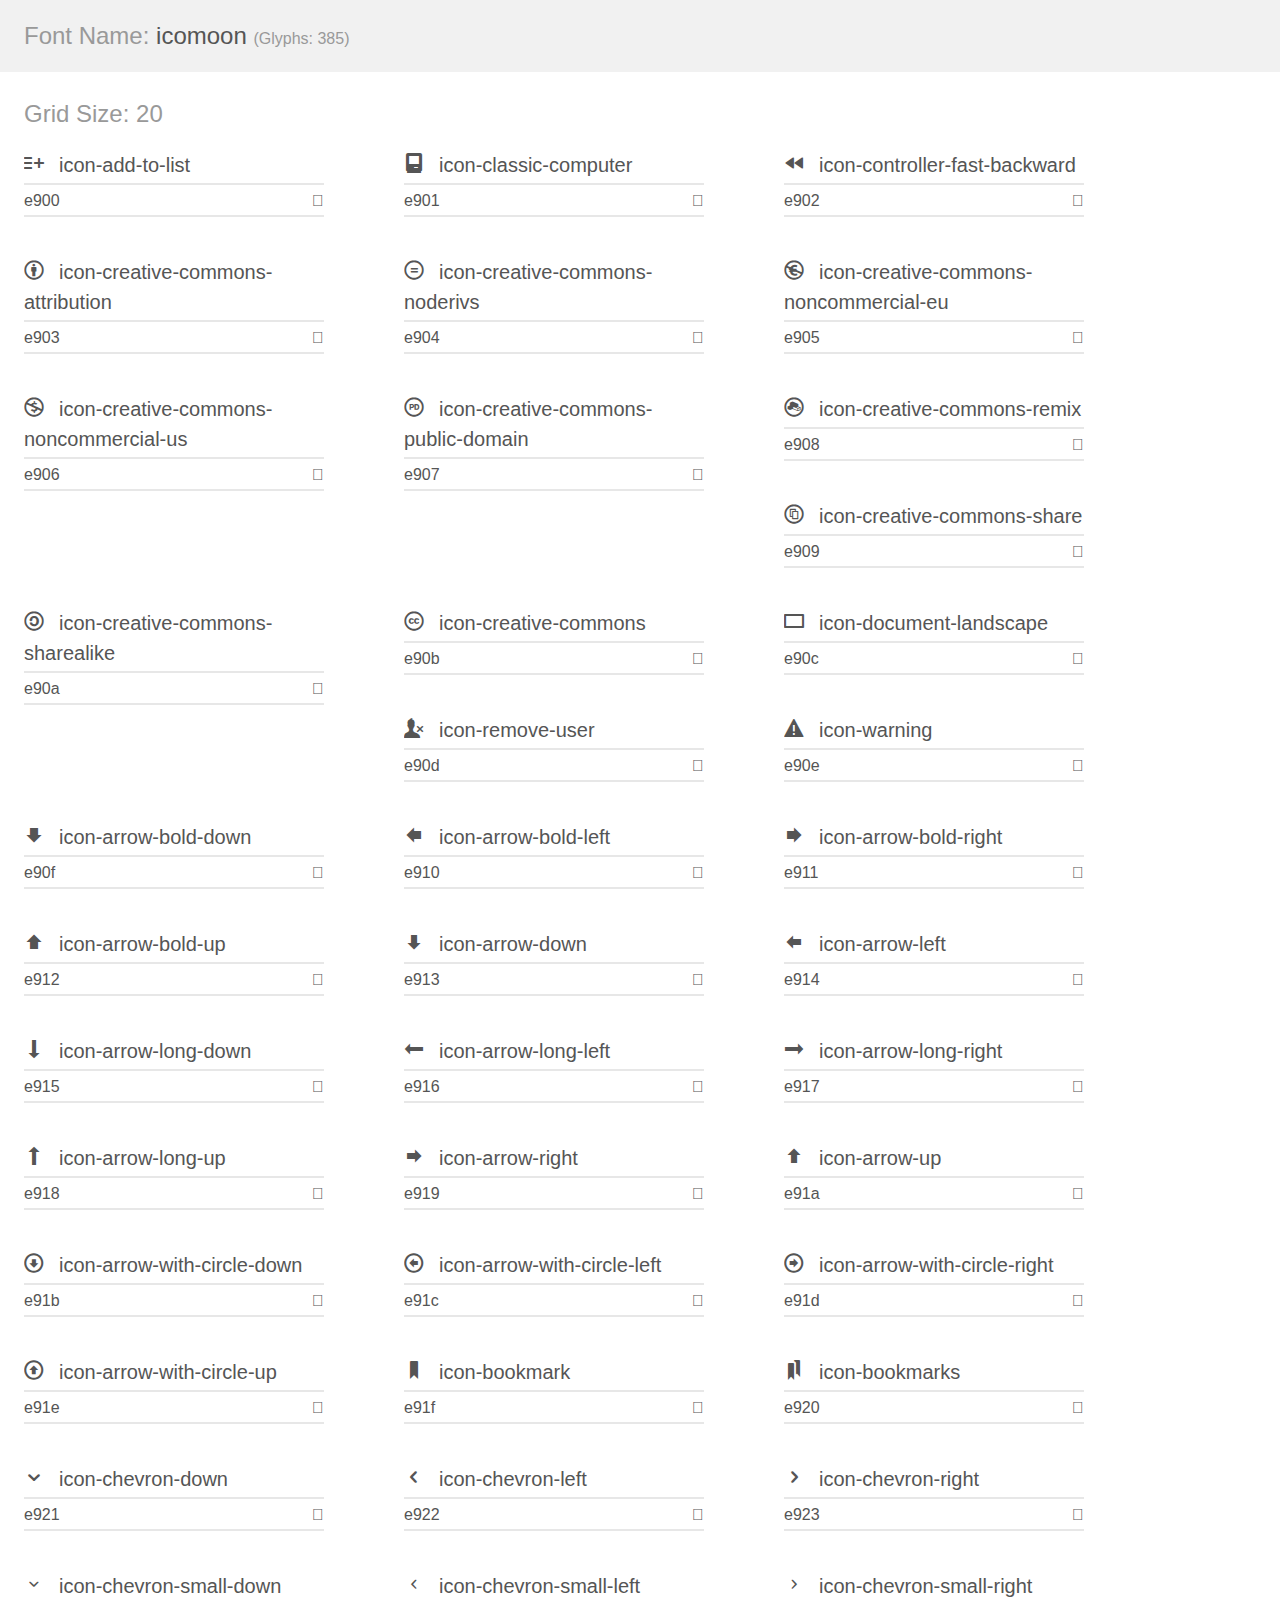
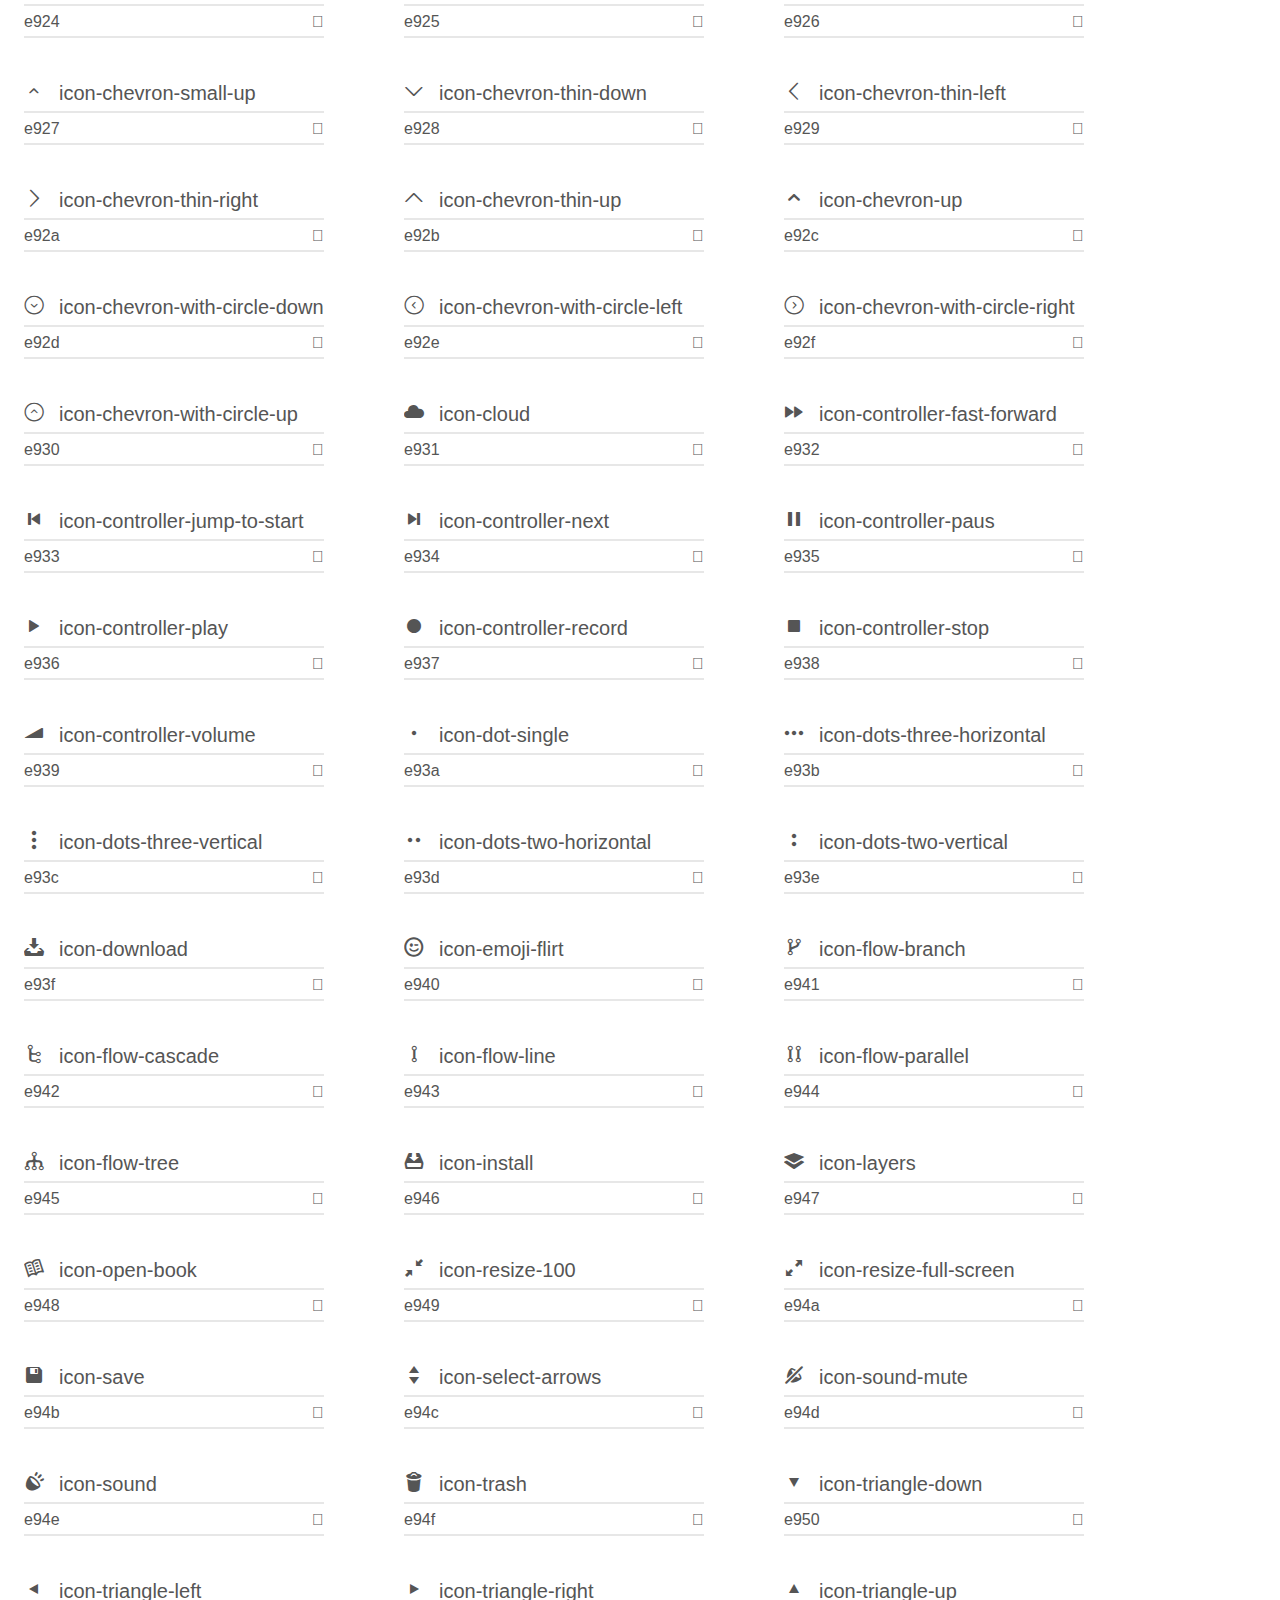
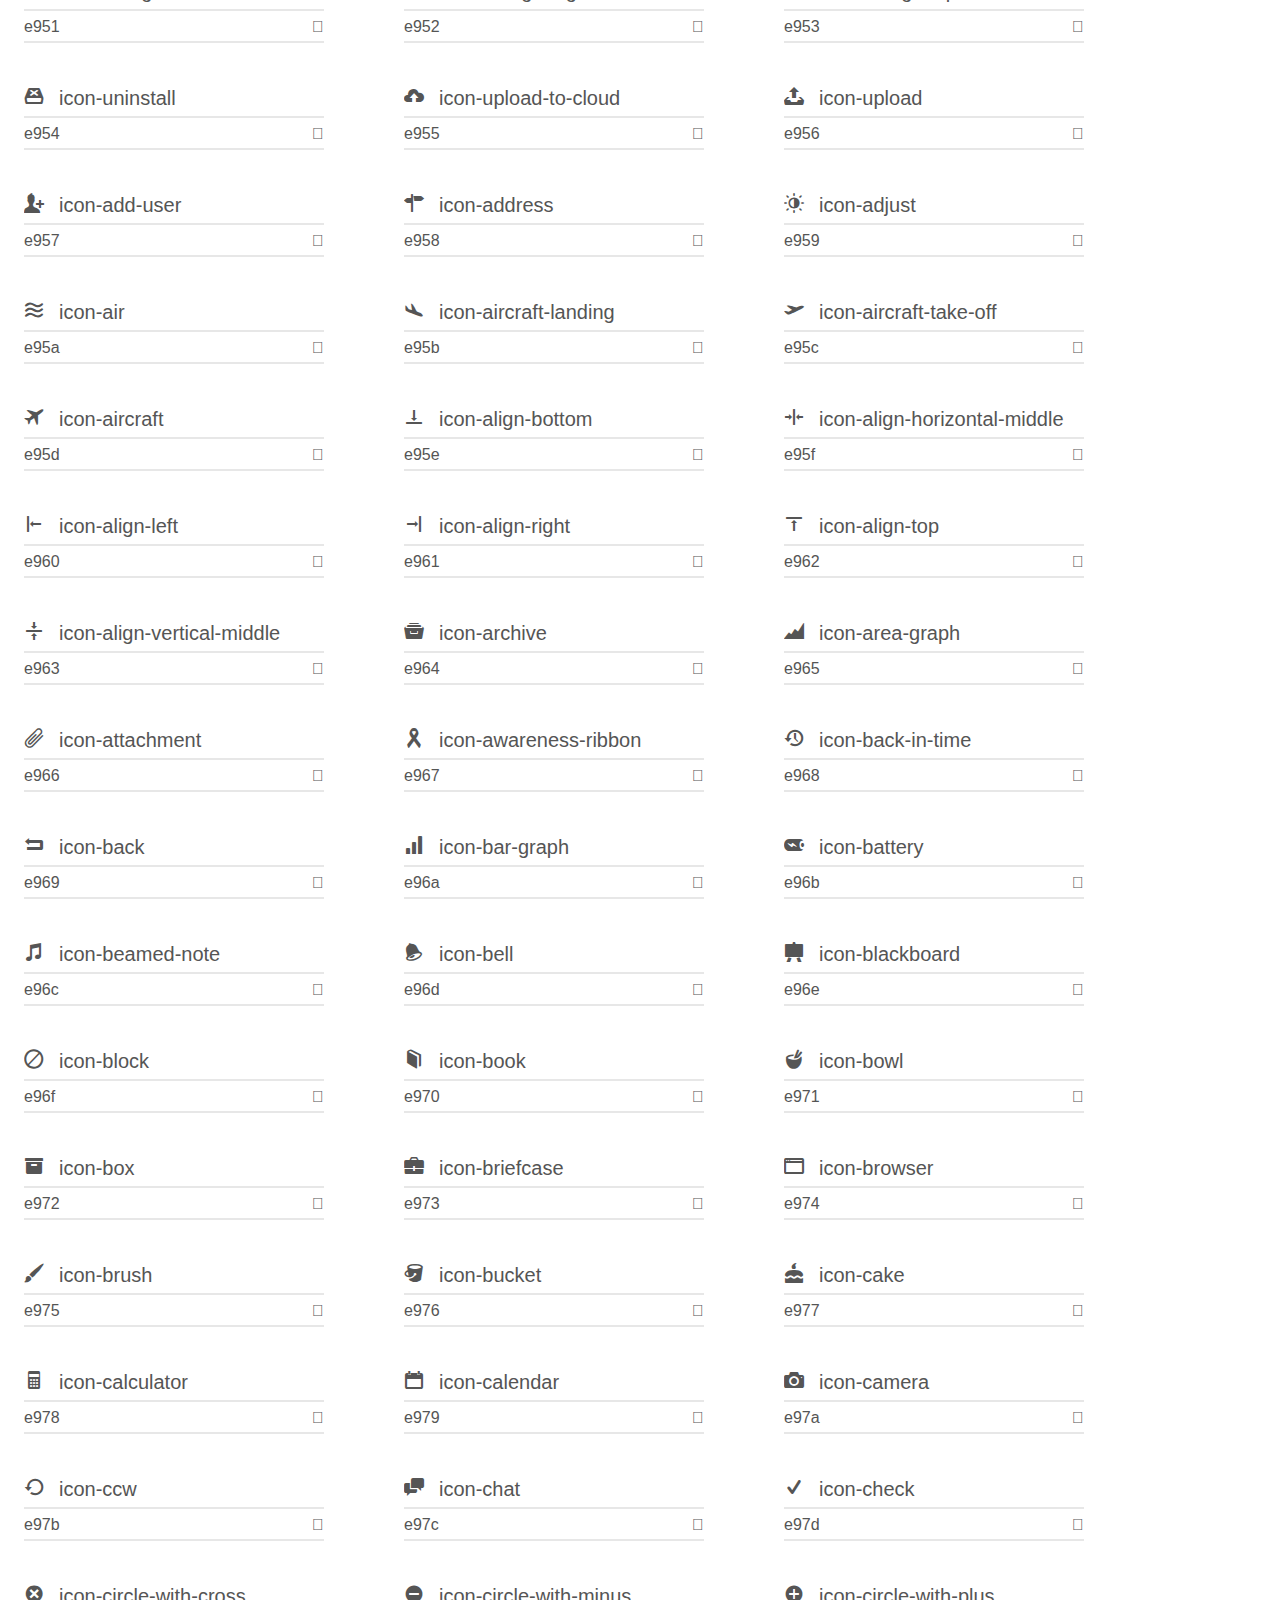
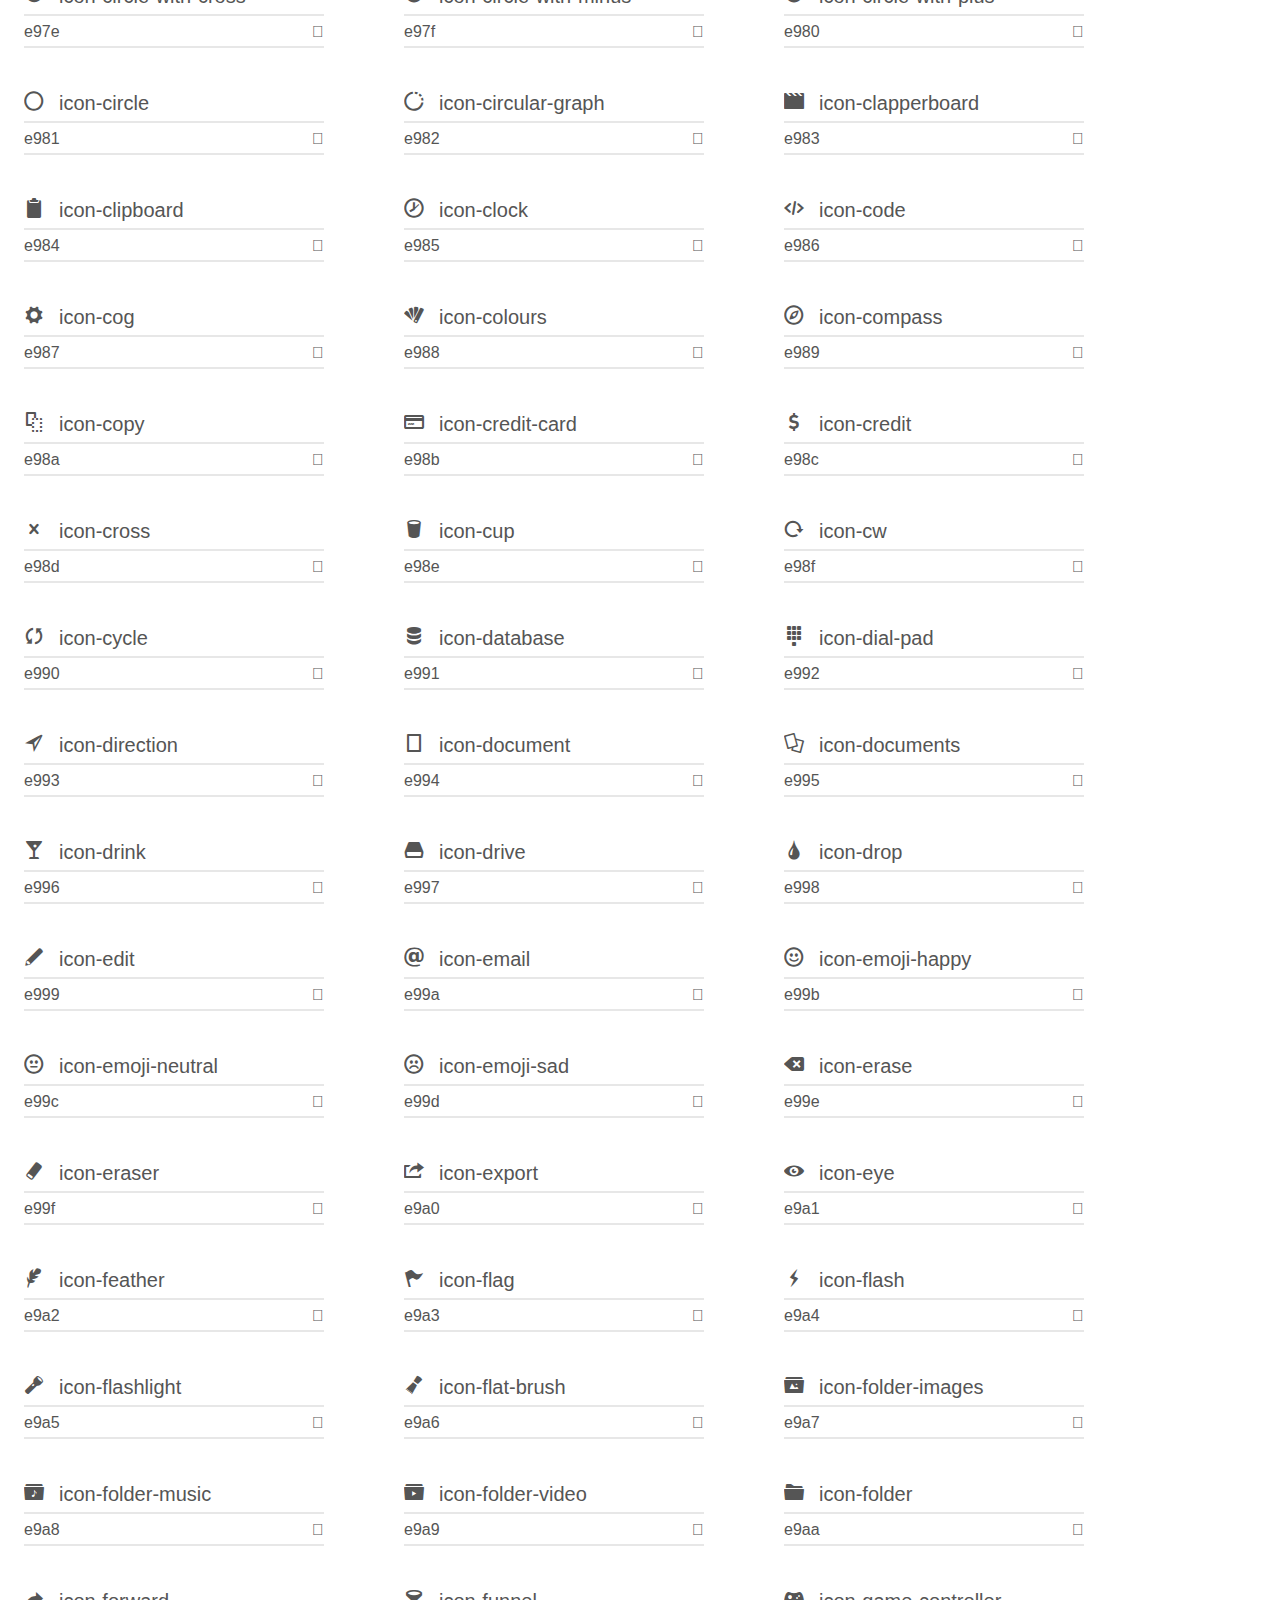
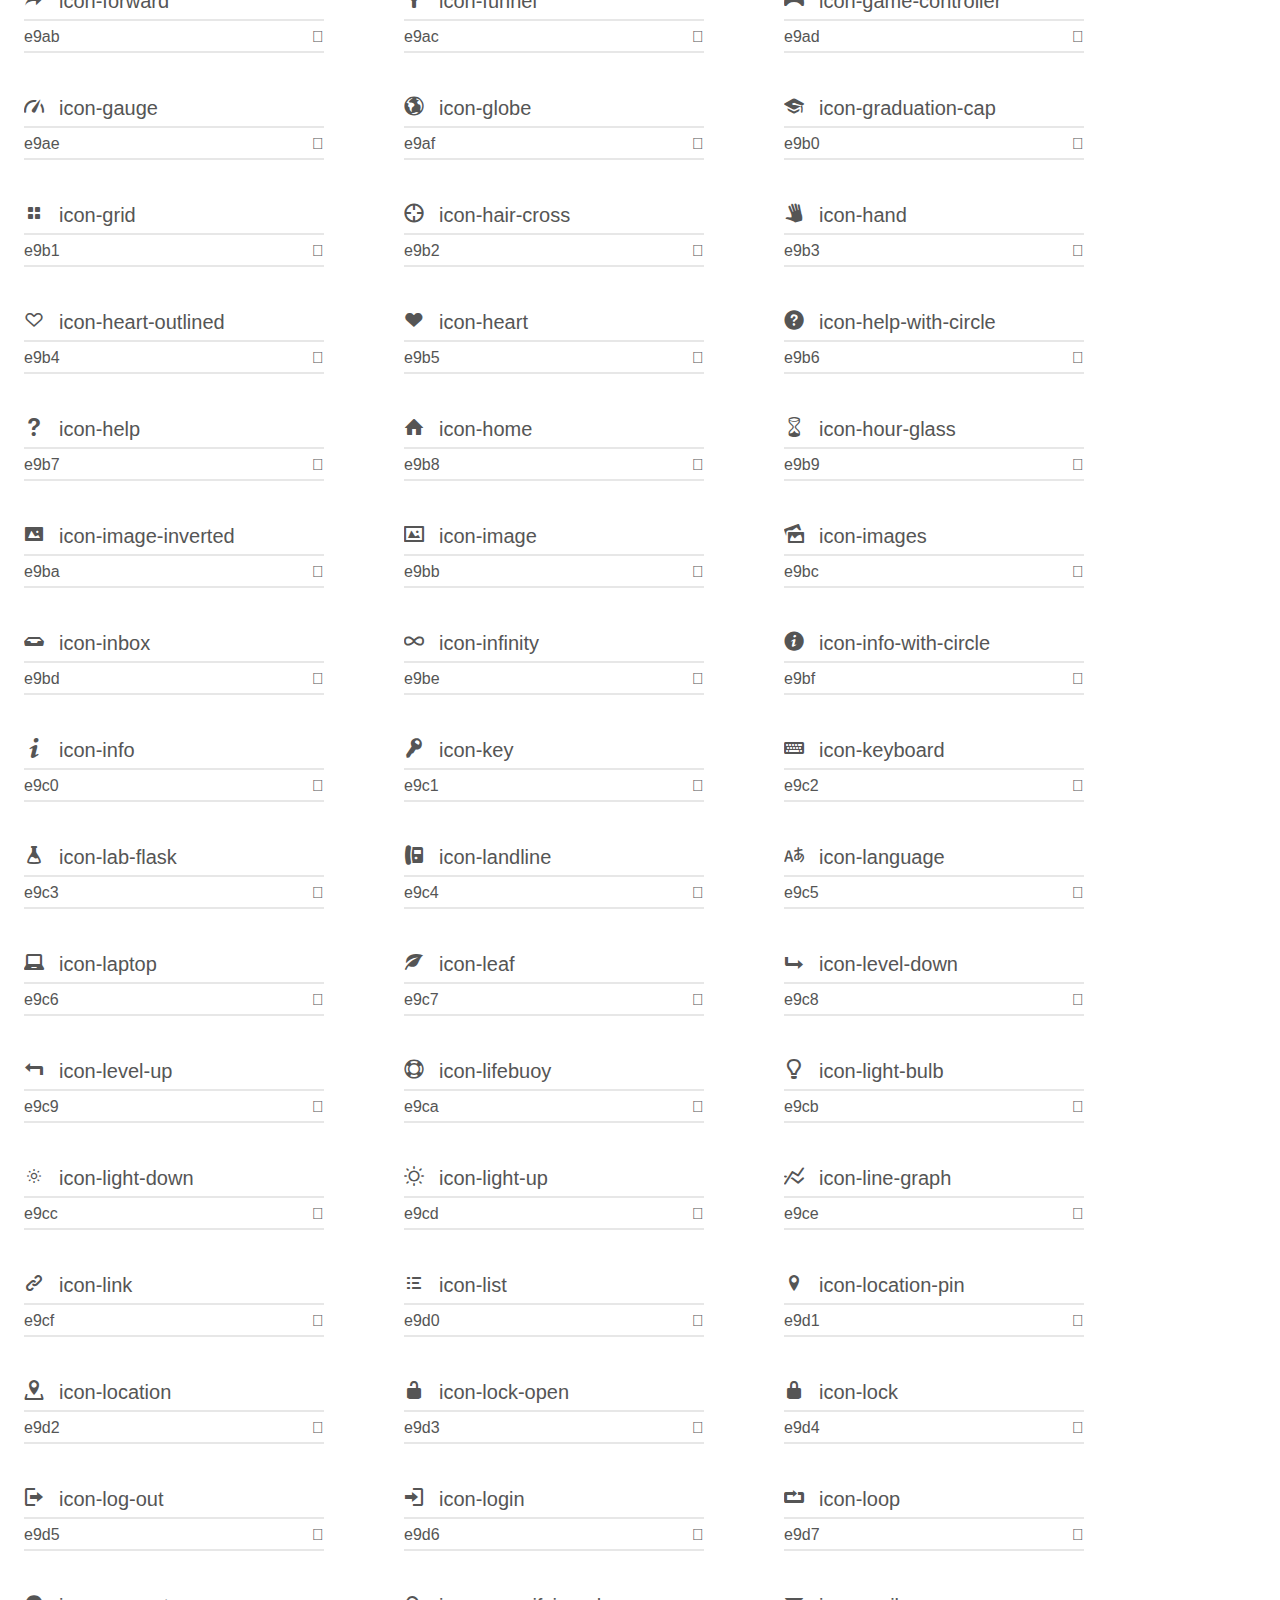
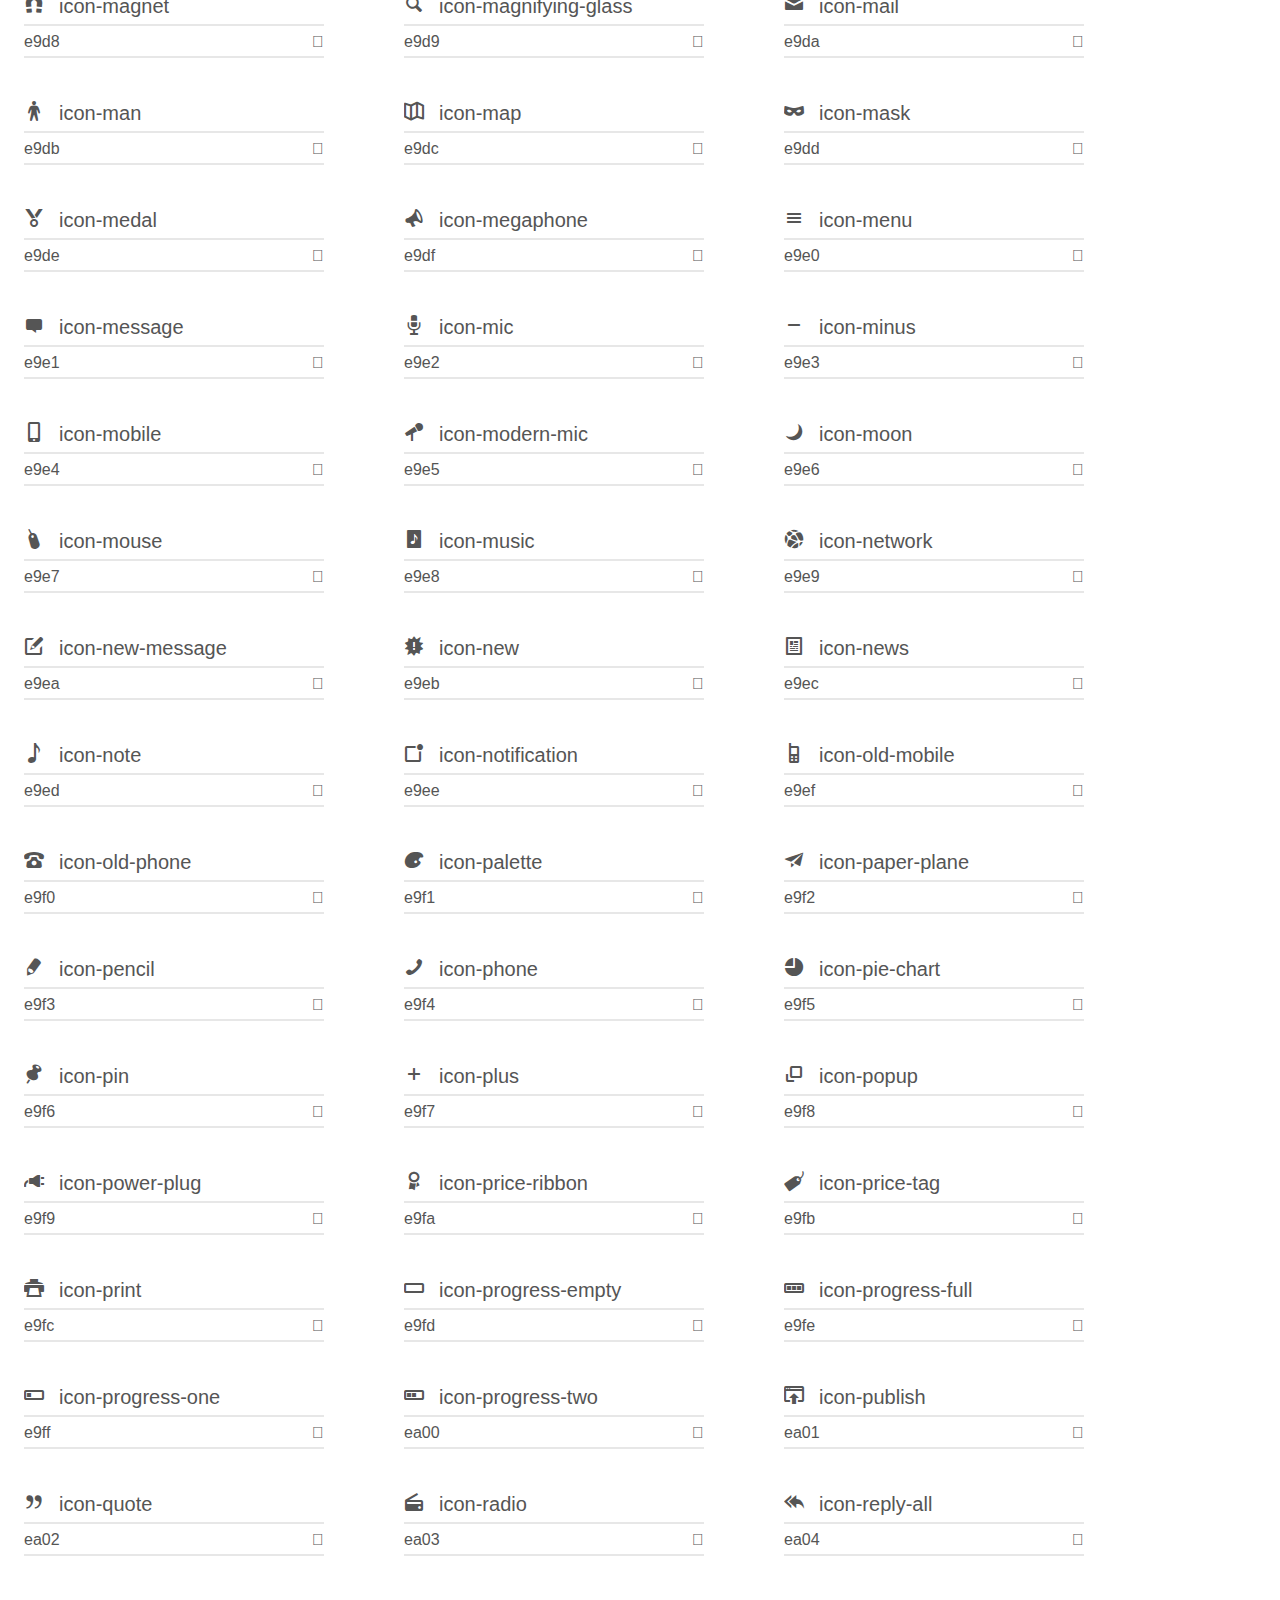
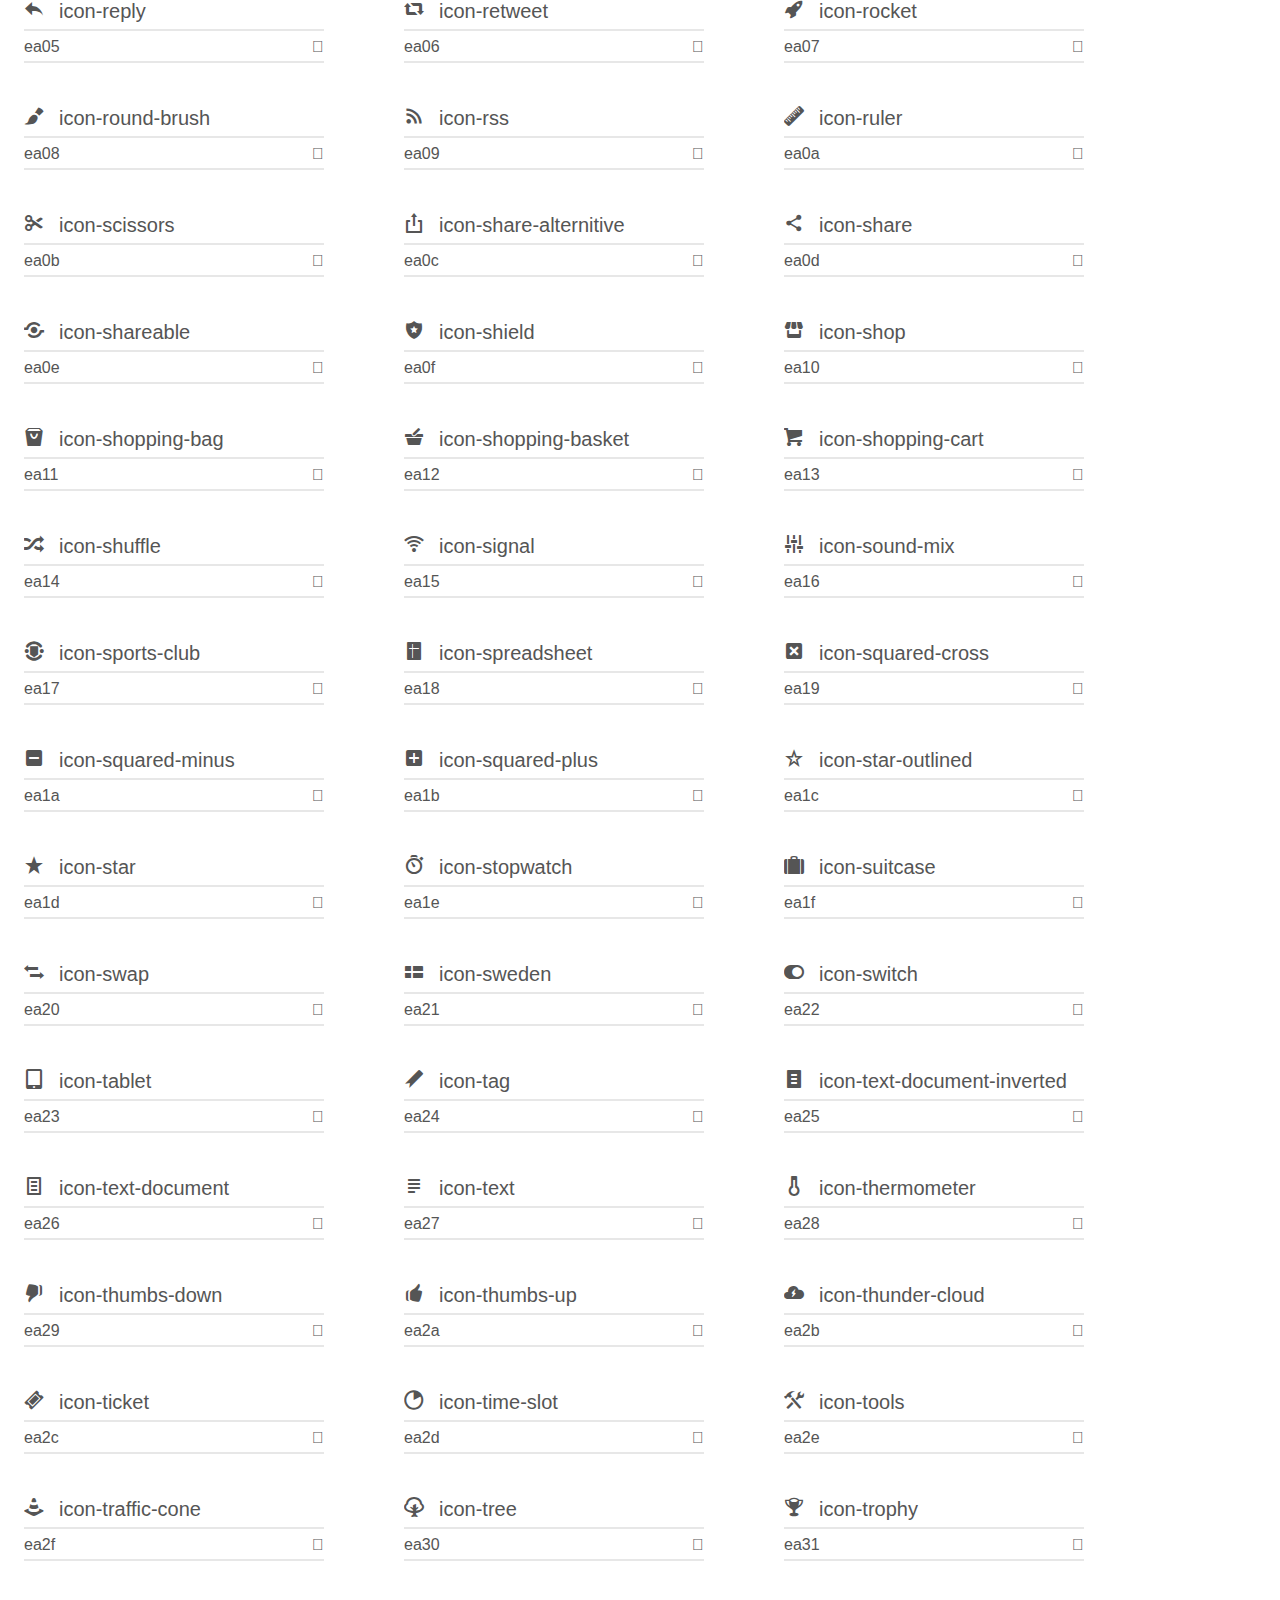
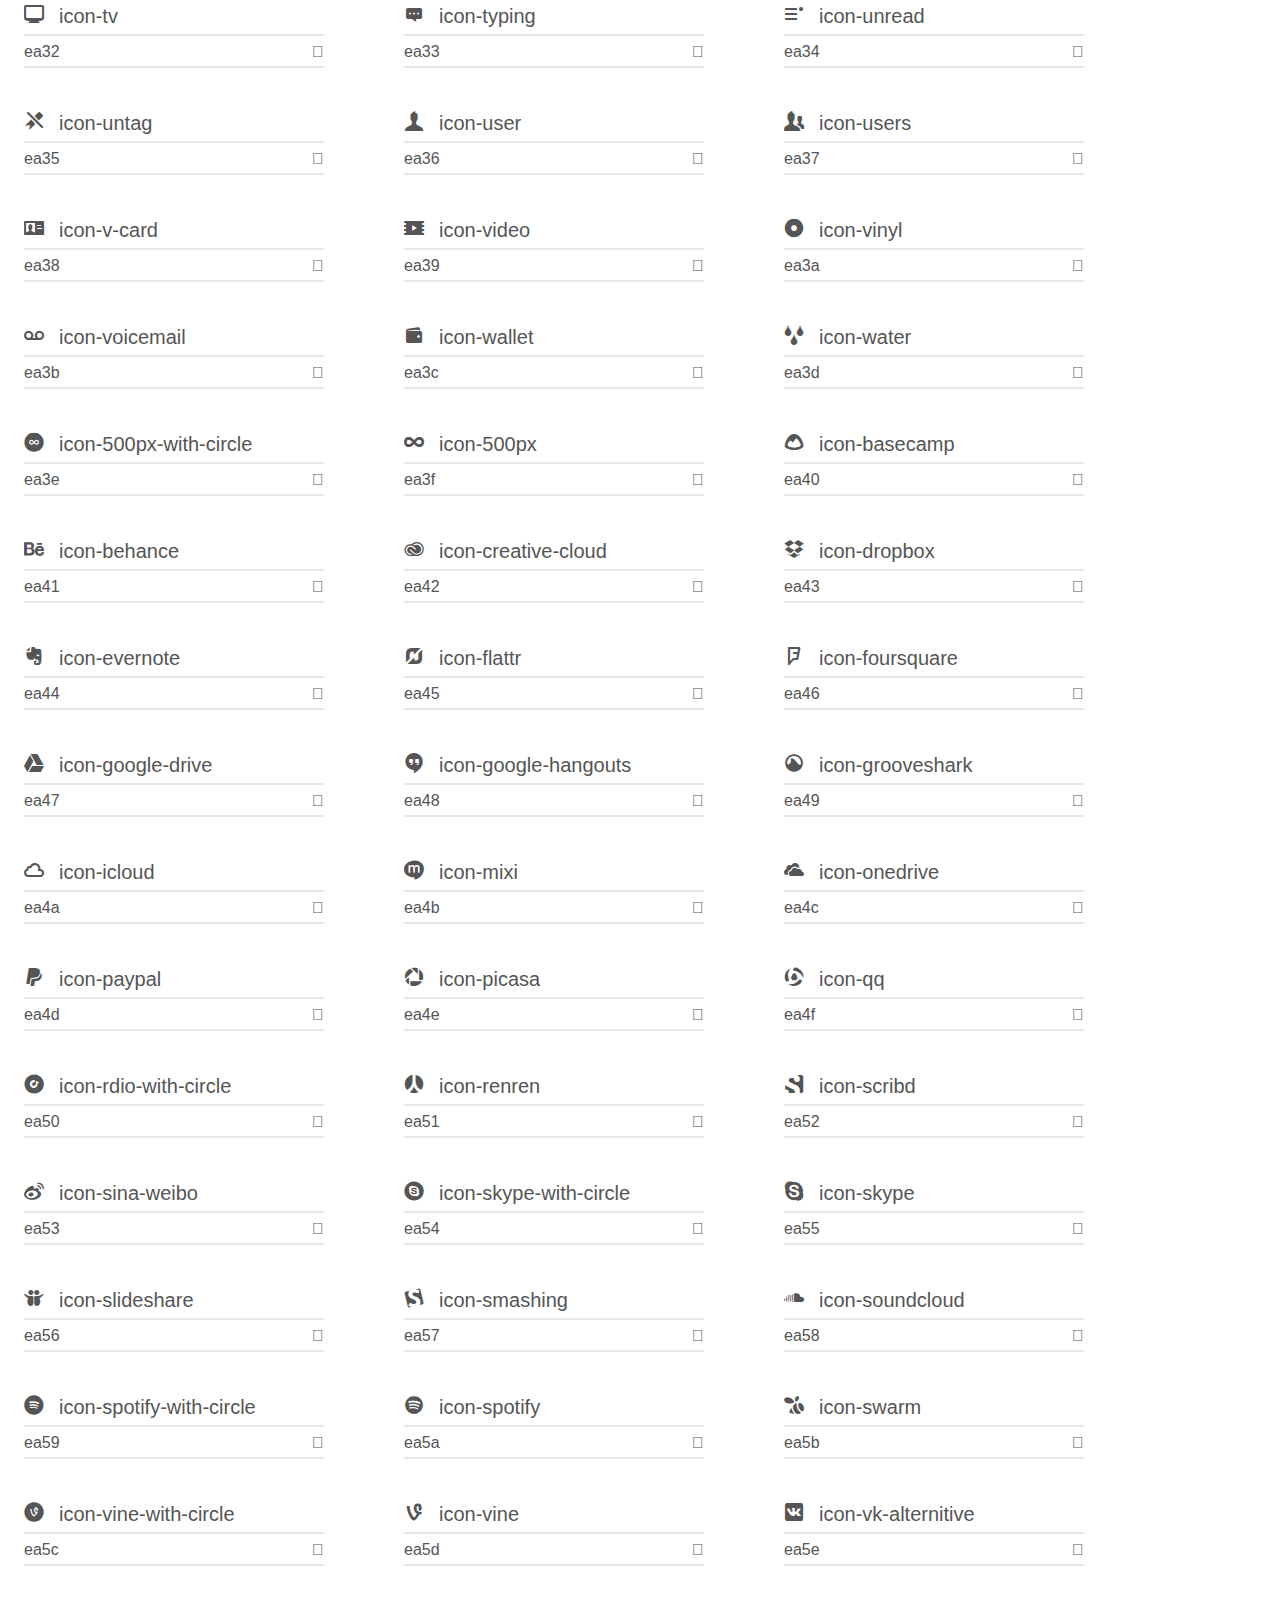
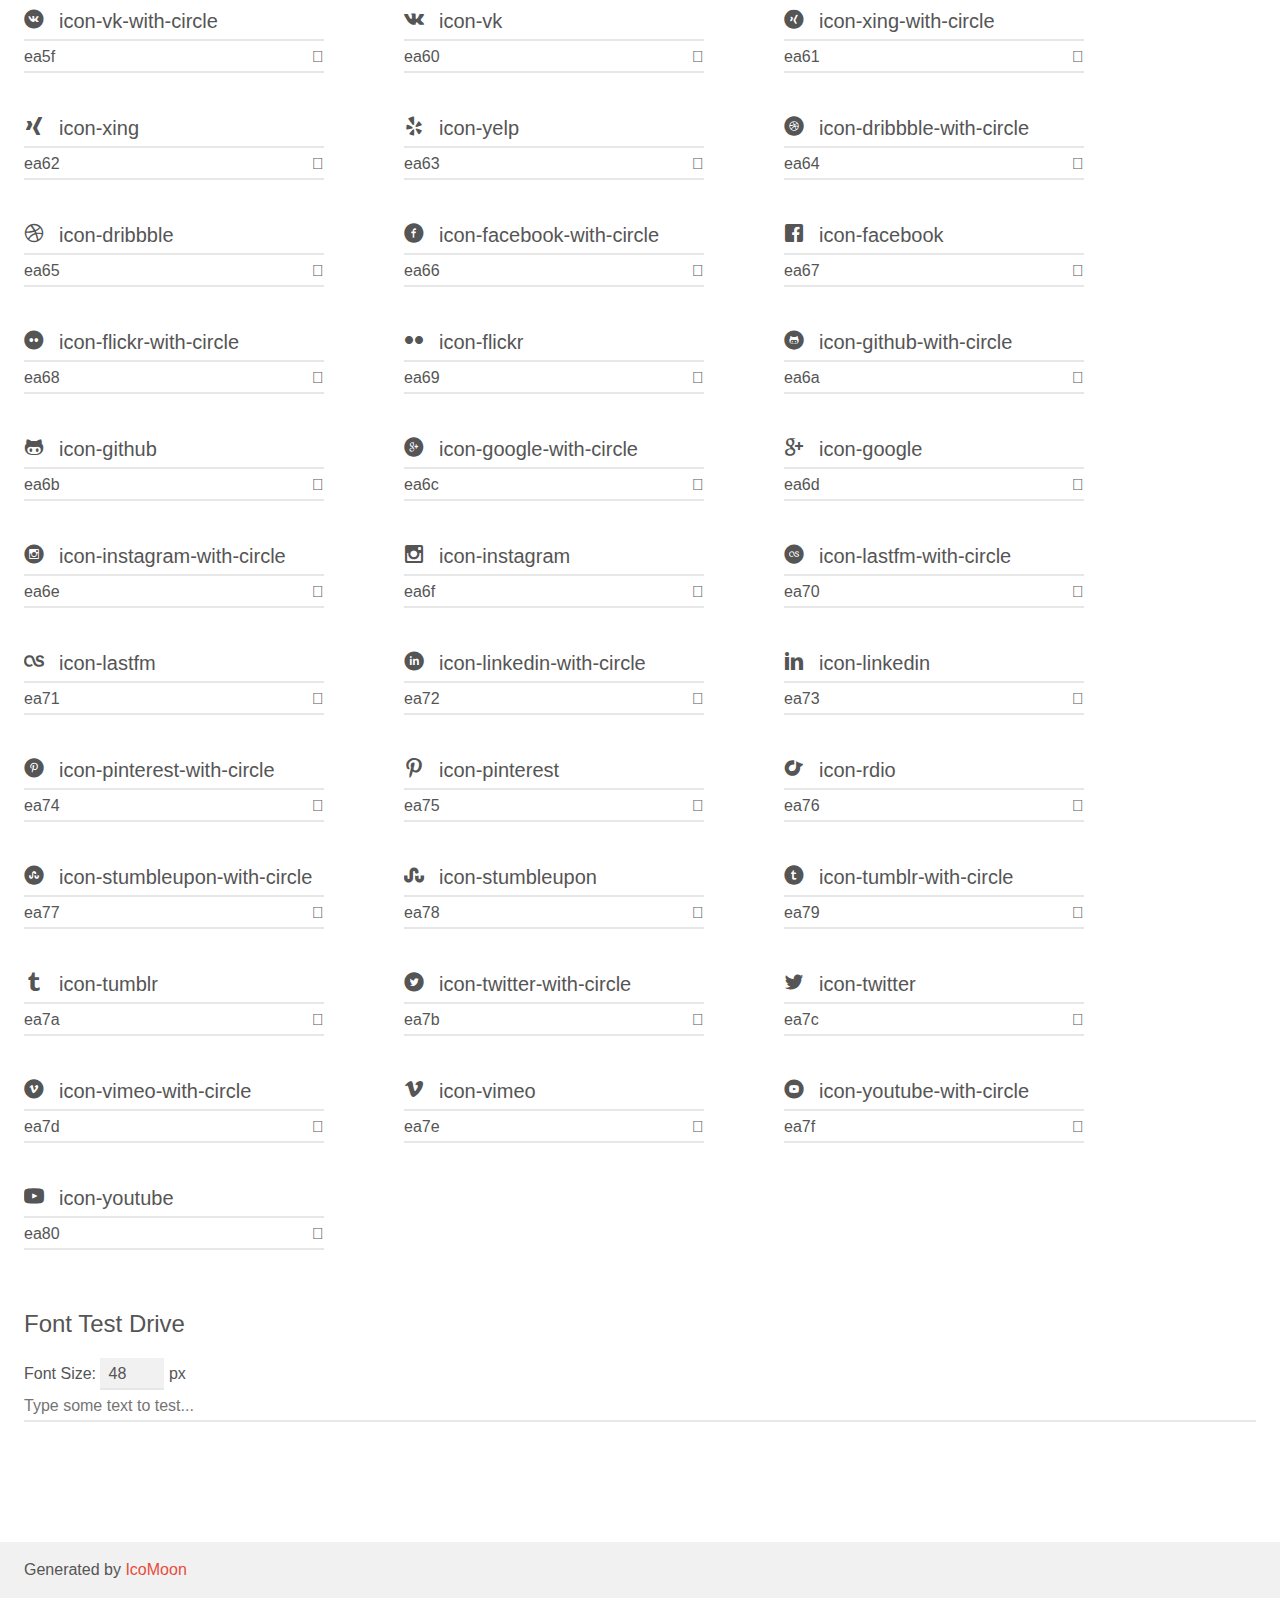
<file: perris/static/fuentes/demo.html>
<!doctype html>
<html>
<head>
    <meta charset="utf-8">
    <title>IcoMoon Demo</title>
    <meta name="description" content="An Icon Font Generated By IcoMoon.io">
    <meta name="viewport" content="width=device-width, initial-scale=1">
    <link rel="stylesheet" href="demo-files/demo.css">
    <link rel="stylesheet" href="style.css"></head>
<body>
    <div class="bgc1 clearfix">
        <h1 class="mhmm mvm"><span class="fgc1">Font Name:</span> icomoon <small class="fgc1">(Glyphs:&nbsp;385)</small></h1>
    </div>
    <div class="clearfix mhl ptl">
        <h1 class="mvm mtn fgc1">Grid Size: 20</h1>
        <div class="glyph fs1">
            <div class="clearfix bshadow0 pbs">
                <span class="icon-add-to-list">
                
                </span>
                <span class="mls"> icon-add-to-list</span>
            </div>
            <fieldset class="fs0 size1of1 clearfix hidden-false">
                <input type="text" readonly value="e900" class="unit size1of2" />
                <input type="text" maxlength="1" readonly value="&#xe900;" class="unitRight size1of2 talign-right" />
            </fieldset>
            <div class="fs0 bshadow0 clearfix hidden-true">
                <span class="unit pvs fgc1">liga: </span>
                <input type="text" readonly value="" class="liga unitRight" />
            </div>
        </div>
        <div class="glyph fs1">
            <div class="clearfix bshadow0 pbs">
                <span class="icon-classic-computer">
                
                </span>
                <span class="mls"> icon-classic-computer</span>
            </div>
            <fieldset class="fs0 size1of1 clearfix hidden-false">
                <input type="text" readonly value="e901" class="unit size1of2" />
                <input type="text" maxlength="1" readonly value="&#xe901;" class="unitRight size1of2 talign-right" />
            </fieldset>
            <div class="fs0 bshadow0 clearfix hidden-true">
                <span class="unit pvs fgc1">liga: </span>
                <input type="text" readonly value="" class="liga unitRight" />
            </div>
        </div>
        <div class="glyph fs1">
            <div class="clearfix bshadow0 pbs">
                <span class="icon-controller-fast-backward">
                
                </span>
                <span class="mls"> icon-controller-fast-backward</span>
            </div>
            <fieldset class="fs0 size1of1 clearfix hidden-false">
                <input type="text" readonly value="e902" class="unit size1of2" />
                <input type="text" maxlength="1" readonly value="&#xe902;" class="unitRight size1of2 talign-right" />
            </fieldset>
            <div class="fs0 bshadow0 clearfix hidden-true">
                <span class="unit pvs fgc1">liga: </span>
                <input type="text" readonly value="" class="liga unitRight" />
            </div>
        </div>
        <div class="glyph fs1">
            <div class="clearfix bshadow0 pbs">
                <span class="icon-creative-commons-attribution">
                
                </span>
                <span class="mls"> icon-creative-commons-attribution</span>
            </div>
            <fieldset class="fs0 size1of1 clearfix hidden-false">
                <input type="text" readonly value="e903" class="unit size1of2" />
                <input type="text" maxlength="1" readonly value="&#xe903;" class="unitRight size1of2 talign-right" />
            </fieldset>
            <div class="fs0 bshadow0 clearfix hidden-true">
                <span class="unit pvs fgc1">liga: </span>
                <input type="text" readonly value="" class="liga unitRight" />
            </div>
        </div>
        <div class="glyph fs1">
            <div class="clearfix bshadow0 pbs">
                <span class="icon-creative-commons-noderivs">
                
                </span>
                <span class="mls"> icon-creative-commons-noderivs</span>
            </div>
            <fieldset class="fs0 size1of1 clearfix hidden-false">
                <input type="text" readonly value="e904" class="unit size1of2" />
                <input type="text" maxlength="1" readonly value="&#xe904;" class="unitRight size1of2 talign-right" />
            </fieldset>
            <div class="fs0 bshadow0 clearfix hidden-true">
                <span class="unit pvs fgc1">liga: </span>
                <input type="text" readonly value="" class="liga unitRight" />
            </div>
        </div>
        <div class="glyph fs1">
            <div class="clearfix bshadow0 pbs">
                <span class="icon-creative-commons-noncommercial-eu">
                
                </span>
                <span class="mls"> icon-creative-commons-noncommercial-eu</span>
            </div>
            <fieldset class="fs0 size1of1 clearfix hidden-false">
                <input type="text" readonly value="e905" class="unit size1of2" />
                <input type="text" maxlength="1" readonly value="&#xe905;" class="unitRight size1of2 talign-right" />
            </fieldset>
            <div class="fs0 bshadow0 clearfix hidden-true">
                <span class="unit pvs fgc1">liga: </span>
                <input type="text" readonly value="" class="liga unitRight" />
            </div>
        </div>
        <div class="glyph fs1">
            <div class="clearfix bshadow0 pbs">
                <span class="icon-creative-commons-noncommercial-us">
                
                </span>
                <span class="mls"> icon-creative-commons-noncommercial-us</span>
            </div>
            <fieldset class="fs0 size1of1 clearfix hidden-false">
                <input type="text" readonly value="e906" class="unit size1of2" />
                <input type="text" maxlength="1" readonly value="&#xe906;" class="unitRight size1of2 talign-right" />
            </fieldset>
            <div class="fs0 bshadow0 clearfix hidden-true">
                <span class="unit pvs fgc1">liga: </span>
                <input type="text" readonly value="" class="liga unitRight" />
            </div>
        </div>
        <div class="glyph fs1">
            <div class="clearfix bshadow0 pbs">
                <span class="icon-creative-commons-public-domain">
                
                </span>
                <span class="mls"> icon-creative-commons-public-domain</span>
            </div>
            <fieldset class="fs0 size1of1 clearfix hidden-false">
                <input type="text" readonly value="e907" class="unit size1of2" />
                <input type="text" maxlength="1" readonly value="&#xe907;" class="unitRight size1of2 talign-right" />
            </fieldset>
            <div class="fs0 bshadow0 clearfix hidden-true">
                <span class="unit pvs fgc1">liga: </span>
                <input type="text" readonly value="" class="liga unitRight" />
            </div>
        </div>
        <div class="glyph fs1">
            <div class="clearfix bshadow0 pbs">
                <span class="icon-creative-commons-remix">
                
                </span>
                <span class="mls"> icon-creative-commons-remix</span>
            </div>
            <fieldset class="fs0 size1of1 clearfix hidden-false">
                <input type="text" readonly value="e908" class="unit size1of2" />
                <input type="text" maxlength="1" readonly value="&#xe908;" class="unitRight size1of2 talign-right" />
            </fieldset>
            <div class="fs0 bshadow0 clearfix hidden-true">
                <span class="unit pvs fgc1">liga: </span>
                <input type="text" readonly value="" class="liga unitRight" />
            </div>
        </div>
        <div class="glyph fs1">
            <div class="clearfix bshadow0 pbs">
                <span class="icon-creative-commons-share">
                
                </span>
                <span class="mls"> icon-creative-commons-share</span>
            </div>
            <fieldset class="fs0 size1of1 clearfix hidden-false">
                <input type="text" readonly value="e909" class="unit size1of2" />
                <input type="text" maxlength="1" readonly value="&#xe909;" class="unitRight size1of2 talign-right" />
            </fieldset>
            <div class="fs0 bshadow0 clearfix hidden-true">
                <span class="unit pvs fgc1">liga: </span>
                <input type="text" readonly value="" class="liga unitRight" />
            </div>
        </div>
        <div class="glyph fs1">
            <div class="clearfix bshadow0 pbs">
                <span class="icon-creative-commons-sharealike">
                
                </span>
                <span class="mls"> icon-creative-commons-sharealike</span>
            </div>
            <fieldset class="fs0 size1of1 clearfix hidden-false">
                <input type="text" readonly value="e90a" class="unit size1of2" />
                <input type="text" maxlength="1" readonly value="&#xe90a;" class="unitRight size1of2 talign-right" />
            </fieldset>
            <div class="fs0 bshadow0 clearfix hidden-true">
                <span class="unit pvs fgc1">liga: </span>
                <input type="text" readonly value="" class="liga unitRight" />
            </div>
        </div>
        <div class="glyph fs1">
            <div class="clearfix bshadow0 pbs">
                <span class="icon-creative-commons">
                
                </span>
                <span class="mls"> icon-creative-commons</span>
            </div>
            <fieldset class="fs0 size1of1 clearfix hidden-false">
                <input type="text" readonly value="e90b" class="unit size1of2" />
                <input type="text" maxlength="1" readonly value="&#xe90b;" class="unitRight size1of2 talign-right" />
            </fieldset>
            <div class="fs0 bshadow0 clearfix hidden-true">
                <span class="unit pvs fgc1">liga: </span>
                <input type="text" readonly value="" class="liga unitRight" />
            </div>
        </div>
        <div class="glyph fs1">
            <div class="clearfix bshadow0 pbs">
                <span class="icon-document-landscape">
                
                </span>
                <span class="mls"> icon-document-landscape</span>
            </div>
            <fieldset class="fs0 size1of1 clearfix hidden-false">
                <input type="text" readonly value="e90c" class="unit size1of2" />
                <input type="text" maxlength="1" readonly value="&#xe90c;" class="unitRight size1of2 talign-right" />
            </fieldset>
            <div class="fs0 bshadow0 clearfix hidden-true">
                <span class="unit pvs fgc1">liga: </span>
                <input type="text" readonly value="" class="liga unitRight" />
            </div>
        </div>
        <div class="glyph fs1">
            <div class="clearfix bshadow0 pbs">
                <span class="icon-remove-user">
                
                </span>
                <span class="mls"> icon-remove-user</span>
            </div>
            <fieldset class="fs0 size1of1 clearfix hidden-false">
                <input type="text" readonly value="e90d" class="unit size1of2" />
                <input type="text" maxlength="1" readonly value="&#xe90d;" class="unitRight size1of2 talign-right" />
            </fieldset>
            <div class="fs0 bshadow0 clearfix hidden-true">
                <span class="unit pvs fgc1">liga: </span>
                <input type="text" readonly value="" class="liga unitRight" />
            </div>
        </div>
        <div class="glyph fs1">
            <div class="clearfix bshadow0 pbs">
                <span class="icon-warning">
                
                </span>
                <span class="mls"> icon-warning</span>
            </div>
            <fieldset class="fs0 size1of1 clearfix hidden-false">
                <input type="text" readonly value="e90e" class="unit size1of2" />
                <input type="text" maxlength="1" readonly value="&#xe90e;" class="unitRight size1of2 talign-right" />
            </fieldset>
            <div class="fs0 bshadow0 clearfix hidden-true">
                <span class="unit pvs fgc1">liga: </span>
                <input type="text" readonly value="" class="liga unitRight" />
            </div>
        </div>
        <div class="glyph fs1">
            <div class="clearfix bshadow0 pbs">
                <span class="icon-arrow-bold-down">
                
                </span>
                <span class="mls"> icon-arrow-bold-down</span>
            </div>
            <fieldset class="fs0 size1of1 clearfix hidden-false">
                <input type="text" readonly value="e90f" class="unit size1of2" />
                <input type="text" maxlength="1" readonly value="&#xe90f;" class="unitRight size1of2 talign-right" />
            </fieldset>
            <div class="fs0 bshadow0 clearfix hidden-true">
                <span class="unit pvs fgc1">liga: </span>
                <input type="text" readonly value="" class="liga unitRight" />
            </div>
        </div>
        <div class="glyph fs1">
            <div class="clearfix bshadow0 pbs">
                <span class="icon-arrow-bold-left">
                
                </span>
                <span class="mls"> icon-arrow-bold-left</span>
            </div>
            <fieldset class="fs0 size1of1 clearfix hidden-false">
                <input type="text" readonly value="e910" class="unit size1of2" />
                <input type="text" maxlength="1" readonly value="&#xe910;" class="unitRight size1of2 talign-right" />
            </fieldset>
            <div class="fs0 bshadow0 clearfix hidden-true">
                <span class="unit pvs fgc1">liga: </span>
                <input type="text" readonly value="" class="liga unitRight" />
            </div>
        </div>
        <div class="glyph fs1">
            <div class="clearfix bshadow0 pbs">
                <span class="icon-arrow-bold-right">
                
                </span>
                <span class="mls"> icon-arrow-bold-right</span>
            </div>
            <fieldset class="fs0 size1of1 clearfix hidden-false">
                <input type="text" readonly value="e911" class="unit size1of2" />
                <input type="text" maxlength="1" readonly value="&#xe911;" class="unitRight size1of2 talign-right" />
            </fieldset>
            <div class="fs0 bshadow0 clearfix hidden-true">
                <span class="unit pvs fgc1">liga: </span>
                <input type="text" readonly value="" class="liga unitRight" />
            </div>
        </div>
        <div class="glyph fs1">
            <div class="clearfix bshadow0 pbs">
                <span class="icon-arrow-bold-up">
                
                </span>
                <span class="mls"> icon-arrow-bold-up</span>
            </div>
            <fieldset class="fs0 size1of1 clearfix hidden-false">
                <input type="text" readonly value="e912" class="unit size1of2" />
                <input type="text" maxlength="1" readonly value="&#xe912;" class="unitRight size1of2 talign-right" />
            </fieldset>
            <div class="fs0 bshadow0 clearfix hidden-true">
                <span class="unit pvs fgc1">liga: </span>
                <input type="text" readonly value="" class="liga unitRight" />
            </div>
        </div>
        <div class="glyph fs1">
            <div class="clearfix bshadow0 pbs">
                <span class="icon-arrow-down">
                
                </span>
                <span class="mls"> icon-arrow-down</span>
            </div>
            <fieldset class="fs0 size1of1 clearfix hidden-false">
                <input type="text" readonly value="e913" class="unit size1of2" />
                <input type="text" maxlength="1" readonly value="&#xe913;" class="unitRight size1of2 talign-right" />
            </fieldset>
            <div class="fs0 bshadow0 clearfix hidden-true">
                <span class="unit pvs fgc1">liga: </span>
                <input type="text" readonly value="" class="liga unitRight" />
            </div>
        </div>
        <div class="glyph fs1">
            <div class="clearfix bshadow0 pbs">
                <span class="icon-arrow-left">
                
                </span>
                <span class="mls"> icon-arrow-left</span>
            </div>
            <fieldset class="fs0 size1of1 clearfix hidden-false">
                <input type="text" readonly value="e914" class="unit size1of2" />
                <input type="text" maxlength="1" readonly value="&#xe914;" class="unitRight size1of2 talign-right" />
            </fieldset>
            <div class="fs0 bshadow0 clearfix hidden-true">
                <span class="unit pvs fgc1">liga: </span>
                <input type="text" readonly value="" class="liga unitRight" />
            </div>
        </div>
        <div class="glyph fs1">
            <div class="clearfix bshadow0 pbs">
                <span class="icon-arrow-long-down">
                
                </span>
                <span class="mls"> icon-arrow-long-down</span>
            </div>
            <fieldset class="fs0 size1of1 clearfix hidden-false">
                <input type="text" readonly value="e915" class="unit size1of2" />
                <input type="text" maxlength="1" readonly value="&#xe915;" class="unitRight size1of2 talign-right" />
            </fieldset>
            <div class="fs0 bshadow0 clearfix hidden-true">
                <span class="unit pvs fgc1">liga: </span>
                <input type="text" readonly value="" class="liga unitRight" />
            </div>
        </div>
        <div class="glyph fs1">
            <div class="clearfix bshadow0 pbs">
                <span class="icon-arrow-long-left">
                
                </span>
                <span class="mls"> icon-arrow-long-left</span>
            </div>
            <fieldset class="fs0 size1of1 clearfix hidden-false">
                <input type="text" readonly value="e916" class="unit size1of2" />
                <input type="text" maxlength="1" readonly value="&#xe916;" class="unitRight size1of2 talign-right" />
            </fieldset>
            <div class="fs0 bshadow0 clearfix hidden-true">
                <span class="unit pvs fgc1">liga: </span>
                <input type="text" readonly value="" class="liga unitRight" />
            </div>
        </div>
        <div class="glyph fs1">
            <div class="clearfix bshadow0 pbs">
                <span class="icon-arrow-long-right">
                
                </span>
                <span class="mls"> icon-arrow-long-right</span>
            </div>
            <fieldset class="fs0 size1of1 clearfix hidden-false">
                <input type="text" readonly value="e917" class="unit size1of2" />
                <input type="text" maxlength="1" readonly value="&#xe917;" class="unitRight size1of2 talign-right" />
            </fieldset>
            <div class="fs0 bshadow0 clearfix hidden-true">
                <span class="unit pvs fgc1">liga: </span>
                <input type="text" readonly value="" class="liga unitRight" />
            </div>
        </div>
        <div class="glyph fs1">
            <div class="clearfix bshadow0 pbs">
                <span class="icon-arrow-long-up">
                
                </span>
                <span class="mls"> icon-arrow-long-up</span>
            </div>
            <fieldset class="fs0 size1of1 clearfix hidden-false">
                <input type="text" readonly value="e918" class="unit size1of2" />
                <input type="text" maxlength="1" readonly value="&#xe918;" class="unitRight size1of2 talign-right" />
            </fieldset>
            <div class="fs0 bshadow0 clearfix hidden-true">
                <span class="unit pvs fgc1">liga: </span>
                <input type="text" readonly value="" class="liga unitRight" />
            </div>
        </div>
        <div class="glyph fs1">
            <div class="clearfix bshadow0 pbs">
                <span class="icon-arrow-right">
                
                </span>
                <span class="mls"> icon-arrow-right</span>
            </div>
            <fieldset class="fs0 size1of1 clearfix hidden-false">
                <input type="text" readonly value="e919" class="unit size1of2" />
                <input type="text" maxlength="1" readonly value="&#xe919;" class="unitRight size1of2 talign-right" />
            </fieldset>
            <div class="fs0 bshadow0 clearfix hidden-true">
                <span class="unit pvs fgc1">liga: </span>
                <input type="text" readonly value="" class="liga unitRight" />
            </div>
        </div>
        <div class="glyph fs1">
            <div class="clearfix bshadow0 pbs">
                <span class="icon-arrow-up">
                
                </span>
                <span class="mls"> icon-arrow-up</span>
            </div>
            <fieldset class="fs0 size1of1 clearfix hidden-false">
                <input type="text" readonly value="e91a" class="unit size1of2" />
                <input type="text" maxlength="1" readonly value="&#xe91a;" class="unitRight size1of2 talign-right" />
            </fieldset>
            <div class="fs0 bshadow0 clearfix hidden-true">
                <span class="unit pvs fgc1">liga: </span>
                <input type="text" readonly value="" class="liga unitRight" />
            </div>
        </div>
        <div class="glyph fs1">
            <div class="clearfix bshadow0 pbs">
                <span class="icon-arrow-with-circle-down">
                
                </span>
                <span class="mls"> icon-arrow-with-circle-down</span>
            </div>
            <fieldset class="fs0 size1of1 clearfix hidden-false">
                <input type="text" readonly value="e91b" class="unit size1of2" />
                <input type="text" maxlength="1" readonly value="&#xe91b;" class="unitRight size1of2 talign-right" />
            </fieldset>
            <div class="fs0 bshadow0 clearfix hidden-true">
                <span class="unit pvs fgc1">liga: </span>
                <input type="text" readonly value="" class="liga unitRight" />
            </div>
        </div>
        <div class="glyph fs1">
            <div class="clearfix bshadow0 pbs">
                <span class="icon-arrow-with-circle-left">
                
                </span>
                <span class="mls"> icon-arrow-with-circle-left</span>
            </div>
            <fieldset class="fs0 size1of1 clearfix hidden-false">
                <input type="text" readonly value="e91c" class="unit size1of2" />
                <input type="text" maxlength="1" readonly value="&#xe91c;" class="unitRight size1of2 talign-right" />
            </fieldset>
            <div class="fs0 bshadow0 clearfix hidden-true">
                <span class="unit pvs fgc1">liga: </span>
                <input type="text" readonly value="" class="liga unitRight" />
            </div>
        </div>
        <div class="glyph fs1">
            <div class="clearfix bshadow0 pbs">
                <span class="icon-arrow-with-circle-right">
                
                </span>
                <span class="mls"> icon-arrow-with-circle-right</span>
            </div>
            <fieldset class="fs0 size1of1 clearfix hidden-false">
                <input type="text" readonly value="e91d" class="unit size1of2" />
                <input type="text" maxlength="1" readonly value="&#xe91d;" class="unitRight size1of2 talign-right" />
            </fieldset>
            <div class="fs0 bshadow0 clearfix hidden-true">
                <span class="unit pvs fgc1">liga: </span>
                <input type="text" readonly value="" class="liga unitRight" />
            </div>
        </div>
        <div class="glyph fs1">
            <div class="clearfix bshadow0 pbs">
                <span class="icon-arrow-with-circle-up">
                
                </span>
                <span class="mls"> icon-arrow-with-circle-up</span>
            </div>
            <fieldset class="fs0 size1of1 clearfix hidden-false">
                <input type="text" readonly value="e91e" class="unit size1of2" />
                <input type="text" maxlength="1" readonly value="&#xe91e;" class="unitRight size1of2 talign-right" />
            </fieldset>
            <div class="fs0 bshadow0 clearfix hidden-true">
                <span class="unit pvs fgc1">liga: </span>
                <input type="text" readonly value="" class="liga unitRight" />
            </div>
        </div>
        <div class="glyph fs1">
            <div class="clearfix bshadow0 pbs">
                <span class="icon-bookmark">
                
                </span>
                <span class="mls"> icon-bookmark</span>
            </div>
            <fieldset class="fs0 size1of1 clearfix hidden-false">
                <input type="text" readonly value="e91f" class="unit size1of2" />
                <input type="text" maxlength="1" readonly value="&#xe91f;" class="unitRight size1of2 talign-right" />
            </fieldset>
            <div class="fs0 bshadow0 clearfix hidden-true">
                <span class="unit pvs fgc1">liga: </span>
                <input type="text" readonly value="" class="liga unitRight" />
            </div>
        </div>
        <div class="glyph fs1">
            <div class="clearfix bshadow0 pbs">
                <span class="icon-bookmarks">
                
                </span>
                <span class="mls"> icon-bookmarks</span>
            </div>
            <fieldset class="fs0 size1of1 clearfix hidden-false">
                <input type="text" readonly value="e920" class="unit size1of2" />
                <input type="text" maxlength="1" readonly value="&#xe920;" class="unitRight size1of2 talign-right" />
            </fieldset>
            <div class="fs0 bshadow0 clearfix hidden-true">
                <span class="unit pvs fgc1">liga: </span>
                <input type="text" readonly value="" class="liga unitRight" />
            </div>
        </div>
        <div class="glyph fs1">
            <div class="clearfix bshadow0 pbs">
                <span class="icon-chevron-down">
                
                </span>
                <span class="mls"> icon-chevron-down</span>
            </div>
            <fieldset class="fs0 size1of1 clearfix hidden-false">
                <input type="text" readonly value="e921" class="unit size1of2" />
                <input type="text" maxlength="1" readonly value="&#xe921;" class="unitRight size1of2 talign-right" />
            </fieldset>
            <div class="fs0 bshadow0 clearfix hidden-true">
                <span class="unit pvs fgc1">liga: </span>
                <input type="text" readonly value="" class="liga unitRight" />
            </div>
        </div>
        <div class="glyph fs1">
            <div class="clearfix bshadow0 pbs">
                <span class="icon-chevron-left">
                
                </span>
                <span class="mls"> icon-chevron-left</span>
            </div>
            <fieldset class="fs0 size1of1 clearfix hidden-false">
                <input type="text" readonly value="e922" class="unit size1of2" />
                <input type="text" maxlength="1" readonly value="&#xe922;" class="unitRight size1of2 talign-right" />
            </fieldset>
            <div class="fs0 bshadow0 clearfix hidden-true">
                <span class="unit pvs fgc1">liga: </span>
                <input type="text" readonly value="" class="liga unitRight" />
            </div>
        </div>
        <div class="glyph fs1">
            <div class="clearfix bshadow0 pbs">
                <span class="icon-chevron-right">
                
                </span>
                <span class="mls"> icon-chevron-right</span>
            </div>
            <fieldset class="fs0 size1of1 clearfix hidden-false">
                <input type="text" readonly value="e923" class="unit size1of2" />
                <input type="text" maxlength="1" readonly value="&#xe923;" class="unitRight size1of2 talign-right" />
            </fieldset>
            <div class="fs0 bshadow0 clearfix hidden-true">
                <span class="unit pvs fgc1">liga: </span>
                <input type="text" readonly value="" class="liga unitRight" />
            </div>
        </div>
        <div class="glyph fs1">
            <div class="clearfix bshadow0 pbs">
                <span class="icon-chevron-small-down">
                
                </span>
                <span class="mls"> icon-chevron-small-down</span>
            </div>
            <fieldset class="fs0 size1of1 clearfix hidden-false">
                <input type="text" readonly value="e924" class="unit size1of2" />
                <input type="text" maxlength="1" readonly value="&#xe924;" class="unitRight size1of2 talign-right" />
            </fieldset>
            <div class="fs0 bshadow0 clearfix hidden-true">
                <span class="unit pvs fgc1">liga: </span>
                <input type="text" readonly value="" class="liga unitRight" />
            </div>
        </div>
        <div class="glyph fs1">
            <div class="clearfix bshadow0 pbs">
                <span class="icon-chevron-small-left">
                
                </span>
                <span class="mls"> icon-chevron-small-left</span>
            </div>
            <fieldset class="fs0 size1of1 clearfix hidden-false">
                <input type="text" readonly value="e925" class="unit size1of2" />
                <input type="text" maxlength="1" readonly value="&#xe925;" class="unitRight size1of2 talign-right" />
            </fieldset>
            <div class="fs0 bshadow0 clearfix hidden-true">
                <span class="unit pvs fgc1">liga: </span>
                <input type="text" readonly value="" class="liga unitRight" />
            </div>
        </div>
        <div class="glyph fs1">
            <div class="clearfix bshadow0 pbs">
                <span class="icon-chevron-small-right">
                
                </span>
                <span class="mls"> icon-chevron-small-right</span>
            </div>
            <fieldset class="fs0 size1of1 clearfix hidden-false">
                <input type="text" readonly value="e926" class="unit size1of2" />
                <input type="text" maxlength="1" readonly value="&#xe926;" class="unitRight size1of2 talign-right" />
            </fieldset>
            <div class="fs0 bshadow0 clearfix hidden-true">
                <span class="unit pvs fgc1">liga: </span>
                <input type="text" readonly value="" class="liga unitRight" />
            </div>
        </div>
        <div class="glyph fs1">
            <div class="clearfix bshadow0 pbs">
                <span class="icon-chevron-small-up">
                
                </span>
                <span class="mls"> icon-chevron-small-up</span>
            </div>
            <fieldset class="fs0 size1of1 clearfix hidden-false">
                <input type="text" readonly value="e927" class="unit size1of2" />
                <input type="text" maxlength="1" readonly value="&#xe927;" class="unitRight size1of2 talign-right" />
            </fieldset>
            <div class="fs0 bshadow0 clearfix hidden-true">
                <span class="unit pvs fgc1">liga: </span>
                <input type="text" readonly value="" class="liga unitRight" />
            </div>
        </div>
        <div class="glyph fs1">
            <div class="clearfix bshadow0 pbs">
                <span class="icon-chevron-thin-down">
                
                </span>
                <span class="mls"> icon-chevron-thin-down</span>
            </div>
            <fieldset class="fs0 size1of1 clearfix hidden-false">
                <input type="text" readonly value="e928" class="unit size1of2" />
                <input type="text" maxlength="1" readonly value="&#xe928;" class="unitRight size1of2 talign-right" />
            </fieldset>
            <div class="fs0 bshadow0 clearfix hidden-true">
                <span class="unit pvs fgc1">liga: </span>
                <input type="text" readonly value="" class="liga unitRight" />
            </div>
        </div>
        <div class="glyph fs1">
            <div class="clearfix bshadow0 pbs">
                <span class="icon-chevron-thin-left">
                
                </span>
                <span class="mls"> icon-chevron-thin-left</span>
            </div>
            <fieldset class="fs0 size1of1 clearfix hidden-false">
                <input type="text" readonly value="e929" class="unit size1of2" />
                <input type="text" maxlength="1" readonly value="&#xe929;" class="unitRight size1of2 talign-right" />
            </fieldset>
            <div class="fs0 bshadow0 clearfix hidden-true">
                <span class="unit pvs fgc1">liga: </span>
                <input type="text" readonly value="" class="liga unitRight" />
            </div>
        </div>
        <div class="glyph fs1">
            <div class="clearfix bshadow0 pbs">
                <span class="icon-chevron-thin-right">
                
                </span>
                <span class="mls"> icon-chevron-thin-right</span>
            </div>
            <fieldset class="fs0 size1of1 clearfix hidden-false">
                <input type="text" readonly value="e92a" class="unit size1of2" />
                <input type="text" maxlength="1" readonly value="&#xe92a;" class="unitRight size1of2 talign-right" />
            </fieldset>
            <div class="fs0 bshadow0 clearfix hidden-true">
                <span class="unit pvs fgc1">liga: </span>
                <input type="text" readonly value="" class="liga unitRight" />
            </div>
        </div>
        <div class="glyph fs1">
            <div class="clearfix bshadow0 pbs">
                <span class="icon-chevron-thin-up">
                
                </span>
                <span class="mls"> icon-chevron-thin-up</span>
            </div>
            <fieldset class="fs0 size1of1 clearfix hidden-false">
                <input type="text" readonly value="e92b" class="unit size1of2" />
                <input type="text" maxlength="1" readonly value="&#xe92b;" class="unitRight size1of2 talign-right" />
            </fieldset>
            <div class="fs0 bshadow0 clearfix hidden-true">
                <span class="unit pvs fgc1">liga: </span>
                <input type="text" readonly value="" class="liga unitRight" />
            </div>
        </div>
        <div class="glyph fs1">
            <div class="clearfix bshadow0 pbs">
                <span class="icon-chevron-up">
                
                </span>
                <span class="mls"> icon-chevron-up</span>
            </div>
            <fieldset class="fs0 size1of1 clearfix hidden-false">
                <input type="text" readonly value="e92c" class="unit size1of2" />
                <input type="text" maxlength="1" readonly value="&#xe92c;" class="unitRight size1of2 talign-right" />
            </fieldset>
            <div class="fs0 bshadow0 clearfix hidden-true">
                <span class="unit pvs fgc1">liga: </span>
                <input type="text" readonly value="" class="liga unitRight" />
            </div>
        </div>
        <div class="glyph fs1">
            <div class="clearfix bshadow0 pbs">
                <span class="icon-chevron-with-circle-down">
                
                </span>
                <span class="mls"> icon-chevron-with-circle-down</span>
            </div>
            <fieldset class="fs0 size1of1 clearfix hidden-false">
                <input type="text" readonly value="e92d" class="unit size1of2" />
                <input type="text" maxlength="1" readonly value="&#xe92d;" class="unitRight size1of2 talign-right" />
            </fieldset>
            <div class="fs0 bshadow0 clearfix hidden-true">
                <span class="unit pvs fgc1">liga: </span>
                <input type="text" readonly value="" class="liga unitRight" />
            </div>
        </div>
        <div class="glyph fs1">
            <div class="clearfix bshadow0 pbs">
                <span class="icon-chevron-with-circle-left">
                
                </span>
                <span class="mls"> icon-chevron-with-circle-left</span>
            </div>
            <fieldset class="fs0 size1of1 clearfix hidden-false">
                <input type="text" readonly value="e92e" class="unit size1of2" />
                <input type="text" maxlength="1" readonly value="&#xe92e;" class="unitRight size1of2 talign-right" />
            </fieldset>
            <div class="fs0 bshadow0 clearfix hidden-true">
                <span class="unit pvs fgc1">liga: </span>
                <input type="text" readonly value="" class="liga unitRight" />
            </div>
        </div>
        <div class="glyph fs1">
            <div class="clearfix bshadow0 pbs">
                <span class="icon-chevron-with-circle-right">
                
                </span>
                <span class="mls"> icon-chevron-with-circle-right</span>
            </div>
            <fieldset class="fs0 size1of1 clearfix hidden-false">
                <input type="text" readonly value="e92f" class="unit size1of2" />
                <input type="text" maxlength="1" readonly value="&#xe92f;" class="unitRight size1of2 talign-right" />
            </fieldset>
            <div class="fs0 bshadow0 clearfix hidden-true">
                <span class="unit pvs fgc1">liga: </span>
                <input type="text" readonly value="" class="liga unitRight" />
            </div>
        </div>
        <div class="glyph fs1">
            <div class="clearfix bshadow0 pbs">
                <span class="icon-chevron-with-circle-up">
                
                </span>
                <span class="mls"> icon-chevron-with-circle-up</span>
            </div>
            <fieldset class="fs0 size1of1 clearfix hidden-false">
                <input type="text" readonly value="e930" class="unit size1of2" />
                <input type="text" maxlength="1" readonly value="&#xe930;" class="unitRight size1of2 talign-right" />
            </fieldset>
            <div class="fs0 bshadow0 clearfix hidden-true">
                <span class="unit pvs fgc1">liga: </span>
                <input type="text" readonly value="" class="liga unitRight" />
            </div>
        </div>
        <div class="glyph fs1">
            <div class="clearfix bshadow0 pbs">
                <span class="icon-cloud">
                
                </span>
                <span class="mls"> icon-cloud</span>
            </div>
            <fieldset class="fs0 size1of1 clearfix hidden-false">
                <input type="text" readonly value="e931" class="unit size1of2" />
                <input type="text" maxlength="1" readonly value="&#xe931;" class="unitRight size1of2 talign-right" />
            </fieldset>
            <div class="fs0 bshadow0 clearfix hidden-true">
                <span class="unit pvs fgc1">liga: </span>
                <input type="text" readonly value="" class="liga unitRight" />
            </div>
        </div>
        <div class="glyph fs1">
            <div class="clearfix bshadow0 pbs">
                <span class="icon-controller-fast-forward">
                
                </span>
                <span class="mls"> icon-controller-fast-forward</span>
            </div>
            <fieldset class="fs0 size1of1 clearfix hidden-false">
                <input type="text" readonly value="e932" class="unit size1of2" />
                <input type="text" maxlength="1" readonly value="&#xe932;" class="unitRight size1of2 talign-right" />
            </fieldset>
            <div class="fs0 bshadow0 clearfix hidden-true">
                <span class="unit pvs fgc1">liga: </span>
                <input type="text" readonly value="" class="liga unitRight" />
            </div>
        </div>
        <div class="glyph fs1">
            <div class="clearfix bshadow0 pbs">
                <span class="icon-controller-jump-to-start">
                
                </span>
                <span class="mls"> icon-controller-jump-to-start</span>
            </div>
            <fieldset class="fs0 size1of1 clearfix hidden-false">
                <input type="text" readonly value="e933" class="unit size1of2" />
                <input type="text" maxlength="1" readonly value="&#xe933;" class="unitRight size1of2 talign-right" />
            </fieldset>
            <div class="fs0 bshadow0 clearfix hidden-true">
                <span class="unit pvs fgc1">liga: </span>
                <input type="text" readonly value="" class="liga unitRight" />
            </div>
        </div>
        <div class="glyph fs1">
            <div class="clearfix bshadow0 pbs">
                <span class="icon-controller-next">
                
                </span>
                <span class="mls"> icon-controller-next</span>
            </div>
            <fieldset class="fs0 size1of1 clearfix hidden-false">
                <input type="text" readonly value="e934" class="unit size1of2" />
                <input type="text" maxlength="1" readonly value="&#xe934;" class="unitRight size1of2 talign-right" />
            </fieldset>
            <div class="fs0 bshadow0 clearfix hidden-true">
                <span class="unit pvs fgc1">liga: </span>
                <input type="text" readonly value="" class="liga unitRight" />
            </div>
        </div>
        <div class="glyph fs1">
            <div class="clearfix bshadow0 pbs">
                <span class="icon-controller-paus">
                
                </span>
                <span class="mls"> icon-controller-paus</span>
            </div>
            <fieldset class="fs0 size1of1 clearfix hidden-false">
                <input type="text" readonly value="e935" class="unit size1of2" />
                <input type="text" maxlength="1" readonly value="&#xe935;" class="unitRight size1of2 talign-right" />
            </fieldset>
            <div class="fs0 bshadow0 clearfix hidden-true">
                <span class="unit pvs fgc1">liga: </span>
                <input type="text" readonly value="" class="liga unitRight" />
            </div>
        </div>
        <div class="glyph fs1">
            <div class="clearfix bshadow0 pbs">
                <span class="icon-controller-play">
                
                </span>
                <span class="mls"> icon-controller-play</span>
            </div>
            <fieldset class="fs0 size1of1 clearfix hidden-false">
                <input type="text" readonly value="e936" class="unit size1of2" />
                <input type="text" maxlength="1" readonly value="&#xe936;" class="unitRight size1of2 talign-right" />
            </fieldset>
            <div class="fs0 bshadow0 clearfix hidden-true">
                <span class="unit pvs fgc1">liga: </span>
                <input type="text" readonly value="" class="liga unitRight" />
            </div>
        </div>
        <div class="glyph fs1">
            <div class="clearfix bshadow0 pbs">
                <span class="icon-controller-record">
                
                </span>
                <span class="mls"> icon-controller-record</span>
            </div>
            <fieldset class="fs0 size1of1 clearfix hidden-false">
                <input type="text" readonly value="e937" class="unit size1of2" />
                <input type="text" maxlength="1" readonly value="&#xe937;" class="unitRight size1of2 talign-right" />
            </fieldset>
            <div class="fs0 bshadow0 clearfix hidden-true">
                <span class="unit pvs fgc1">liga: </span>
                <input type="text" readonly value="" class="liga unitRight" />
            </div>
        </div>
        <div class="glyph fs1">
            <div class="clearfix bshadow0 pbs">
                <span class="icon-controller-stop">
                
                </span>
                <span class="mls"> icon-controller-stop</span>
            </div>
            <fieldset class="fs0 size1of1 clearfix hidden-false">
                <input type="text" readonly value="e938" class="unit size1of2" />
                <input type="text" maxlength="1" readonly value="&#xe938;" class="unitRight size1of2 talign-right" />
            </fieldset>
            <div class="fs0 bshadow0 clearfix hidden-true">
                <span class="unit pvs fgc1">liga: </span>
                <input type="text" readonly value="" class="liga unitRight" />
            </div>
        </div>
        <div class="glyph fs1">
            <div class="clearfix bshadow0 pbs">
                <span class="icon-controller-volume">
                
                </span>
                <span class="mls"> icon-controller-volume</span>
            </div>
            <fieldset class="fs0 size1of1 clearfix hidden-false">
                <input type="text" readonly value="e939" class="unit size1of2" />
                <input type="text" maxlength="1" readonly value="&#xe939;" class="unitRight size1of2 talign-right" />
            </fieldset>
            <div class="fs0 bshadow0 clearfix hidden-true">
                <span class="unit pvs fgc1">liga: </span>
                <input type="text" readonly value="" class="liga unitRight" />
            </div>
        </div>
        <div class="glyph fs1">
            <div class="clearfix bshadow0 pbs">
                <span class="icon-dot-single">
                
                </span>
                <span class="mls"> icon-dot-single</span>
            </div>
            <fieldset class="fs0 size1of1 clearfix hidden-false">
                <input type="text" readonly value="e93a" class="unit size1of2" />
                <input type="text" maxlength="1" readonly value="&#xe93a;" class="unitRight size1of2 talign-right" />
            </fieldset>
            <div class="fs0 bshadow0 clearfix hidden-true">
                <span class="unit pvs fgc1">liga: </span>
                <input type="text" readonly value="" class="liga unitRight" />
            </div>
        </div>
        <div class="glyph fs1">
            <div class="clearfix bshadow0 pbs">
                <span class="icon-dots-three-horizontal">
                
                </span>
                <span class="mls"> icon-dots-three-horizontal</span>
            </div>
            <fieldset class="fs0 size1of1 clearfix hidden-false">
                <input type="text" readonly value="e93b" class="unit size1of2" />
                <input type="text" maxlength="1" readonly value="&#xe93b;" class="unitRight size1of2 talign-right" />
            </fieldset>
            <div class="fs0 bshadow0 clearfix hidden-true">
                <span class="unit pvs fgc1">liga: </span>
                <input type="text" readonly value="" class="liga unitRight" />
            </div>
        </div>
        <div class="glyph fs1">
            <div class="clearfix bshadow0 pbs">
                <span class="icon-dots-three-vertical">
                
                </span>
                <span class="mls"> icon-dots-three-vertical</span>
            </div>
            <fieldset class="fs0 size1of1 clearfix hidden-false">
                <input type="text" readonly value="e93c" class="unit size1of2" />
                <input type="text" maxlength="1" readonly value="&#xe93c;" class="unitRight size1of2 talign-right" />
            </fieldset>
            <div class="fs0 bshadow0 clearfix hidden-true">
                <span class="unit pvs fgc1">liga: </span>
                <input type="text" readonly value="" class="liga unitRight" />
            </div>
        </div>
        <div class="glyph fs1">
            <div class="clearfix bshadow0 pbs">
                <span class="icon-dots-two-horizontal">
                
                </span>
                <span class="mls"> icon-dots-two-horizontal</span>
            </div>
            <fieldset class="fs0 size1of1 clearfix hidden-false">
                <input type="text" readonly value="e93d" class="unit size1of2" />
                <input type="text" maxlength="1" readonly value="&#xe93d;" class="unitRight size1of2 talign-right" />
            </fieldset>
            <div class="fs0 bshadow0 clearfix hidden-true">
                <span class="unit pvs fgc1">liga: </span>
                <input type="text" readonly value="" class="liga unitRight" />
            </div>
        </div>
        <div class="glyph fs1">
            <div class="clearfix bshadow0 pbs">
                <span class="icon-dots-two-vertical">
                
                </span>
                <span class="mls"> icon-dots-two-vertical</span>
            </div>
            <fieldset class="fs0 size1of1 clearfix hidden-false">
                <input type="text" readonly value="e93e" class="unit size1of2" />
                <input type="text" maxlength="1" readonly value="&#xe93e;" class="unitRight size1of2 talign-right" />
            </fieldset>
            <div class="fs0 bshadow0 clearfix hidden-true">
                <span class="unit pvs fgc1">liga: </span>
                <input type="text" readonly value="" class="liga unitRight" />
            </div>
        </div>
        <div class="glyph fs1">
            <div class="clearfix bshadow0 pbs">
                <span class="icon-download">
                
                </span>
                <span class="mls"> icon-download</span>
            </div>
            <fieldset class="fs0 size1of1 clearfix hidden-false">
                <input type="text" readonly value="e93f" class="unit size1of2" />
                <input type="text" maxlength="1" readonly value="&#xe93f;" class="unitRight size1of2 talign-right" />
            </fieldset>
            <div class="fs0 bshadow0 clearfix hidden-true">
                <span class="unit pvs fgc1">liga: </span>
                <input type="text" readonly value="" class="liga unitRight" />
            </div>
        </div>
        <div class="glyph fs1">
            <div class="clearfix bshadow0 pbs">
                <span class="icon-emoji-flirt">
                
                </span>
                <span class="mls"> icon-emoji-flirt</span>
            </div>
            <fieldset class="fs0 size1of1 clearfix hidden-false">
                <input type="text" readonly value="e940" class="unit size1of2" />
                <input type="text" maxlength="1" readonly value="&#xe940;" class="unitRight size1of2 talign-right" />
            </fieldset>
            <div class="fs0 bshadow0 clearfix hidden-true">
                <span class="unit pvs fgc1">liga: </span>
                <input type="text" readonly value="" class="liga unitRight" />
            </div>
        </div>
        <div class="glyph fs1">
            <div class="clearfix bshadow0 pbs">
                <span class="icon-flow-branch">
                
                </span>
                <span class="mls"> icon-flow-branch</span>
            </div>
            <fieldset class="fs0 size1of1 clearfix hidden-false">
                <input type="text" readonly value="e941" class="unit size1of2" />
                <input type="text" maxlength="1" readonly value="&#xe941;" class="unitRight size1of2 talign-right" />
            </fieldset>
            <div class="fs0 bshadow0 clearfix hidden-true">
                <span class="unit pvs fgc1">liga: </span>
                <input type="text" readonly value="" class="liga unitRight" />
            </div>
        </div>
        <div class="glyph fs1">
            <div class="clearfix bshadow0 pbs">
                <span class="icon-flow-cascade">
                
                </span>
                <span class="mls"> icon-flow-cascade</span>
            </div>
            <fieldset class="fs0 size1of1 clearfix hidden-false">
                <input type="text" readonly value="e942" class="unit size1of2" />
                <input type="text" maxlength="1" readonly value="&#xe942;" class="unitRight size1of2 talign-right" />
            </fieldset>
            <div class="fs0 bshadow0 clearfix hidden-true">
                <span class="unit pvs fgc1">liga: </span>
                <input type="text" readonly value="" class="liga unitRight" />
            </div>
        </div>
        <div class="glyph fs1">
            <div class="clearfix bshadow0 pbs">
                <span class="icon-flow-line">
                
                </span>
                <span class="mls"> icon-flow-line</span>
            </div>
            <fieldset class="fs0 size1of1 clearfix hidden-false">
                <input type="text" readonly value="e943" class="unit size1of2" />
                <input type="text" maxlength="1" readonly value="&#xe943;" class="unitRight size1of2 talign-right" />
            </fieldset>
            <div class="fs0 bshadow0 clearfix hidden-true">
                <span class="unit pvs fgc1">liga: </span>
                <input type="text" readonly value="" class="liga unitRight" />
            </div>
        </div>
        <div class="glyph fs1">
            <div class="clearfix bshadow0 pbs">
                <span class="icon-flow-parallel">
                
                </span>
                <span class="mls"> icon-flow-parallel</span>
            </div>
            <fieldset class="fs0 size1of1 clearfix hidden-false">
                <input type="text" readonly value="e944" class="unit size1of2" />
                <input type="text" maxlength="1" readonly value="&#xe944;" class="unitRight size1of2 talign-right" />
            </fieldset>
            <div class="fs0 bshadow0 clearfix hidden-true">
                <span class="unit pvs fgc1">liga: </span>
                <input type="text" readonly value="" class="liga unitRight" />
            </div>
        </div>
        <div class="glyph fs1">
            <div class="clearfix bshadow0 pbs">
                <span class="icon-flow-tree">
                
                </span>
                <span class="mls"> icon-flow-tree</span>
            </div>
            <fieldset class="fs0 size1of1 clearfix hidden-false">
                <input type="text" readonly value="e945" class="unit size1of2" />
                <input type="text" maxlength="1" readonly value="&#xe945;" class="unitRight size1of2 talign-right" />
            </fieldset>
            <div class="fs0 bshadow0 clearfix hidden-true">
                <span class="unit pvs fgc1">liga: </span>
                <input type="text" readonly value="" class="liga unitRight" />
            </div>
        </div>
        <div class="glyph fs1">
            <div class="clearfix bshadow0 pbs">
                <span class="icon-install">
                
                </span>
                <span class="mls"> icon-install</span>
            </div>
            <fieldset class="fs0 size1of1 clearfix hidden-false">
                <input type="text" readonly value="e946" class="unit size1of2" />
                <input type="text" maxlength="1" readonly value="&#xe946;" class="unitRight size1of2 talign-right" />
            </fieldset>
            <div class="fs0 bshadow0 clearfix hidden-true">
                <span class="unit pvs fgc1">liga: </span>
                <input type="text" readonly value="" class="liga unitRight" />
            </div>
        </div>
        <div class="glyph fs1">
            <div class="clearfix bshadow0 pbs">
                <span class="icon-layers">
                
                </span>
                <span class="mls"> icon-layers</span>
            </div>
            <fieldset class="fs0 size1of1 clearfix hidden-false">
                <input type="text" readonly value="e947" class="unit size1of2" />
                <input type="text" maxlength="1" readonly value="&#xe947;" class="unitRight size1of2 talign-right" />
            </fieldset>
            <div class="fs0 bshadow0 clearfix hidden-true">
                <span class="unit pvs fgc1">liga: </span>
                <input type="text" readonly value="" class="liga unitRight" />
            </div>
        </div>
        <div class="glyph fs1">
            <div class="clearfix bshadow0 pbs">
                <span class="icon-open-book">
                
                </span>
                <span class="mls"> icon-open-book</span>
            </div>
            <fieldset class="fs0 size1of1 clearfix hidden-false">
                <input type="text" readonly value="e948" class="unit size1of2" />
                <input type="text" maxlength="1" readonly value="&#xe948;" class="unitRight size1of2 talign-right" />
            </fieldset>
            <div class="fs0 bshadow0 clearfix hidden-true">
                <span class="unit pvs fgc1">liga: </span>
                <input type="text" readonly value="" class="liga unitRight" />
            </div>
        </div>
        <div class="glyph fs1">
            <div class="clearfix bshadow0 pbs">
                <span class="icon-resize-100">
                
                </span>
                <span class="mls"> icon-resize-100</span>
            </div>
            <fieldset class="fs0 size1of1 clearfix hidden-false">
                <input type="text" readonly value="e949" class="unit size1of2" />
                <input type="text" maxlength="1" readonly value="&#xe949;" class="unitRight size1of2 talign-right" />
            </fieldset>
            <div class="fs0 bshadow0 clearfix hidden-true">
                <span class="unit pvs fgc1">liga: </span>
                <input type="text" readonly value="" class="liga unitRight" />
            </div>
        </div>
        <div class="glyph fs1">
            <div class="clearfix bshadow0 pbs">
                <span class="icon-resize-full-screen">
                
                </span>
                <span class="mls"> icon-resize-full-screen</span>
            </div>
            <fieldset class="fs0 size1of1 clearfix hidden-false">
                <input type="text" readonly value="e94a" class="unit size1of2" />
                <input type="text" maxlength="1" readonly value="&#xe94a;" class="unitRight size1of2 talign-right" />
            </fieldset>
            <div class="fs0 bshadow0 clearfix hidden-true">
                <span class="unit pvs fgc1">liga: </span>
                <input type="text" readonly value="" class="liga unitRight" />
            </div>
        </div>
        <div class="glyph fs1">
            <div class="clearfix bshadow0 pbs">
                <span class="icon-save">
                
                </span>
                <span class="mls"> icon-save</span>
            </div>
            <fieldset class="fs0 size1of1 clearfix hidden-false">
                <input type="text" readonly value="e94b" class="unit size1of2" />
                <input type="text" maxlength="1" readonly value="&#xe94b;" class="unitRight size1of2 talign-right" />
            </fieldset>
            <div class="fs0 bshadow0 clearfix hidden-true">
                <span class="unit pvs fgc1">liga: </span>
                <input type="text" readonly value="" class="liga unitRight" />
            </div>
        </div>
        <div class="glyph fs1">
            <div class="clearfix bshadow0 pbs">
                <span class="icon-select-arrows">
                
                </span>
                <span class="mls"> icon-select-arrows</span>
            </div>
            <fieldset class="fs0 size1of1 clearfix hidden-false">
                <input type="text" readonly value="e94c" class="unit size1of2" />
                <input type="text" maxlength="1" readonly value="&#xe94c;" class="unitRight size1of2 talign-right" />
            </fieldset>
            <div class="fs0 bshadow0 clearfix hidden-true">
                <span class="unit pvs fgc1">liga: </span>
                <input type="text" readonly value="" class="liga unitRight" />
            </div>
        </div>
        <div class="glyph fs1">
            <div class="clearfix bshadow0 pbs">
                <span class="icon-sound-mute">
                
                </span>
                <span class="mls"> icon-sound-mute</span>
            </div>
            <fieldset class="fs0 size1of1 clearfix hidden-false">
                <input type="text" readonly value="e94d" class="unit size1of2" />
                <input type="text" maxlength="1" readonly value="&#xe94d;" class="unitRight size1of2 talign-right" />
            </fieldset>
            <div class="fs0 bshadow0 clearfix hidden-true">
                <span class="unit pvs fgc1">liga: </span>
                <input type="text" readonly value="" class="liga unitRight" />
            </div>
        </div>
        <div class="glyph fs1">
            <div class="clearfix bshadow0 pbs">
                <span class="icon-sound">
                
                </span>
                <span class="mls"> icon-sound</span>
            </div>
            <fieldset class="fs0 size1of1 clearfix hidden-false">
                <input type="text" readonly value="e94e" class="unit size1of2" />
                <input type="text" maxlength="1" readonly value="&#xe94e;" class="unitRight size1of2 talign-right" />
            </fieldset>
            <div class="fs0 bshadow0 clearfix hidden-true">
                <span class="unit pvs fgc1">liga: </span>
                <input type="text" readonly value="" class="liga unitRight" />
            </div>
        </div>
        <div class="glyph fs1">
            <div class="clearfix bshadow0 pbs">
                <span class="icon-trash">
                
                </span>
                <span class="mls"> icon-trash</span>
            </div>
            <fieldset class="fs0 size1of1 clearfix hidden-false">
                <input type="text" readonly value="e94f" class="unit size1of2" />
                <input type="text" maxlength="1" readonly value="&#xe94f;" class="unitRight size1of2 talign-right" />
            </fieldset>
            <div class="fs0 bshadow0 clearfix hidden-true">
                <span class="unit pvs fgc1">liga: </span>
                <input type="text" readonly value="" class="liga unitRight" />
            </div>
        </div>
        <div class="glyph fs1">
            <div class="clearfix bshadow0 pbs">
                <span class="icon-triangle-down">
                
                </span>
                <span class="mls"> icon-triangle-down</span>
            </div>
            <fieldset class="fs0 size1of1 clearfix hidden-false">
                <input type="text" readonly value="e950" class="unit size1of2" />
                <input type="text" maxlength="1" readonly value="&#xe950;" class="unitRight size1of2 talign-right" />
            </fieldset>
            <div class="fs0 bshadow0 clearfix hidden-true">
                <span class="unit pvs fgc1">liga: </span>
                <input type="text" readonly value="" class="liga unitRight" />
            </div>
        </div>
        <div class="glyph fs1">
            <div class="clearfix bshadow0 pbs">
                <span class="icon-triangle-left">
                
                </span>
                <span class="mls"> icon-triangle-left</span>
            </div>
            <fieldset class="fs0 size1of1 clearfix hidden-false">
                <input type="text" readonly value="e951" class="unit size1of2" />
                <input type="text" maxlength="1" readonly value="&#xe951;" class="unitRight size1of2 talign-right" />
            </fieldset>
            <div class="fs0 bshadow0 clearfix hidden-true">
                <span class="unit pvs fgc1">liga: </span>
                <input type="text" readonly value="" class="liga unitRight" />
            </div>
        </div>
        <div class="glyph fs1">
            <div class="clearfix bshadow0 pbs">
                <span class="icon-triangle-right">
                
                </span>
                <span class="mls"> icon-triangle-right</span>
            </div>
            <fieldset class="fs0 size1of1 clearfix hidden-false">
                <input type="text" readonly value="e952" class="unit size1of2" />
                <input type="text" maxlength="1" readonly value="&#xe952;" class="unitRight size1of2 talign-right" />
            </fieldset>
            <div class="fs0 bshadow0 clearfix hidden-true">
                <span class="unit pvs fgc1">liga: </span>
                <input type="text" readonly value="" class="liga unitRight" />
            </div>
        </div>
        <div class="glyph fs1">
            <div class="clearfix bshadow0 pbs">
                <span class="icon-triangle-up">
                
                </span>
                <span class="mls"> icon-triangle-up</span>
            </div>
            <fieldset class="fs0 size1of1 clearfix hidden-false">
                <input type="text" readonly value="e953" class="unit size1of2" />
                <input type="text" maxlength="1" readonly value="&#xe953;" class="unitRight size1of2 talign-right" />
            </fieldset>
            <div class="fs0 bshadow0 clearfix hidden-true">
                <span class="unit pvs fgc1">liga: </span>
                <input type="text" readonly value="" class="liga unitRight" />
            </div>
        </div>
        <div class="glyph fs1">
            <div class="clearfix bshadow0 pbs">
                <span class="icon-uninstall">
                
                </span>
                <span class="mls"> icon-uninstall</span>
            </div>
            <fieldset class="fs0 size1of1 clearfix hidden-false">
                <input type="text" readonly value="e954" class="unit size1of2" />
                <input type="text" maxlength="1" readonly value="&#xe954;" class="unitRight size1of2 talign-right" />
            </fieldset>
            <div class="fs0 bshadow0 clearfix hidden-true">
                <span class="unit pvs fgc1">liga: </span>
                <input type="text" readonly value="" class="liga unitRight" />
            </div>
        </div>
        <div class="glyph fs1">
            <div class="clearfix bshadow0 pbs">
                <span class="icon-upload-to-cloud">
                
                </span>
                <span class="mls"> icon-upload-to-cloud</span>
            </div>
            <fieldset class="fs0 size1of1 clearfix hidden-false">
                <input type="text" readonly value="e955" class="unit size1of2" />
                <input type="text" maxlength="1" readonly value="&#xe955;" class="unitRight size1of2 talign-right" />
            </fieldset>
            <div class="fs0 bshadow0 clearfix hidden-true">
                <span class="unit pvs fgc1">liga: </span>
                <input type="text" readonly value="" class="liga unitRight" />
            </div>
        </div>
        <div class="glyph fs1">
            <div class="clearfix bshadow0 pbs">
                <span class="icon-upload">
                
                </span>
                <span class="mls"> icon-upload</span>
            </div>
            <fieldset class="fs0 size1of1 clearfix hidden-false">
                <input type="text" readonly value="e956" class="unit size1of2" />
                <input type="text" maxlength="1" readonly value="&#xe956;" class="unitRight size1of2 talign-right" />
            </fieldset>
            <div class="fs0 bshadow0 clearfix hidden-true">
                <span class="unit pvs fgc1">liga: </span>
                <input type="text" readonly value="" class="liga unitRight" />
            </div>
        </div>
        <div class="glyph fs1">
            <div class="clearfix bshadow0 pbs">
                <span class="icon-add-user">
                
                </span>
                <span class="mls"> icon-add-user</span>
            </div>
            <fieldset class="fs0 size1of1 clearfix hidden-false">
                <input type="text" readonly value="e957" class="unit size1of2" />
                <input type="text" maxlength="1" readonly value="&#xe957;" class="unitRight size1of2 talign-right" />
            </fieldset>
            <div class="fs0 bshadow0 clearfix hidden-true">
                <span class="unit pvs fgc1">liga: </span>
                <input type="text" readonly value="" class="liga unitRight" />
            </div>
        </div>
        <div class="glyph fs1">
            <div class="clearfix bshadow0 pbs">
                <span class="icon-address">
                
                </span>
                <span class="mls"> icon-address</span>
            </div>
            <fieldset class="fs0 size1of1 clearfix hidden-false">
                <input type="text" readonly value="e958" class="unit size1of2" />
                <input type="text" maxlength="1" readonly value="&#xe958;" class="unitRight size1of2 talign-right" />
            </fieldset>
            <div class="fs0 bshadow0 clearfix hidden-true">
                <span class="unit pvs fgc1">liga: </span>
                <input type="text" readonly value="" class="liga unitRight" />
            </div>
        </div>
        <div class="glyph fs1">
            <div class="clearfix bshadow0 pbs">
                <span class="icon-adjust">
                
                </span>
                <span class="mls"> icon-adjust</span>
            </div>
            <fieldset class="fs0 size1of1 clearfix hidden-false">
                <input type="text" readonly value="e959" class="unit size1of2" />
                <input type="text" maxlength="1" readonly value="&#xe959;" class="unitRight size1of2 talign-right" />
            </fieldset>
            <div class="fs0 bshadow0 clearfix hidden-true">
                <span class="unit pvs fgc1">liga: </span>
                <input type="text" readonly value="" class="liga unitRight" />
            </div>
        </div>
        <div class="glyph fs1">
            <div class="clearfix bshadow0 pbs">
                <span class="icon-air">
                
                </span>
                <span class="mls"> icon-air</span>
            </div>
            <fieldset class="fs0 size1of1 clearfix hidden-false">
                <input type="text" readonly value="e95a" class="unit size1of2" />
                <input type="text" maxlength="1" readonly value="&#xe95a;" class="unitRight size1of2 talign-right" />
            </fieldset>
            <div class="fs0 bshadow0 clearfix hidden-true">
                <span class="unit pvs fgc1">liga: </span>
                <input type="text" readonly value="" class="liga unitRight" />
            </div>
        </div>
        <div class="glyph fs1">
            <div class="clearfix bshadow0 pbs">
                <span class="icon-aircraft-landing">
                
                </span>
                <span class="mls"> icon-aircraft-landing</span>
            </div>
            <fieldset class="fs0 size1of1 clearfix hidden-false">
                <input type="text" readonly value="e95b" class="unit size1of2" />
                <input type="text" maxlength="1" readonly value="&#xe95b;" class="unitRight size1of2 talign-right" />
            </fieldset>
            <div class="fs0 bshadow0 clearfix hidden-true">
                <span class="unit pvs fgc1">liga: </span>
                <input type="text" readonly value="" class="liga unitRight" />
            </div>
        </div>
        <div class="glyph fs1">
            <div class="clearfix bshadow0 pbs">
                <span class="icon-aircraft-take-off">
                
                </span>
                <span class="mls"> icon-aircraft-take-off</span>
            </div>
            <fieldset class="fs0 size1of1 clearfix hidden-false">
                <input type="text" readonly value="e95c" class="unit size1of2" />
                <input type="text" maxlength="1" readonly value="&#xe95c;" class="unitRight size1of2 talign-right" />
            </fieldset>
            <div class="fs0 bshadow0 clearfix hidden-true">
                <span class="unit pvs fgc1">liga: </span>
                <input type="text" readonly value="" class="liga unitRight" />
            </div>
        </div>
        <div class="glyph fs1">
            <div class="clearfix bshadow0 pbs">
                <span class="icon-aircraft">
                
                </span>
                <span class="mls"> icon-aircraft</span>
            </div>
            <fieldset class="fs0 size1of1 clearfix hidden-false">
                <input type="text" readonly value="e95d" class="unit size1of2" />
                <input type="text" maxlength="1" readonly value="&#xe95d;" class="unitRight size1of2 talign-right" />
            </fieldset>
            <div class="fs0 bshadow0 clearfix hidden-true">
                <span class="unit pvs fgc1">liga: </span>
                <input type="text" readonly value="" class="liga unitRight" />
            </div>
        </div>
        <div class="glyph fs1">
            <div class="clearfix bshadow0 pbs">
                <span class="icon-align-bottom">
                
                </span>
                <span class="mls"> icon-align-bottom</span>
            </div>
            <fieldset class="fs0 size1of1 clearfix hidden-false">
                <input type="text" readonly value="e95e" class="unit size1of2" />
                <input type="text" maxlength="1" readonly value="&#xe95e;" class="unitRight size1of2 talign-right" />
            </fieldset>
            <div class="fs0 bshadow0 clearfix hidden-true">
                <span class="unit pvs fgc1">liga: </span>
                <input type="text" readonly value="" class="liga unitRight" />
            </div>
        </div>
        <div class="glyph fs1">
            <div class="clearfix bshadow0 pbs">
                <span class="icon-align-horizontal-middle">
                
                </span>
                <span class="mls"> icon-align-horizontal-middle</span>
            </div>
            <fieldset class="fs0 size1of1 clearfix hidden-false">
                <input type="text" readonly value="e95f" class="unit size1of2" />
                <input type="text" maxlength="1" readonly value="&#xe95f;" class="unitRight size1of2 talign-right" />
            </fieldset>
            <div class="fs0 bshadow0 clearfix hidden-true">
                <span class="unit pvs fgc1">liga: </span>
                <input type="text" readonly value="" class="liga unitRight" />
            </div>
        </div>
        <div class="glyph fs1">
            <div class="clearfix bshadow0 pbs">
                <span class="icon-align-left">
                
                </span>
                <span class="mls"> icon-align-left</span>
            </div>
            <fieldset class="fs0 size1of1 clearfix hidden-false">
                <input type="text" readonly value="e960" class="unit size1of2" />
                <input type="text" maxlength="1" readonly value="&#xe960;" class="unitRight size1of2 talign-right" />
            </fieldset>
            <div class="fs0 bshadow0 clearfix hidden-true">
                <span class="unit pvs fgc1">liga: </span>
                <input type="text" readonly value="" class="liga unitRight" />
            </div>
        </div>
        <div class="glyph fs1">
            <div class="clearfix bshadow0 pbs">
                <span class="icon-align-right">
                
                </span>
                <span class="mls"> icon-align-right</span>
            </div>
            <fieldset class="fs0 size1of1 clearfix hidden-false">
                <input type="text" readonly value="e961" class="unit size1of2" />
                <input type="text" maxlength="1" readonly value="&#xe961;" class="unitRight size1of2 talign-right" />
            </fieldset>
            <div class="fs0 bshadow0 clearfix hidden-true">
                <span class="unit pvs fgc1">liga: </span>
                <input type="text" readonly value="" class="liga unitRight" />
            </div>
        </div>
        <div class="glyph fs1">
            <div class="clearfix bshadow0 pbs">
                <span class="icon-align-top">
                
                </span>
                <span class="mls"> icon-align-top</span>
            </div>
            <fieldset class="fs0 size1of1 clearfix hidden-false">
                <input type="text" readonly value="e962" class="unit size1of2" />
                <input type="text" maxlength="1" readonly value="&#xe962;" class="unitRight size1of2 talign-right" />
            </fieldset>
            <div class="fs0 bshadow0 clearfix hidden-true">
                <span class="unit pvs fgc1">liga: </span>
                <input type="text" readonly value="" class="liga unitRight" />
            </div>
        </div>
        <div class="glyph fs1">
            <div class="clearfix bshadow0 pbs">
                <span class="icon-align-vertical-middle">
                
                </span>
                <span class="mls"> icon-align-vertical-middle</span>
            </div>
            <fieldset class="fs0 size1of1 clearfix hidden-false">
                <input type="text" readonly value="e963" class="unit size1of2" />
                <input type="text" maxlength="1" readonly value="&#xe963;" class="unitRight size1of2 talign-right" />
            </fieldset>
            <div class="fs0 bshadow0 clearfix hidden-true">
                <span class="unit pvs fgc1">liga: </span>
                <input type="text" readonly value="" class="liga unitRight" />
            </div>
        </div>
        <div class="glyph fs1">
            <div class="clearfix bshadow0 pbs">
                <span class="icon-archive">
                
                </span>
                <span class="mls"> icon-archive</span>
            </div>
            <fieldset class="fs0 size1of1 clearfix hidden-false">
                <input type="text" readonly value="e964" class="unit size1of2" />
                <input type="text" maxlength="1" readonly value="&#xe964;" class="unitRight size1of2 talign-right" />
            </fieldset>
            <div class="fs0 bshadow0 clearfix hidden-true">
                <span class="unit pvs fgc1">liga: </span>
                <input type="text" readonly value="" class="liga unitRight" />
            </div>
        </div>
        <div class="glyph fs1">
            <div class="clearfix bshadow0 pbs">
                <span class="icon-area-graph">
                
                </span>
                <span class="mls"> icon-area-graph</span>
            </div>
            <fieldset class="fs0 size1of1 clearfix hidden-false">
                <input type="text" readonly value="e965" class="unit size1of2" />
                <input type="text" maxlength="1" readonly value="&#xe965;" class="unitRight size1of2 talign-right" />
            </fieldset>
            <div class="fs0 bshadow0 clearfix hidden-true">
                <span class="unit pvs fgc1">liga: </span>
                <input type="text" readonly value="" class="liga unitRight" />
            </div>
        </div>
        <div class="glyph fs1">
            <div class="clearfix bshadow0 pbs">
                <span class="icon-attachment">
                
                </span>
                <span class="mls"> icon-attachment</span>
            </div>
            <fieldset class="fs0 size1of1 clearfix hidden-false">
                <input type="text" readonly value="e966" class="unit size1of2" />
                <input type="text" maxlength="1" readonly value="&#xe966;" class="unitRight size1of2 talign-right" />
            </fieldset>
            <div class="fs0 bshadow0 clearfix hidden-true">
                <span class="unit pvs fgc1">liga: </span>
                <input type="text" readonly value="" class="liga unitRight" />
            </div>
        </div>
        <div class="glyph fs1">
            <div class="clearfix bshadow0 pbs">
                <span class="icon-awareness-ribbon">
                
                </span>
                <span class="mls"> icon-awareness-ribbon</span>
            </div>
            <fieldset class="fs0 size1of1 clearfix hidden-false">
                <input type="text" readonly value="e967" class="unit size1of2" />
                <input type="text" maxlength="1" readonly value="&#xe967;" class="unitRight size1of2 talign-right" />
            </fieldset>
            <div class="fs0 bshadow0 clearfix hidden-true">
                <span class="unit pvs fgc1">liga: </span>
                <input type="text" readonly value="" class="liga unitRight" />
            </div>
        </div>
        <div class="glyph fs1">
            <div class="clearfix bshadow0 pbs">
                <span class="icon-back-in-time">
                
                </span>
                <span class="mls"> icon-back-in-time</span>
            </div>
            <fieldset class="fs0 size1of1 clearfix hidden-false">
                <input type="text" readonly value="e968" class="unit size1of2" />
                <input type="text" maxlength="1" readonly value="&#xe968;" class="unitRight size1of2 talign-right" />
            </fieldset>
            <div class="fs0 bshadow0 clearfix hidden-true">
                <span class="unit pvs fgc1">liga: </span>
                <input type="text" readonly value="" class="liga unitRight" />
            </div>
        </div>
        <div class="glyph fs1">
            <div class="clearfix bshadow0 pbs">
                <span class="icon-back">
                
                </span>
                <span class="mls"> icon-back</span>
            </div>
            <fieldset class="fs0 size1of1 clearfix hidden-false">
                <input type="text" readonly value="e969" class="unit size1of2" />
                <input type="text" maxlength="1" readonly value="&#xe969;" class="unitRight size1of2 talign-right" />
            </fieldset>
            <div class="fs0 bshadow0 clearfix hidden-true">
                <span class="unit pvs fgc1">liga: </span>
                <input type="text" readonly value="" class="liga unitRight" />
            </div>
        </div>
        <div class="glyph fs1">
            <div class="clearfix bshadow0 pbs">
                <span class="icon-bar-graph">
                
                </span>
                <span class="mls"> icon-bar-graph</span>
            </div>
            <fieldset class="fs0 size1of1 clearfix hidden-false">
                <input type="text" readonly value="e96a" class="unit size1of2" />
                <input type="text" maxlength="1" readonly value="&#xe96a;" class="unitRight size1of2 talign-right" />
            </fieldset>
            <div class="fs0 bshadow0 clearfix hidden-true">
                <span class="unit pvs fgc1">liga: </span>
                <input type="text" readonly value="" class="liga unitRight" />
            </div>
        </div>
        <div class="glyph fs1">
            <div class="clearfix bshadow0 pbs">
                <span class="icon-battery">
                
                </span>
                <span class="mls"> icon-battery</span>
            </div>
            <fieldset class="fs0 size1of1 clearfix hidden-false">
                <input type="text" readonly value="e96b" class="unit size1of2" />
                <input type="text" maxlength="1" readonly value="&#xe96b;" class="unitRight size1of2 talign-right" />
            </fieldset>
            <div class="fs0 bshadow0 clearfix hidden-true">
                <span class="unit pvs fgc1">liga: </span>
                <input type="text" readonly value="" class="liga unitRight" />
            </div>
        </div>
        <div class="glyph fs1">
            <div class="clearfix bshadow0 pbs">
                <span class="icon-beamed-note">
                
                </span>
                <span class="mls"> icon-beamed-note</span>
            </div>
            <fieldset class="fs0 size1of1 clearfix hidden-false">
                <input type="text" readonly value="e96c" class="unit size1of2" />
                <input type="text" maxlength="1" readonly value="&#xe96c;" class="unitRight size1of2 talign-right" />
            </fieldset>
            <div class="fs0 bshadow0 clearfix hidden-true">
                <span class="unit pvs fgc1">liga: </span>
                <input type="text" readonly value="" class="liga unitRight" />
            </div>
        </div>
        <div class="glyph fs1">
            <div class="clearfix bshadow0 pbs">
                <span class="icon-bell">
                
                </span>
                <span class="mls"> icon-bell</span>
            </div>
            <fieldset class="fs0 size1of1 clearfix hidden-false">
                <input type="text" readonly value="e96d" class="unit size1of2" />
                <input type="text" maxlength="1" readonly value="&#xe96d;" class="unitRight size1of2 talign-right" />
            </fieldset>
            <div class="fs0 bshadow0 clearfix hidden-true">
                <span class="unit pvs fgc1">liga: </span>
                <input type="text" readonly value="" class="liga unitRight" />
            </div>
        </div>
        <div class="glyph fs1">
            <div class="clearfix bshadow0 pbs">
                <span class="icon-blackboard">
                
                </span>
                <span class="mls"> icon-blackboard</span>
            </div>
            <fieldset class="fs0 size1of1 clearfix hidden-false">
                <input type="text" readonly value="e96e" class="unit size1of2" />
                <input type="text" maxlength="1" readonly value="&#xe96e;" class="unitRight size1of2 talign-right" />
            </fieldset>
            <div class="fs0 bshadow0 clearfix hidden-true">
                <span class="unit pvs fgc1">liga: </span>
                <input type="text" readonly value="" class="liga unitRight" />
            </div>
        </div>
        <div class="glyph fs1">
            <div class="clearfix bshadow0 pbs">
                <span class="icon-block">
                
                </span>
                <span class="mls"> icon-block</span>
            </div>
            <fieldset class="fs0 size1of1 clearfix hidden-false">
                <input type="text" readonly value="e96f" class="unit size1of2" />
                <input type="text" maxlength="1" readonly value="&#xe96f;" class="unitRight size1of2 talign-right" />
            </fieldset>
            <div class="fs0 bshadow0 clearfix hidden-true">
                <span class="unit pvs fgc1">liga: </span>
                <input type="text" readonly value="" class="liga unitRight" />
            </div>
        </div>
        <div class="glyph fs1">
            <div class="clearfix bshadow0 pbs">
                <span class="icon-book">
                
                </span>
                <span class="mls"> icon-book</span>
            </div>
            <fieldset class="fs0 size1of1 clearfix hidden-false">
                <input type="text" readonly value="e970" class="unit size1of2" />
                <input type="text" maxlength="1" readonly value="&#xe970;" class="unitRight size1of2 talign-right" />
            </fieldset>
            <div class="fs0 bshadow0 clearfix hidden-true">
                <span class="unit pvs fgc1">liga: </span>
                <input type="text" readonly value="" class="liga unitRight" />
            </div>
        </div>
        <div class="glyph fs1">
            <div class="clearfix bshadow0 pbs">
                <span class="icon-bowl">
                
                </span>
                <span class="mls"> icon-bowl</span>
            </div>
            <fieldset class="fs0 size1of1 clearfix hidden-false">
                <input type="text" readonly value="e971" class="unit size1of2" />
                <input type="text" maxlength="1" readonly value="&#xe971;" class="unitRight size1of2 talign-right" />
            </fieldset>
            <div class="fs0 bshadow0 clearfix hidden-true">
                <span class="unit pvs fgc1">liga: </span>
                <input type="text" readonly value="" class="liga unitRight" />
            </div>
        </div>
        <div class="glyph fs1">
            <div class="clearfix bshadow0 pbs">
                <span class="icon-box">
                
                </span>
                <span class="mls"> icon-box</span>
            </div>
            <fieldset class="fs0 size1of1 clearfix hidden-false">
                <input type="text" readonly value="e972" class="unit size1of2" />
                <input type="text" maxlength="1" readonly value="&#xe972;" class="unitRight size1of2 talign-right" />
            </fieldset>
            <div class="fs0 bshadow0 clearfix hidden-true">
                <span class="unit pvs fgc1">liga: </span>
                <input type="text" readonly value="" class="liga unitRight" />
            </div>
        </div>
        <div class="glyph fs1">
            <div class="clearfix bshadow0 pbs">
                <span class="icon-briefcase">
                
                </span>
                <span class="mls"> icon-briefcase</span>
            </div>
            <fieldset class="fs0 size1of1 clearfix hidden-false">
                <input type="text" readonly value="e973" class="unit size1of2" />
                <input type="text" maxlength="1" readonly value="&#xe973;" class="unitRight size1of2 talign-right" />
            </fieldset>
            <div class="fs0 bshadow0 clearfix hidden-true">
                <span class="unit pvs fgc1">liga: </span>
                <input type="text" readonly value="" class="liga unitRight" />
            </div>
        </div>
        <div class="glyph fs1">
            <div class="clearfix bshadow0 pbs">
                <span class="icon-browser">
                
                </span>
                <span class="mls"> icon-browser</span>
            </div>
            <fieldset class="fs0 size1of1 clearfix hidden-false">
                <input type="text" readonly value="e974" class="unit size1of2" />
                <input type="text" maxlength="1" readonly value="&#xe974;" class="unitRight size1of2 talign-right" />
            </fieldset>
            <div class="fs0 bshadow0 clearfix hidden-true">
                <span class="unit pvs fgc1">liga: </span>
                <input type="text" readonly value="" class="liga unitRight" />
            </div>
        </div>
        <div class="glyph fs1">
            <div class="clearfix bshadow0 pbs">
                <span class="icon-brush">
                
                </span>
                <span class="mls"> icon-brush</span>
            </div>
            <fieldset class="fs0 size1of1 clearfix hidden-false">
                <input type="text" readonly value="e975" class="unit size1of2" />
                <input type="text" maxlength="1" readonly value="&#xe975;" class="unitRight size1of2 talign-right" />
            </fieldset>
            <div class="fs0 bshadow0 clearfix hidden-true">
                <span class="unit pvs fgc1">liga: </span>
                <input type="text" readonly value="" class="liga unitRight" />
            </div>
        </div>
        <div class="glyph fs1">
            <div class="clearfix bshadow0 pbs">
                <span class="icon-bucket">
                
                </span>
                <span class="mls"> icon-bucket</span>
            </div>
            <fieldset class="fs0 size1of1 clearfix hidden-false">
                <input type="text" readonly value="e976" class="unit size1of2" />
                <input type="text" maxlength="1" readonly value="&#xe976;" class="unitRight size1of2 talign-right" />
            </fieldset>
            <div class="fs0 bshadow0 clearfix hidden-true">
                <span class="unit pvs fgc1">liga: </span>
                <input type="text" readonly value="" class="liga unitRight" />
            </div>
        </div>
        <div class="glyph fs1">
            <div class="clearfix bshadow0 pbs">
                <span class="icon-cake">
                
                </span>
                <span class="mls"> icon-cake</span>
            </div>
            <fieldset class="fs0 size1of1 clearfix hidden-false">
                <input type="text" readonly value="e977" class="unit size1of2" />
                <input type="text" maxlength="1" readonly value="&#xe977;" class="unitRight size1of2 talign-right" />
            </fieldset>
            <div class="fs0 bshadow0 clearfix hidden-true">
                <span class="unit pvs fgc1">liga: </span>
                <input type="text" readonly value="" class="liga unitRight" />
            </div>
        </div>
        <div class="glyph fs1">
            <div class="clearfix bshadow0 pbs">
                <span class="icon-calculator">
                
                </span>
                <span class="mls"> icon-calculator</span>
            </div>
            <fieldset class="fs0 size1of1 clearfix hidden-false">
                <input type="text" readonly value="e978" class="unit size1of2" />
                <input type="text" maxlength="1" readonly value="&#xe978;" class="unitRight size1of2 talign-right" />
            </fieldset>
            <div class="fs0 bshadow0 clearfix hidden-true">
                <span class="unit pvs fgc1">liga: </span>
                <input type="text" readonly value="" class="liga unitRight" />
            </div>
        </div>
        <div class="glyph fs1">
            <div class="clearfix bshadow0 pbs">
                <span class="icon-calendar">
                
                </span>
                <span class="mls"> icon-calendar</span>
            </div>
            <fieldset class="fs0 size1of1 clearfix hidden-false">
                <input type="text" readonly value="e979" class="unit size1of2" />
                <input type="text" maxlength="1" readonly value="&#xe979;" class="unitRight size1of2 talign-right" />
            </fieldset>
            <div class="fs0 bshadow0 clearfix hidden-true">
                <span class="unit pvs fgc1">liga: </span>
                <input type="text" readonly value="" class="liga unitRight" />
            </div>
        </div>
        <div class="glyph fs1">
            <div class="clearfix bshadow0 pbs">
                <span class="icon-camera">
                
                </span>
                <span class="mls"> icon-camera</span>
            </div>
            <fieldset class="fs0 size1of1 clearfix hidden-false">
                <input type="text" readonly value="e97a" class="unit size1of2" />
                <input type="text" maxlength="1" readonly value="&#xe97a;" class="unitRight size1of2 talign-right" />
            </fieldset>
            <div class="fs0 bshadow0 clearfix hidden-true">
                <span class="unit pvs fgc1">liga: </span>
                <input type="text" readonly value="" class="liga unitRight" />
            </div>
        </div>
        <div class="glyph fs1">
            <div class="clearfix bshadow0 pbs">
                <span class="icon-ccw">
                
                </span>
                <span class="mls"> icon-ccw</span>
            </div>
            <fieldset class="fs0 size1of1 clearfix hidden-false">
                <input type="text" readonly value="e97b" class="unit size1of2" />
                <input type="text" maxlength="1" readonly value="&#xe97b;" class="unitRight size1of2 talign-right" />
            </fieldset>
            <div class="fs0 bshadow0 clearfix hidden-true">
                <span class="unit pvs fgc1">liga: </span>
                <input type="text" readonly value="" class="liga unitRight" />
            </div>
        </div>
        <div class="glyph fs1">
            <div class="clearfix bshadow0 pbs">
                <span class="icon-chat">
                
                </span>
                <span class="mls"> icon-chat</span>
            </div>
            <fieldset class="fs0 size1of1 clearfix hidden-false">
                <input type="text" readonly value="e97c" class="unit size1of2" />
                <input type="text" maxlength="1" readonly value="&#xe97c;" class="unitRight size1of2 talign-right" />
            </fieldset>
            <div class="fs0 bshadow0 clearfix hidden-true">
                <span class="unit pvs fgc1">liga: </span>
                <input type="text" readonly value="" class="liga unitRight" />
            </div>
        </div>
        <div class="glyph fs1">
            <div class="clearfix bshadow0 pbs">
                <span class="icon-check">
                
                </span>
                <span class="mls"> icon-check</span>
            </div>
            <fieldset class="fs0 size1of1 clearfix hidden-false">
                <input type="text" readonly value="e97d" class="unit size1of2" />
                <input type="text" maxlength="1" readonly value="&#xe97d;" class="unitRight size1of2 talign-right" />
            </fieldset>
            <div class="fs0 bshadow0 clearfix hidden-true">
                <span class="unit pvs fgc1">liga: </span>
                <input type="text" readonly value="" class="liga unitRight" />
            </div>
        </div>
        <div class="glyph fs1">
            <div class="clearfix bshadow0 pbs">
                <span class="icon-circle-with-cross">
                
                </span>
                <span class="mls"> icon-circle-with-cross</span>
            </div>
            <fieldset class="fs0 size1of1 clearfix hidden-false">
                <input type="text" readonly value="e97e" class="unit size1of2" />
                <input type="text" maxlength="1" readonly value="&#xe97e;" class="unitRight size1of2 talign-right" />
            </fieldset>
            <div class="fs0 bshadow0 clearfix hidden-true">
                <span class="unit pvs fgc1">liga: </span>
                <input type="text" readonly value="" class="liga unitRight" />
            </div>
        </div>
        <div class="glyph fs1">
            <div class="clearfix bshadow0 pbs">
                <span class="icon-circle-with-minus">
                
                </span>
                <span class="mls"> icon-circle-with-minus</span>
            </div>
            <fieldset class="fs0 size1of1 clearfix hidden-false">
                <input type="text" readonly value="e97f" class="unit size1of2" />
                <input type="text" maxlength="1" readonly value="&#xe97f;" class="unitRight size1of2 talign-right" />
            </fieldset>
            <div class="fs0 bshadow0 clearfix hidden-true">
                <span class="unit pvs fgc1">liga: </span>
                <input type="text" readonly value="" class="liga unitRight" />
            </div>
        </div>
        <div class="glyph fs1">
            <div class="clearfix bshadow0 pbs">
                <span class="icon-circle-with-plus">
                
                </span>
                <span class="mls"> icon-circle-with-plus</span>
            </div>
            <fieldset class="fs0 size1of1 clearfix hidden-false">
                <input type="text" readonly value="e980" class="unit size1of2" />
                <input type="text" maxlength="1" readonly value="&#xe980;" class="unitRight size1of2 talign-right" />
            </fieldset>
            <div class="fs0 bshadow0 clearfix hidden-true">
                <span class="unit pvs fgc1">liga: </span>
                <input type="text" readonly value="" class="liga unitRight" />
            </div>
        </div>
        <div class="glyph fs1">
            <div class="clearfix bshadow0 pbs">
                <span class="icon-circle">
                
                </span>
                <span class="mls"> icon-circle</span>
            </div>
            <fieldset class="fs0 size1of1 clearfix hidden-false">
                <input type="text" readonly value="e981" class="unit size1of2" />
                <input type="text" maxlength="1" readonly value="&#xe981;" class="unitRight size1of2 talign-right" />
            </fieldset>
            <div class="fs0 bshadow0 clearfix hidden-true">
                <span class="unit pvs fgc1">liga: </span>
                <input type="text" readonly value="" class="liga unitRight" />
            </div>
        </div>
        <div class="glyph fs1">
            <div class="clearfix bshadow0 pbs">
                <span class="icon-circular-graph">
                
                </span>
                <span class="mls"> icon-circular-graph</span>
            </div>
            <fieldset class="fs0 size1of1 clearfix hidden-false">
                <input type="text" readonly value="e982" class="unit size1of2" />
                <input type="text" maxlength="1" readonly value="&#xe982;" class="unitRight size1of2 talign-right" />
            </fieldset>
            <div class="fs0 bshadow0 clearfix hidden-true">
                <span class="unit pvs fgc1">liga: </span>
                <input type="text" readonly value="" class="liga unitRight" />
            </div>
        </div>
        <div class="glyph fs1">
            <div class="clearfix bshadow0 pbs">
                <span class="icon-clapperboard">
                
                </span>
                <span class="mls"> icon-clapperboard</span>
            </div>
            <fieldset class="fs0 size1of1 clearfix hidden-false">
                <input type="text" readonly value="e983" class="unit size1of2" />
                <input type="text" maxlength="1" readonly value="&#xe983;" class="unitRight size1of2 talign-right" />
            </fieldset>
            <div class="fs0 bshadow0 clearfix hidden-true">
                <span class="unit pvs fgc1">liga: </span>
                <input type="text" readonly value="" class="liga unitRight" />
            </div>
        </div>
        <div class="glyph fs1">
            <div class="clearfix bshadow0 pbs">
                <span class="icon-clipboard">
                
                </span>
                <span class="mls"> icon-clipboard</span>
            </div>
            <fieldset class="fs0 size1of1 clearfix hidden-false">
                <input type="text" readonly value="e984" class="unit size1of2" />
                <input type="text" maxlength="1" readonly value="&#xe984;" class="unitRight size1of2 talign-right" />
            </fieldset>
            <div class="fs0 bshadow0 clearfix hidden-true">
                <span class="unit pvs fgc1">liga: </span>
                <input type="text" readonly value="" class="liga unitRight" />
            </div>
        </div>
        <div class="glyph fs1">
            <div class="clearfix bshadow0 pbs">
                <span class="icon-clock">
                
                </span>
                <span class="mls"> icon-clock</span>
            </div>
            <fieldset class="fs0 size1of1 clearfix hidden-false">
                <input type="text" readonly value="e985" class="unit size1of2" />
                <input type="text" maxlength="1" readonly value="&#xe985;" class="unitRight size1of2 talign-right" />
            </fieldset>
            <div class="fs0 bshadow0 clearfix hidden-true">
                <span class="unit pvs fgc1">liga: </span>
                <input type="text" readonly value="" class="liga unitRight" />
            </div>
        </div>
        <div class="glyph fs1">
            <div class="clearfix bshadow0 pbs">
                <span class="icon-code">
                
                </span>
                <span class="mls"> icon-code</span>
            </div>
            <fieldset class="fs0 size1of1 clearfix hidden-false">
                <input type="text" readonly value="e986" class="unit size1of2" />
                <input type="text" maxlength="1" readonly value="&#xe986;" class="unitRight size1of2 talign-right" />
            </fieldset>
            <div class="fs0 bshadow0 clearfix hidden-true">
                <span class="unit pvs fgc1">liga: </span>
                <input type="text" readonly value="" class="liga unitRight" />
            </div>
        </div>
        <div class="glyph fs1">
            <div class="clearfix bshadow0 pbs">
                <span class="icon-cog">
                
                </span>
                <span class="mls"> icon-cog</span>
            </div>
            <fieldset class="fs0 size1of1 clearfix hidden-false">
                <input type="text" readonly value="e987" class="unit size1of2" />
                <input type="text" maxlength="1" readonly value="&#xe987;" class="unitRight size1of2 talign-right" />
            </fieldset>
            <div class="fs0 bshadow0 clearfix hidden-true">
                <span class="unit pvs fgc1">liga: </span>
                <input type="text" readonly value="" class="liga unitRight" />
            </div>
        </div>
        <div class="glyph fs1">
            <div class="clearfix bshadow0 pbs">
                <span class="icon-colours">
                
                </span>
                <span class="mls"> icon-colours</span>
            </div>
            <fieldset class="fs0 size1of1 clearfix hidden-false">
                <input type="text" readonly value="e988" class="unit size1of2" />
                <input type="text" maxlength="1" readonly value="&#xe988;" class="unitRight size1of2 talign-right" />
            </fieldset>
            <div class="fs0 bshadow0 clearfix hidden-true">
                <span class="unit pvs fgc1">liga: </span>
                <input type="text" readonly value="" class="liga unitRight" />
            </div>
        </div>
        <div class="glyph fs1">
            <div class="clearfix bshadow0 pbs">
                <span class="icon-compass">
                
                </span>
                <span class="mls"> icon-compass</span>
            </div>
            <fieldset class="fs0 size1of1 clearfix hidden-false">
                <input type="text" readonly value="e989" class="unit size1of2" />
                <input type="text" maxlength="1" readonly value="&#xe989;" class="unitRight size1of2 talign-right" />
            </fieldset>
            <div class="fs0 bshadow0 clearfix hidden-true">
                <span class="unit pvs fgc1">liga: </span>
                <input type="text" readonly value="" class="liga unitRight" />
            </div>
        </div>
        <div class="glyph fs1">
            <div class="clearfix bshadow0 pbs">
                <span class="icon-copy">
                
                </span>
                <span class="mls"> icon-copy</span>
            </div>
            <fieldset class="fs0 size1of1 clearfix hidden-false">
                <input type="text" readonly value="e98a" class="unit size1of2" />
                <input type="text" maxlength="1" readonly value="&#xe98a;" class="unitRight size1of2 talign-right" />
            </fieldset>
            <div class="fs0 bshadow0 clearfix hidden-true">
                <span class="unit pvs fgc1">liga: </span>
                <input type="text" readonly value="" class="liga unitRight" />
            </div>
        </div>
        <div class="glyph fs1">
            <div class="clearfix bshadow0 pbs">
                <span class="icon-credit-card">
                
                </span>
                <span class="mls"> icon-credit-card</span>
            </div>
            <fieldset class="fs0 size1of1 clearfix hidden-false">
                <input type="text" readonly value="e98b" class="unit size1of2" />
                <input type="text" maxlength="1" readonly value="&#xe98b;" class="unitRight size1of2 talign-right" />
            </fieldset>
            <div class="fs0 bshadow0 clearfix hidden-true">
                <span class="unit pvs fgc1">liga: </span>
                <input type="text" readonly value="" class="liga unitRight" />
            </div>
        </div>
        <div class="glyph fs1">
            <div class="clearfix bshadow0 pbs">
                <span class="icon-credit">
                
                </span>
                <span class="mls"> icon-credit</span>
            </div>
            <fieldset class="fs0 size1of1 clearfix hidden-false">
                <input type="text" readonly value="e98c" class="unit size1of2" />
                <input type="text" maxlength="1" readonly value="&#xe98c;" class="unitRight size1of2 talign-right" />
            </fieldset>
            <div class="fs0 bshadow0 clearfix hidden-true">
                <span class="unit pvs fgc1">liga: </span>
                <input type="text" readonly value="" class="liga unitRight" />
            </div>
        </div>
        <div class="glyph fs1">
            <div class="clearfix bshadow0 pbs">
                <span class="icon-cross">
                
                </span>
                <span class="mls"> icon-cross</span>
            </div>
            <fieldset class="fs0 size1of1 clearfix hidden-false">
                <input type="text" readonly value="e98d" class="unit size1of2" />
                <input type="text" maxlength="1" readonly value="&#xe98d;" class="unitRight size1of2 talign-right" />
            </fieldset>
            <div class="fs0 bshadow0 clearfix hidden-true">
                <span class="unit pvs fgc1">liga: </span>
                <input type="text" readonly value="" class="liga unitRight" />
            </div>
        </div>
        <div class="glyph fs1">
            <div class="clearfix bshadow0 pbs">
                <span class="icon-cup">
                
                </span>
                <span class="mls"> icon-cup</span>
            </div>
            <fieldset class="fs0 size1of1 clearfix hidden-false">
                <input type="text" readonly value="e98e" class="unit size1of2" />
                <input type="text" maxlength="1" readonly value="&#xe98e;" class="unitRight size1of2 talign-right" />
            </fieldset>
            <div class="fs0 bshadow0 clearfix hidden-true">
                <span class="unit pvs fgc1">liga: </span>
                <input type="text" readonly value="" class="liga unitRight" />
            </div>
        </div>
        <div class="glyph fs1">
            <div class="clearfix bshadow0 pbs">
                <span class="icon-cw">
                
                </span>
                <span class="mls"> icon-cw</span>
            </div>
            <fieldset class="fs0 size1of1 clearfix hidden-false">
                <input type="text" readonly value="e98f" class="unit size1of2" />
                <input type="text" maxlength="1" readonly value="&#xe98f;" class="unitRight size1of2 talign-right" />
            </fieldset>
            <div class="fs0 bshadow0 clearfix hidden-true">
                <span class="unit pvs fgc1">liga: </span>
                <input type="text" readonly value="" class="liga unitRight" />
            </div>
        </div>
        <div class="glyph fs1">
            <div class="clearfix bshadow0 pbs">
                <span class="icon-cycle">
                
                </span>
                <span class="mls"> icon-cycle</span>
            </div>
            <fieldset class="fs0 size1of1 clearfix hidden-false">
                <input type="text" readonly value="e990" class="unit size1of2" />
                <input type="text" maxlength="1" readonly value="&#xe990;" class="unitRight size1of2 talign-right" />
            </fieldset>
            <div class="fs0 bshadow0 clearfix hidden-true">
                <span class="unit pvs fgc1">liga: </span>
                <input type="text" readonly value="" class="liga unitRight" />
            </div>
        </div>
        <div class="glyph fs1">
            <div class="clearfix bshadow0 pbs">
                <span class="icon-database">
                
                </span>
                <span class="mls"> icon-database</span>
            </div>
            <fieldset class="fs0 size1of1 clearfix hidden-false">
                <input type="text" readonly value="e991" class="unit size1of2" />
                <input type="text" maxlength="1" readonly value="&#xe991;" class="unitRight size1of2 talign-right" />
            </fieldset>
            <div class="fs0 bshadow0 clearfix hidden-true">
                <span class="unit pvs fgc1">liga: </span>
                <input type="text" readonly value="" class="liga unitRight" />
            </div>
        </div>
        <div class="glyph fs1">
            <div class="clearfix bshadow0 pbs">
                <span class="icon-dial-pad">
                
                </span>
                <span class="mls"> icon-dial-pad</span>
            </div>
            <fieldset class="fs0 size1of1 clearfix hidden-false">
                <input type="text" readonly value="e992" class="unit size1of2" />
                <input type="text" maxlength="1" readonly value="&#xe992;" class="unitRight size1of2 talign-right" />
            </fieldset>
            <div class="fs0 bshadow0 clearfix hidden-true">
                <span class="unit pvs fgc1">liga: </span>
                <input type="text" readonly value="" class="liga unitRight" />
            </div>
        </div>
        <div class="glyph fs1">
            <div class="clearfix bshadow0 pbs">
                <span class="icon-direction">
                
                </span>
                <span class="mls"> icon-direction</span>
            </div>
            <fieldset class="fs0 size1of1 clearfix hidden-false">
                <input type="text" readonly value="e993" class="unit size1of2" />
                <input type="text" maxlength="1" readonly value="&#xe993;" class="unitRight size1of2 talign-right" />
            </fieldset>
            <div class="fs0 bshadow0 clearfix hidden-true">
                <span class="unit pvs fgc1">liga: </span>
                <input type="text" readonly value="" class="liga unitRight" />
            </div>
        </div>
        <div class="glyph fs1">
            <div class="clearfix bshadow0 pbs">
                <span class="icon-document">
                
                </span>
                <span class="mls"> icon-document</span>
            </div>
            <fieldset class="fs0 size1of1 clearfix hidden-false">
                <input type="text" readonly value="e994" class="unit size1of2" />
                <input type="text" maxlength="1" readonly value="&#xe994;" class="unitRight size1of2 talign-right" />
            </fieldset>
            <div class="fs0 bshadow0 clearfix hidden-true">
                <span class="unit pvs fgc1">liga: </span>
                <input type="text" readonly value="" class="liga unitRight" />
            </div>
        </div>
        <div class="glyph fs1">
            <div class="clearfix bshadow0 pbs">
                <span class="icon-documents">
                
                </span>
                <span class="mls"> icon-documents</span>
            </div>
            <fieldset class="fs0 size1of1 clearfix hidden-false">
                <input type="text" readonly value="e995" class="unit size1of2" />
                <input type="text" maxlength="1" readonly value="&#xe995;" class="unitRight size1of2 talign-right" />
            </fieldset>
            <div class="fs0 bshadow0 clearfix hidden-true">
                <span class="unit pvs fgc1">liga: </span>
                <input type="text" readonly value="" class="liga unitRight" />
            </div>
        </div>
        <div class="glyph fs1">
            <div class="clearfix bshadow0 pbs">
                <span class="icon-drink">
                
                </span>
                <span class="mls"> icon-drink</span>
            </div>
            <fieldset class="fs0 size1of1 clearfix hidden-false">
                <input type="text" readonly value="e996" class="unit size1of2" />
                <input type="text" maxlength="1" readonly value="&#xe996;" class="unitRight size1of2 talign-right" />
            </fieldset>
            <div class="fs0 bshadow0 clearfix hidden-true">
                <span class="unit pvs fgc1">liga: </span>
                <input type="text" readonly value="" class="liga unitRight" />
            </div>
        </div>
        <div class="glyph fs1">
            <div class="clearfix bshadow0 pbs">
                <span class="icon-drive">
                
                </span>
                <span class="mls"> icon-drive</span>
            </div>
            <fieldset class="fs0 size1of1 clearfix hidden-false">
                <input type="text" readonly value="e997" class="unit size1of2" />
                <input type="text" maxlength="1" readonly value="&#xe997;" class="unitRight size1of2 talign-right" />
            </fieldset>
            <div class="fs0 bshadow0 clearfix hidden-true">
                <span class="unit pvs fgc1">liga: </span>
                <input type="text" readonly value="" class="liga unitRight" />
            </div>
        </div>
        <div class="glyph fs1">
            <div class="clearfix bshadow0 pbs">
                <span class="icon-drop">
                
                </span>
                <span class="mls"> icon-drop</span>
            </div>
            <fieldset class="fs0 size1of1 clearfix hidden-false">
                <input type="text" readonly value="e998" class="unit size1of2" />
                <input type="text" maxlength="1" readonly value="&#xe998;" class="unitRight size1of2 talign-right" />
            </fieldset>
            <div class="fs0 bshadow0 clearfix hidden-true">
                <span class="unit pvs fgc1">liga: </span>
                <input type="text" readonly value="" class="liga unitRight" />
            </div>
        </div>
        <div class="glyph fs1">
            <div class="clearfix bshadow0 pbs">
                <span class="icon-edit">
                
                </span>
                <span class="mls"> icon-edit</span>
            </div>
            <fieldset class="fs0 size1of1 clearfix hidden-false">
                <input type="text" readonly value="e999" class="unit size1of2" />
                <input type="text" maxlength="1" readonly value="&#xe999;" class="unitRight size1of2 talign-right" />
            </fieldset>
            <div class="fs0 bshadow0 clearfix hidden-true">
                <span class="unit pvs fgc1">liga: </span>
                <input type="text" readonly value="" class="liga unitRight" />
            </div>
        </div>
        <div class="glyph fs1">
            <div class="clearfix bshadow0 pbs">
                <span class="icon-email">
                
                </span>
                <span class="mls"> icon-email</span>
            </div>
            <fieldset class="fs0 size1of1 clearfix hidden-false">
                <input type="text" readonly value="e99a" class="unit size1of2" />
                <input type="text" maxlength="1" readonly value="&#xe99a;" class="unitRight size1of2 talign-right" />
            </fieldset>
            <div class="fs0 bshadow0 clearfix hidden-true">
                <span class="unit pvs fgc1">liga: </span>
                <input type="text" readonly value="" class="liga unitRight" />
            </div>
        </div>
        <div class="glyph fs1">
            <div class="clearfix bshadow0 pbs">
                <span class="icon-emoji-happy">
                
                </span>
                <span class="mls"> icon-emoji-happy</span>
            </div>
            <fieldset class="fs0 size1of1 clearfix hidden-false">
                <input type="text" readonly value="e99b" class="unit size1of2" />
                <input type="text" maxlength="1" readonly value="&#xe99b;" class="unitRight size1of2 talign-right" />
            </fieldset>
            <div class="fs0 bshadow0 clearfix hidden-true">
                <span class="unit pvs fgc1">liga: </span>
                <input type="text" readonly value="" class="liga unitRight" />
            </div>
        </div>
        <div class="glyph fs1">
            <div class="clearfix bshadow0 pbs">
                <span class="icon-emoji-neutral">
                
                </span>
                <span class="mls"> icon-emoji-neutral</span>
            </div>
            <fieldset class="fs0 size1of1 clearfix hidden-false">
                <input type="text" readonly value="e99c" class="unit size1of2" />
                <input type="text" maxlength="1" readonly value="&#xe99c;" class="unitRight size1of2 talign-right" />
            </fieldset>
            <div class="fs0 bshadow0 clearfix hidden-true">
                <span class="unit pvs fgc1">liga: </span>
                <input type="text" readonly value="" class="liga unitRight" />
            </div>
        </div>
        <div class="glyph fs1">
            <div class="clearfix bshadow0 pbs">
                <span class="icon-emoji-sad">
                
                </span>
                <span class="mls"> icon-emoji-sad</span>
            </div>
            <fieldset class="fs0 size1of1 clearfix hidden-false">
                <input type="text" readonly value="e99d" class="unit size1of2" />
                <input type="text" maxlength="1" readonly value="&#xe99d;" class="unitRight size1of2 talign-right" />
            </fieldset>
            <div class="fs0 bshadow0 clearfix hidden-true">
                <span class="unit pvs fgc1">liga: </span>
                <input type="text" readonly value="" class="liga unitRight" />
            </div>
        </div>
        <div class="glyph fs1">
            <div class="clearfix bshadow0 pbs">
                <span class="icon-erase">
                
                </span>
                <span class="mls"> icon-erase</span>
            </div>
            <fieldset class="fs0 size1of1 clearfix hidden-false">
                <input type="text" readonly value="e99e" class="unit size1of2" />
                <input type="text" maxlength="1" readonly value="&#xe99e;" class="unitRight size1of2 talign-right" />
            </fieldset>
            <div class="fs0 bshadow0 clearfix hidden-true">
                <span class="unit pvs fgc1">liga: </span>
                <input type="text" readonly value="" class="liga unitRight" />
            </div>
        </div>
        <div class="glyph fs1">
            <div class="clearfix bshadow0 pbs">
                <span class="icon-eraser">
                
                </span>
                <span class="mls"> icon-eraser</span>
            </div>
            <fieldset class="fs0 size1of1 clearfix hidden-false">
                <input type="text" readonly value="e99f" class="unit size1of2" />
                <input type="text" maxlength="1" readonly value="&#xe99f;" class="unitRight size1of2 talign-right" />
            </fieldset>
            <div class="fs0 bshadow0 clearfix hidden-true">
                <span class="unit pvs fgc1">liga: </span>
                <input type="text" readonly value="" class="liga unitRight" />
            </div>
        </div>
        <div class="glyph fs1">
            <div class="clearfix bshadow0 pbs">
                <span class="icon-export">
                
                </span>
                <span class="mls"> icon-export</span>
            </div>
            <fieldset class="fs0 size1of1 clearfix hidden-false">
                <input type="text" readonly value="e9a0" class="unit size1of2" />
                <input type="text" maxlength="1" readonly value="&#xe9a0;" class="unitRight size1of2 talign-right" />
            </fieldset>
            <div class="fs0 bshadow0 clearfix hidden-true">
                <span class="unit pvs fgc1">liga: </span>
                <input type="text" readonly value="" class="liga unitRight" />
            </div>
        </div>
        <div class="glyph fs1">
            <div class="clearfix bshadow0 pbs">
                <span class="icon-eye">
                
                </span>
                <span class="mls"> icon-eye</span>
            </div>
            <fieldset class="fs0 size1of1 clearfix hidden-false">
                <input type="text" readonly value="e9a1" class="unit size1of2" />
                <input type="text" maxlength="1" readonly value="&#xe9a1;" class="unitRight size1of2 talign-right" />
            </fieldset>
            <div class="fs0 bshadow0 clearfix hidden-true">
                <span class="unit pvs fgc1">liga: </span>
                <input type="text" readonly value="" class="liga unitRight" />
            </div>
        </div>
        <div class="glyph fs1">
            <div class="clearfix bshadow0 pbs">
                <span class="icon-feather">
                
                </span>
                <span class="mls"> icon-feather</span>
            </div>
            <fieldset class="fs0 size1of1 clearfix hidden-false">
                <input type="text" readonly value="e9a2" class="unit size1of2" />
                <input type="text" maxlength="1" readonly value="&#xe9a2;" class="unitRight size1of2 talign-right" />
            </fieldset>
            <div class="fs0 bshadow0 clearfix hidden-true">
                <span class="unit pvs fgc1">liga: </span>
                <input type="text" readonly value="" class="liga unitRight" />
            </div>
        </div>
        <div class="glyph fs1">
            <div class="clearfix bshadow0 pbs">
                <span class="icon-flag">
                
                </span>
                <span class="mls"> icon-flag</span>
            </div>
            <fieldset class="fs0 size1of1 clearfix hidden-false">
                <input type="text" readonly value="e9a3" class="unit size1of2" />
                <input type="text" maxlength="1" readonly value="&#xe9a3;" class="unitRight size1of2 talign-right" />
            </fieldset>
            <div class="fs0 bshadow0 clearfix hidden-true">
                <span class="unit pvs fgc1">liga: </span>
                <input type="text" readonly value="" class="liga unitRight" />
            </div>
        </div>
        <div class="glyph fs1">
            <div class="clearfix bshadow0 pbs">
                <span class="icon-flash">
                
                </span>
                <span class="mls"> icon-flash</span>
            </div>
            <fieldset class="fs0 size1of1 clearfix hidden-false">
                <input type="text" readonly value="e9a4" class="unit size1of2" />
                <input type="text" maxlength="1" readonly value="&#xe9a4;" class="unitRight size1of2 talign-right" />
            </fieldset>
            <div class="fs0 bshadow0 clearfix hidden-true">
                <span class="unit pvs fgc1">liga: </span>
                <input type="text" readonly value="" class="liga unitRight" />
            </div>
        </div>
        <div class="glyph fs1">
            <div class="clearfix bshadow0 pbs">
                <span class="icon-flashlight">
                
                </span>
                <span class="mls"> icon-flashlight</span>
            </div>
            <fieldset class="fs0 size1of1 clearfix hidden-false">
                <input type="text" readonly value="e9a5" class="unit size1of2" />
                <input type="text" maxlength="1" readonly value="&#xe9a5;" class="unitRight size1of2 talign-right" />
            </fieldset>
            <div class="fs0 bshadow0 clearfix hidden-true">
                <span class="unit pvs fgc1">liga: </span>
                <input type="text" readonly value="" class="liga unitRight" />
            </div>
        </div>
        <div class="glyph fs1">
            <div class="clearfix bshadow0 pbs">
                <span class="icon-flat-brush">
                
                </span>
                <span class="mls"> icon-flat-brush</span>
            </div>
            <fieldset class="fs0 size1of1 clearfix hidden-false">
                <input type="text" readonly value="e9a6" class="unit size1of2" />
                <input type="text" maxlength="1" readonly value="&#xe9a6;" class="unitRight size1of2 talign-right" />
            </fieldset>
            <div class="fs0 bshadow0 clearfix hidden-true">
                <span class="unit pvs fgc1">liga: </span>
                <input type="text" readonly value="" class="liga unitRight" />
            </div>
        </div>
        <div class="glyph fs1">
            <div class="clearfix bshadow0 pbs">
                <span class="icon-folder-images">
                
                </span>
                <span class="mls"> icon-folder-images</span>
            </div>
            <fieldset class="fs0 size1of1 clearfix hidden-false">
                <input type="text" readonly value="e9a7" class="unit size1of2" />
                <input type="text" maxlength="1" readonly value="&#xe9a7;" class="unitRight size1of2 talign-right" />
            </fieldset>
            <div class="fs0 bshadow0 clearfix hidden-true">
                <span class="unit pvs fgc1">liga: </span>
                <input type="text" readonly value="" class="liga unitRight" />
            </div>
        </div>
        <div class="glyph fs1">
            <div class="clearfix bshadow0 pbs">
                <span class="icon-folder-music">
                
                </span>
                <span class="mls"> icon-folder-music</span>
            </div>
            <fieldset class="fs0 size1of1 clearfix hidden-false">
                <input type="text" readonly value="e9a8" class="unit size1of2" />
                <input type="text" maxlength="1" readonly value="&#xe9a8;" class="unitRight size1of2 talign-right" />
            </fieldset>
            <div class="fs0 bshadow0 clearfix hidden-true">
                <span class="unit pvs fgc1">liga: </span>
                <input type="text" readonly value="" class="liga unitRight" />
            </div>
        </div>
        <div class="glyph fs1">
            <div class="clearfix bshadow0 pbs">
                <span class="icon-folder-video">
                
                </span>
                <span class="mls"> icon-folder-video</span>
            </div>
            <fieldset class="fs0 size1of1 clearfix hidden-false">
                <input type="text" readonly value="e9a9" class="unit size1of2" />
                <input type="text" maxlength="1" readonly value="&#xe9a9;" class="unitRight size1of2 talign-right" />
            </fieldset>
            <div class="fs0 bshadow0 clearfix hidden-true">
                <span class="unit pvs fgc1">liga: </span>
                <input type="text" readonly value="" class="liga unitRight" />
            </div>
        </div>
        <div class="glyph fs1">
            <div class="clearfix bshadow0 pbs">
                <span class="icon-folder">
                
                </span>
                <span class="mls"> icon-folder</span>
            </div>
            <fieldset class="fs0 size1of1 clearfix hidden-false">
                <input type="text" readonly value="e9aa" class="unit size1of2" />
                <input type="text" maxlength="1" readonly value="&#xe9aa;" class="unitRight size1of2 talign-right" />
            </fieldset>
            <div class="fs0 bshadow0 clearfix hidden-true">
                <span class="unit pvs fgc1">liga: </span>
                <input type="text" readonly value="" class="liga unitRight" />
            </div>
        </div>
        <div class="glyph fs1">
            <div class="clearfix bshadow0 pbs">
                <span class="icon-forward">
                
                </span>
                <span class="mls"> icon-forward</span>
            </div>
            <fieldset class="fs0 size1of1 clearfix hidden-false">
                <input type="text" readonly value="e9ab" class="unit size1of2" />
                <input type="text" maxlength="1" readonly value="&#xe9ab;" class="unitRight size1of2 talign-right" />
            </fieldset>
            <div class="fs0 bshadow0 clearfix hidden-true">
                <span class="unit pvs fgc1">liga: </span>
                <input type="text" readonly value="" class="liga unitRight" />
            </div>
        </div>
        <div class="glyph fs1">
            <div class="clearfix bshadow0 pbs">
                <span class="icon-funnel">
                
                </span>
                <span class="mls"> icon-funnel</span>
            </div>
            <fieldset class="fs0 size1of1 clearfix hidden-false">
                <input type="text" readonly value="e9ac" class="unit size1of2" />
                <input type="text" maxlength="1" readonly value="&#xe9ac;" class="unitRight size1of2 talign-right" />
            </fieldset>
            <div class="fs0 bshadow0 clearfix hidden-true">
                <span class="unit pvs fgc1">liga: </span>
                <input type="text" readonly value="" class="liga unitRight" />
            </div>
        </div>
        <div class="glyph fs1">
            <div class="clearfix bshadow0 pbs">
                <span class="icon-game-controller">
                
                </span>
                <span class="mls"> icon-game-controller</span>
            </div>
            <fieldset class="fs0 size1of1 clearfix hidden-false">
                <input type="text" readonly value="e9ad" class="unit size1of2" />
                <input type="text" maxlength="1" readonly value="&#xe9ad;" class="unitRight size1of2 talign-right" />
            </fieldset>
            <div class="fs0 bshadow0 clearfix hidden-true">
                <span class="unit pvs fgc1">liga: </span>
                <input type="text" readonly value="" class="liga unitRight" />
            </div>
        </div>
        <div class="glyph fs1">
            <div class="clearfix bshadow0 pbs">
                <span class="icon-gauge">
                
                </span>
                <span class="mls"> icon-gauge</span>
            </div>
            <fieldset class="fs0 size1of1 clearfix hidden-false">
                <input type="text" readonly value="e9ae" class="unit size1of2" />
                <input type="text" maxlength="1" readonly value="&#xe9ae;" class="unitRight size1of2 talign-right" />
            </fieldset>
            <div class="fs0 bshadow0 clearfix hidden-true">
                <span class="unit pvs fgc1">liga: </span>
                <input type="text" readonly value="" class="liga unitRight" />
            </div>
        </div>
        <div class="glyph fs1">
            <div class="clearfix bshadow0 pbs">
                <span class="icon-globe">
                
                </span>
                <span class="mls"> icon-globe</span>
            </div>
            <fieldset class="fs0 size1of1 clearfix hidden-false">
                <input type="text" readonly value="e9af" class="unit size1of2" />
                <input type="text" maxlength="1" readonly value="&#xe9af;" class="unitRight size1of2 talign-right" />
            </fieldset>
            <div class="fs0 bshadow0 clearfix hidden-true">
                <span class="unit pvs fgc1">liga: </span>
                <input type="text" readonly value="" class="liga unitRight" />
            </div>
        </div>
        <div class="glyph fs1">
            <div class="clearfix bshadow0 pbs">
                <span class="icon-graduation-cap">
                
                </span>
                <span class="mls"> icon-graduation-cap</span>
            </div>
            <fieldset class="fs0 size1of1 clearfix hidden-false">
                <input type="text" readonly value="e9b0" class="unit size1of2" />
                <input type="text" maxlength="1" readonly value="&#xe9b0;" class="unitRight size1of2 talign-right" />
            </fieldset>
            <div class="fs0 bshadow0 clearfix hidden-true">
                <span class="unit pvs fgc1">liga: </span>
                <input type="text" readonly value="" class="liga unitRight" />
            </div>
        </div>
        <div class="glyph fs1">
            <div class="clearfix bshadow0 pbs">
                <span class="icon-grid">
                
                </span>
                <span class="mls"> icon-grid</span>
            </div>
            <fieldset class="fs0 size1of1 clearfix hidden-false">
                <input type="text" readonly value="e9b1" class="unit size1of2" />
                <input type="text" maxlength="1" readonly value="&#xe9b1;" class="unitRight size1of2 talign-right" />
            </fieldset>
            <div class="fs0 bshadow0 clearfix hidden-true">
                <span class="unit pvs fgc1">liga: </span>
                <input type="text" readonly value="" class="liga unitRight" />
            </div>
        </div>
        <div class="glyph fs1">
            <div class="clearfix bshadow0 pbs">
                <span class="icon-hair-cross">
                
                </span>
                <span class="mls"> icon-hair-cross</span>
            </div>
            <fieldset class="fs0 size1of1 clearfix hidden-false">
                <input type="text" readonly value="e9b2" class="unit size1of2" />
                <input type="text" maxlength="1" readonly value="&#xe9b2;" class="unitRight size1of2 talign-right" />
            </fieldset>
            <div class="fs0 bshadow0 clearfix hidden-true">
                <span class="unit pvs fgc1">liga: </span>
                <input type="text" readonly value="" class="liga unitRight" />
            </div>
        </div>
        <div class="glyph fs1">
            <div class="clearfix bshadow0 pbs">
                <span class="icon-hand">
                
                </span>
                <span class="mls"> icon-hand</span>
            </div>
            <fieldset class="fs0 size1of1 clearfix hidden-false">
                <input type="text" readonly value="e9b3" class="unit size1of2" />
                <input type="text" maxlength="1" readonly value="&#xe9b3;" class="unitRight size1of2 talign-right" />
            </fieldset>
            <div class="fs0 bshadow0 clearfix hidden-true">
                <span class="unit pvs fgc1">liga: </span>
                <input type="text" readonly value="" class="liga unitRight" />
            </div>
        </div>
        <div class="glyph fs1">
            <div class="clearfix bshadow0 pbs">
                <span class="icon-heart-outlined">
                
                </span>
                <span class="mls"> icon-heart-outlined</span>
            </div>
            <fieldset class="fs0 size1of1 clearfix hidden-false">
                <input type="text" readonly value="e9b4" class="unit size1of2" />
                <input type="text" maxlength="1" readonly value="&#xe9b4;" class="unitRight size1of2 talign-right" />
            </fieldset>
            <div class="fs0 bshadow0 clearfix hidden-true">
                <span class="unit pvs fgc1">liga: </span>
                <input type="text" readonly value="" class="liga unitRight" />
            </div>
        </div>
        <div class="glyph fs1">
            <div class="clearfix bshadow0 pbs">
                <span class="icon-heart">
                
                </span>
                <span class="mls"> icon-heart</span>
            </div>
            <fieldset class="fs0 size1of1 clearfix hidden-false">
                <input type="text" readonly value="e9b5" class="unit size1of2" />
                <input type="text" maxlength="1" readonly value="&#xe9b5;" class="unitRight size1of2 talign-right" />
            </fieldset>
            <div class="fs0 bshadow0 clearfix hidden-true">
                <span class="unit pvs fgc1">liga: </span>
                <input type="text" readonly value="" class="liga unitRight" />
            </div>
        </div>
        <div class="glyph fs1">
            <div class="clearfix bshadow0 pbs">
                <span class="icon-help-with-circle">
                
                </span>
                <span class="mls"> icon-help-with-circle</span>
            </div>
            <fieldset class="fs0 size1of1 clearfix hidden-false">
                <input type="text" readonly value="e9b6" class="unit size1of2" />
                <input type="text" maxlength="1" readonly value="&#xe9b6;" class="unitRight size1of2 talign-right" />
            </fieldset>
            <div class="fs0 bshadow0 clearfix hidden-true">
                <span class="unit pvs fgc1">liga: </span>
                <input type="text" readonly value="" class="liga unitRight" />
            </div>
        </div>
        <div class="glyph fs1">
            <div class="clearfix bshadow0 pbs">
                <span class="icon-help">
                
                </span>
                <span class="mls"> icon-help</span>
            </div>
            <fieldset class="fs0 size1of1 clearfix hidden-false">
                <input type="text" readonly value="e9b7" class="unit size1of2" />
                <input type="text" maxlength="1" readonly value="&#xe9b7;" class="unitRight size1of2 talign-right" />
            </fieldset>
            <div class="fs0 bshadow0 clearfix hidden-true">
                <span class="unit pvs fgc1">liga: </span>
                <input type="text" readonly value="" class="liga unitRight" />
            </div>
        </div>
        <div class="glyph fs1">
            <div class="clearfix bshadow0 pbs">
                <span class="icon-home">
                
                </span>
                <span class="mls"> icon-home</span>
            </div>
            <fieldset class="fs0 size1of1 clearfix hidden-false">
                <input type="text" readonly value="e9b8" class="unit size1of2" />
                <input type="text" maxlength="1" readonly value="&#xe9b8;" class="unitRight size1of2 talign-right" />
            </fieldset>
            <div class="fs0 bshadow0 clearfix hidden-true">
                <span class="unit pvs fgc1">liga: </span>
                <input type="text" readonly value="" class="liga unitRight" />
            </div>
        </div>
        <div class="glyph fs1">
            <div class="clearfix bshadow0 pbs">
                <span class="icon-hour-glass">
                
                </span>
                <span class="mls"> icon-hour-glass</span>
            </div>
            <fieldset class="fs0 size1of1 clearfix hidden-false">
                <input type="text" readonly value="e9b9" class="unit size1of2" />
                <input type="text" maxlength="1" readonly value="&#xe9b9;" class="unitRight size1of2 talign-right" />
            </fieldset>
            <div class="fs0 bshadow0 clearfix hidden-true">
                <span class="unit pvs fgc1">liga: </span>
                <input type="text" readonly value="" class="liga unitRight" />
            </div>
        </div>
        <div class="glyph fs1">
            <div class="clearfix bshadow0 pbs">
                <span class="icon-image-inverted">
                
                </span>
                <span class="mls"> icon-image-inverted</span>
            </div>
            <fieldset class="fs0 size1of1 clearfix hidden-false">
                <input type="text" readonly value="e9ba" class="unit size1of2" />
                <input type="text" maxlength="1" readonly value="&#xe9ba;" class="unitRight size1of2 talign-right" />
            </fieldset>
            <div class="fs0 bshadow0 clearfix hidden-true">
                <span class="unit pvs fgc1">liga: </span>
                <input type="text" readonly value="" class="liga unitRight" />
            </div>
        </div>
        <div class="glyph fs1">
            <div class="clearfix bshadow0 pbs">
                <span class="icon-image">
                
                </span>
                <span class="mls"> icon-image</span>
            </div>
            <fieldset class="fs0 size1of1 clearfix hidden-false">
                <input type="text" readonly value="e9bb" class="unit size1of2" />
                <input type="text" maxlength="1" readonly value="&#xe9bb;" class="unitRight size1of2 talign-right" />
            </fieldset>
            <div class="fs0 bshadow0 clearfix hidden-true">
                <span class="unit pvs fgc1">liga: </span>
                <input type="text" readonly value="" class="liga unitRight" />
            </div>
        </div>
        <div class="glyph fs1">
            <div class="clearfix bshadow0 pbs">
                <span class="icon-images">
                
                </span>
                <span class="mls"> icon-images</span>
            </div>
            <fieldset class="fs0 size1of1 clearfix hidden-false">
                <input type="text" readonly value="e9bc" class="unit size1of2" />
                <input type="text" maxlength="1" readonly value="&#xe9bc;" class="unitRight size1of2 talign-right" />
            </fieldset>
            <div class="fs0 bshadow0 clearfix hidden-true">
                <span class="unit pvs fgc1">liga: </span>
                <input type="text" readonly value="" class="liga unitRight" />
            </div>
        </div>
        <div class="glyph fs1">
            <div class="clearfix bshadow0 pbs">
                <span class="icon-inbox">
                
                </span>
                <span class="mls"> icon-inbox</span>
            </div>
            <fieldset class="fs0 size1of1 clearfix hidden-false">
                <input type="text" readonly value="e9bd" class="unit size1of2" />
                <input type="text" maxlength="1" readonly value="&#xe9bd;" class="unitRight size1of2 talign-right" />
            </fieldset>
            <div class="fs0 bshadow0 clearfix hidden-true">
                <span class="unit pvs fgc1">liga: </span>
                <input type="text" readonly value="" class="liga unitRight" />
            </div>
        </div>
        <div class="glyph fs1">
            <div class="clearfix bshadow0 pbs">
                <span class="icon-infinity">
                
                </span>
                <span class="mls"> icon-infinity</span>
            </div>
            <fieldset class="fs0 size1of1 clearfix hidden-false">
                <input type="text" readonly value="e9be" class="unit size1of2" />
                <input type="text" maxlength="1" readonly value="&#xe9be;" class="unitRight size1of2 talign-right" />
            </fieldset>
            <div class="fs0 bshadow0 clearfix hidden-true">
                <span class="unit pvs fgc1">liga: </span>
                <input type="text" readonly value="" class="liga unitRight" />
            </div>
        </div>
        <div class="glyph fs1">
            <div class="clearfix bshadow0 pbs">
                <span class="icon-info-with-circle">
                
                </span>
                <span class="mls"> icon-info-with-circle</span>
            </div>
            <fieldset class="fs0 size1of1 clearfix hidden-false">
                <input type="text" readonly value="e9bf" class="unit size1of2" />
                <input type="text" maxlength="1" readonly value="&#xe9bf;" class="unitRight size1of2 talign-right" />
            </fieldset>
            <div class="fs0 bshadow0 clearfix hidden-true">
                <span class="unit pvs fgc1">liga: </span>
                <input type="text" readonly value="" class="liga unitRight" />
            </div>
        </div>
        <div class="glyph fs1">
            <div class="clearfix bshadow0 pbs">
                <span class="icon-info">
                
                </span>
                <span class="mls"> icon-info</span>
            </div>
            <fieldset class="fs0 size1of1 clearfix hidden-false">
                <input type="text" readonly value="e9c0" class="unit size1of2" />
                <input type="text" maxlength="1" readonly value="&#xe9c0;" class="unitRight size1of2 talign-right" />
            </fieldset>
            <div class="fs0 bshadow0 clearfix hidden-true">
                <span class="unit pvs fgc1">liga: </span>
                <input type="text" readonly value="" class="liga unitRight" />
            </div>
        </div>
        <div class="glyph fs1">
            <div class="clearfix bshadow0 pbs">
                <span class="icon-key">
                
                </span>
                <span class="mls"> icon-key</span>
            </div>
            <fieldset class="fs0 size1of1 clearfix hidden-false">
                <input type="text" readonly value="e9c1" class="unit size1of2" />
                <input type="text" maxlength="1" readonly value="&#xe9c1;" class="unitRight size1of2 talign-right" />
            </fieldset>
            <div class="fs0 bshadow0 clearfix hidden-true">
                <span class="unit pvs fgc1">liga: </span>
                <input type="text" readonly value="" class="liga unitRight" />
            </div>
        </div>
        <div class="glyph fs1">
            <div class="clearfix bshadow0 pbs">
                <span class="icon-keyboard">
                
                </span>
                <span class="mls"> icon-keyboard</span>
            </div>
            <fieldset class="fs0 size1of1 clearfix hidden-false">
                <input type="text" readonly value="e9c2" class="unit size1of2" />
                <input type="text" maxlength="1" readonly value="&#xe9c2;" class="unitRight size1of2 talign-right" />
            </fieldset>
            <div class="fs0 bshadow0 clearfix hidden-true">
                <span class="unit pvs fgc1">liga: </span>
                <input type="text" readonly value="" class="liga unitRight" />
            </div>
        </div>
        <div class="glyph fs1">
            <div class="clearfix bshadow0 pbs">
                <span class="icon-lab-flask">
                
                </span>
                <span class="mls"> icon-lab-flask</span>
            </div>
            <fieldset class="fs0 size1of1 clearfix hidden-false">
                <input type="text" readonly value="e9c3" class="unit size1of2" />
                <input type="text" maxlength="1" readonly value="&#xe9c3;" class="unitRight size1of2 talign-right" />
            </fieldset>
            <div class="fs0 bshadow0 clearfix hidden-true">
                <span class="unit pvs fgc1">liga: </span>
                <input type="text" readonly value="" class="liga unitRight" />
            </div>
        </div>
        <div class="glyph fs1">
            <div class="clearfix bshadow0 pbs">
                <span class="icon-landline">
                
                </span>
                <span class="mls"> icon-landline</span>
            </div>
            <fieldset class="fs0 size1of1 clearfix hidden-false">
                <input type="text" readonly value="e9c4" class="unit size1of2" />
                <input type="text" maxlength="1" readonly value="&#xe9c4;" class="unitRight size1of2 talign-right" />
            </fieldset>
            <div class="fs0 bshadow0 clearfix hidden-true">
                <span class="unit pvs fgc1">liga: </span>
                <input type="text" readonly value="" class="liga unitRight" />
            </div>
        </div>
        <div class="glyph fs1">
            <div class="clearfix bshadow0 pbs">
                <span class="icon-language">
                
                </span>
                <span class="mls"> icon-language</span>
            </div>
            <fieldset class="fs0 size1of1 clearfix hidden-false">
                <input type="text" readonly value="e9c5" class="unit size1of2" />
                <input type="text" maxlength="1" readonly value="&#xe9c5;" class="unitRight size1of2 talign-right" />
            </fieldset>
            <div class="fs0 bshadow0 clearfix hidden-true">
                <span class="unit pvs fgc1">liga: </span>
                <input type="text" readonly value="" class="liga unitRight" />
            </div>
        </div>
        <div class="glyph fs1">
            <div class="clearfix bshadow0 pbs">
                <span class="icon-laptop">
                
                </span>
                <span class="mls"> icon-laptop</span>
            </div>
            <fieldset class="fs0 size1of1 clearfix hidden-false">
                <input type="text" readonly value="e9c6" class="unit size1of2" />
                <input type="text" maxlength="1" readonly value="&#xe9c6;" class="unitRight size1of2 talign-right" />
            </fieldset>
            <div class="fs0 bshadow0 clearfix hidden-true">
                <span class="unit pvs fgc1">liga: </span>
                <input type="text" readonly value="" class="liga unitRight" />
            </div>
        </div>
        <div class="glyph fs1">
            <div class="clearfix bshadow0 pbs">
                <span class="icon-leaf">
                
                </span>
                <span class="mls"> icon-leaf</span>
            </div>
            <fieldset class="fs0 size1of1 clearfix hidden-false">
                <input type="text" readonly value="e9c7" class="unit size1of2" />
                <input type="text" maxlength="1" readonly value="&#xe9c7;" class="unitRight size1of2 talign-right" />
            </fieldset>
            <div class="fs0 bshadow0 clearfix hidden-true">
                <span class="unit pvs fgc1">liga: </span>
                <input type="text" readonly value="" class="liga unitRight" />
            </div>
        </div>
        <div class="glyph fs1">
            <div class="clearfix bshadow0 pbs">
                <span class="icon-level-down">
                
                </span>
                <span class="mls"> icon-level-down</span>
            </div>
            <fieldset class="fs0 size1of1 clearfix hidden-false">
                <input type="text" readonly value="e9c8" class="unit size1of2" />
                <input type="text" maxlength="1" readonly value="&#xe9c8;" class="unitRight size1of2 talign-right" />
            </fieldset>
            <div class="fs0 bshadow0 clearfix hidden-true">
                <span class="unit pvs fgc1">liga: </span>
                <input type="text" readonly value="" class="liga unitRight" />
            </div>
        </div>
        <div class="glyph fs1">
            <div class="clearfix bshadow0 pbs">
                <span class="icon-level-up">
                
                </span>
                <span class="mls"> icon-level-up</span>
            </div>
            <fieldset class="fs0 size1of1 clearfix hidden-false">
                <input type="text" readonly value="e9c9" class="unit size1of2" />
                <input type="text" maxlength="1" readonly value="&#xe9c9;" class="unitRight size1of2 talign-right" />
            </fieldset>
            <div class="fs0 bshadow0 clearfix hidden-true">
                <span class="unit pvs fgc1">liga: </span>
                <input type="text" readonly value="" class="liga unitRight" />
            </div>
        </div>
        <div class="glyph fs1">
            <div class="clearfix bshadow0 pbs">
                <span class="icon-lifebuoy">
                
                </span>
                <span class="mls"> icon-lifebuoy</span>
            </div>
            <fieldset class="fs0 size1of1 clearfix hidden-false">
                <input type="text" readonly value="e9ca" class="unit size1of2" />
                <input type="text" maxlength="1" readonly value="&#xe9ca;" class="unitRight size1of2 talign-right" />
            </fieldset>
            <div class="fs0 bshadow0 clearfix hidden-true">
                <span class="unit pvs fgc1">liga: </span>
                <input type="text" readonly value="" class="liga unitRight" />
            </div>
        </div>
        <div class="glyph fs1">
            <div class="clearfix bshadow0 pbs">
                <span class="icon-light-bulb">
                
                </span>
                <span class="mls"> icon-light-bulb</span>
            </div>
            <fieldset class="fs0 size1of1 clearfix hidden-false">
                <input type="text" readonly value="e9cb" class="unit size1of2" />
                <input type="text" maxlength="1" readonly value="&#xe9cb;" class="unitRight size1of2 talign-right" />
            </fieldset>
            <div class="fs0 bshadow0 clearfix hidden-true">
                <span class="unit pvs fgc1">liga: </span>
                <input type="text" readonly value="" class="liga unitRight" />
            </div>
        </div>
        <div class="glyph fs1">
            <div class="clearfix bshadow0 pbs">
                <span class="icon-light-down">
                
                </span>
                <span class="mls"> icon-light-down</span>
            </div>
            <fieldset class="fs0 size1of1 clearfix hidden-false">
                <input type="text" readonly value="e9cc" class="unit size1of2" />
                <input type="text" maxlength="1" readonly value="&#xe9cc;" class="unitRight size1of2 talign-right" />
            </fieldset>
            <div class="fs0 bshadow0 clearfix hidden-true">
                <span class="unit pvs fgc1">liga: </span>
                <input type="text" readonly value="" class="liga unitRight" />
            </div>
        </div>
        <div class="glyph fs1">
            <div class="clearfix bshadow0 pbs">
                <span class="icon-light-up">
                
                </span>
                <span class="mls"> icon-light-up</span>
            </div>
            <fieldset class="fs0 size1of1 clearfix hidden-false">
                <input type="text" readonly value="e9cd" class="unit size1of2" />
                <input type="text" maxlength="1" readonly value="&#xe9cd;" class="unitRight size1of2 talign-right" />
            </fieldset>
            <div class="fs0 bshadow0 clearfix hidden-true">
                <span class="unit pvs fgc1">liga: </span>
                <input type="text" readonly value="" class="liga unitRight" />
            </div>
        </div>
        <div class="glyph fs1">
            <div class="clearfix bshadow0 pbs">
                <span class="icon-line-graph">
                
                </span>
                <span class="mls"> icon-line-graph</span>
            </div>
            <fieldset class="fs0 size1of1 clearfix hidden-false">
                <input type="text" readonly value="e9ce" class="unit size1of2" />
                <input type="text" maxlength="1" readonly value="&#xe9ce;" class="unitRight size1of2 talign-right" />
            </fieldset>
            <div class="fs0 bshadow0 clearfix hidden-true">
                <span class="unit pvs fgc1">liga: </span>
                <input type="text" readonly value="" class="liga unitRight" />
            </div>
        </div>
        <div class="glyph fs1">
            <div class="clearfix bshadow0 pbs">
                <span class="icon-link">
                
                </span>
                <span class="mls"> icon-link</span>
            </div>
            <fieldset class="fs0 size1of1 clearfix hidden-false">
                <input type="text" readonly value="e9cf" class="unit size1of2" />
                <input type="text" maxlength="1" readonly value="&#xe9cf;" class="unitRight size1of2 talign-right" />
            </fieldset>
            <div class="fs0 bshadow0 clearfix hidden-true">
                <span class="unit pvs fgc1">liga: </span>
                <input type="text" readonly value="" class="liga unitRight" />
            </div>
        </div>
        <div class="glyph fs1">
            <div class="clearfix bshadow0 pbs">
                <span class="icon-list">
                
                </span>
                <span class="mls"> icon-list</span>
            </div>
            <fieldset class="fs0 size1of1 clearfix hidden-false">
                <input type="text" readonly value="e9d0" class="unit size1of2" />
                <input type="text" maxlength="1" readonly value="&#xe9d0;" class="unitRight size1of2 talign-right" />
            </fieldset>
            <div class="fs0 bshadow0 clearfix hidden-true">
                <span class="unit pvs fgc1">liga: </span>
                <input type="text" readonly value="" class="liga unitRight" />
            </div>
        </div>
        <div class="glyph fs1">
            <div class="clearfix bshadow0 pbs">
                <span class="icon-location-pin">
                
                </span>
                <span class="mls"> icon-location-pin</span>
            </div>
            <fieldset class="fs0 size1of1 clearfix hidden-false">
                <input type="text" readonly value="e9d1" class="unit size1of2" />
                <input type="text" maxlength="1" readonly value="&#xe9d1;" class="unitRight size1of2 talign-right" />
            </fieldset>
            <div class="fs0 bshadow0 clearfix hidden-true">
                <span class="unit pvs fgc1">liga: </span>
                <input type="text" readonly value="" class="liga unitRight" />
            </div>
        </div>
        <div class="glyph fs1">
            <div class="clearfix bshadow0 pbs">
                <span class="icon-location">
                
                </span>
                <span class="mls"> icon-location</span>
            </div>
            <fieldset class="fs0 size1of1 clearfix hidden-false">
                <input type="text" readonly value="e9d2" class="unit size1of2" />
                <input type="text" maxlength="1" readonly value="&#xe9d2;" class="unitRight size1of2 talign-right" />
            </fieldset>
            <div class="fs0 bshadow0 clearfix hidden-true">
                <span class="unit pvs fgc1">liga: </span>
                <input type="text" readonly value="" class="liga unitRight" />
            </div>
        </div>
        <div class="glyph fs1">
            <div class="clearfix bshadow0 pbs">
                <span class="icon-lock-open">
                
                </span>
                <span class="mls"> icon-lock-open</span>
            </div>
            <fieldset class="fs0 size1of1 clearfix hidden-false">
                <input type="text" readonly value="e9d3" class="unit size1of2" />
                <input type="text" maxlength="1" readonly value="&#xe9d3;" class="unitRight size1of2 talign-right" />
            </fieldset>
            <div class="fs0 bshadow0 clearfix hidden-true">
                <span class="unit pvs fgc1">liga: </span>
                <input type="text" readonly value="" class="liga unitRight" />
            </div>
        </div>
        <div class="glyph fs1">
            <div class="clearfix bshadow0 pbs">
                <span class="icon-lock">
                
                </span>
                <span class="mls"> icon-lock</span>
            </div>
            <fieldset class="fs0 size1of1 clearfix hidden-false">
                <input type="text" readonly value="e9d4" class="unit size1of2" />
                <input type="text" maxlength="1" readonly value="&#xe9d4;" class="unitRight size1of2 talign-right" />
            </fieldset>
            <div class="fs0 bshadow0 clearfix hidden-true">
                <span class="unit pvs fgc1">liga: </span>
                <input type="text" readonly value="" class="liga unitRight" />
            </div>
        </div>
        <div class="glyph fs1">
            <div class="clearfix bshadow0 pbs">
                <span class="icon-log-out">
                
                </span>
                <span class="mls"> icon-log-out</span>
            </div>
            <fieldset class="fs0 size1of1 clearfix hidden-false">
                <input type="text" readonly value="e9d5" class="unit size1of2" />
                <input type="text" maxlength="1" readonly value="&#xe9d5;" class="unitRight size1of2 talign-right" />
            </fieldset>
            <div class="fs0 bshadow0 clearfix hidden-true">
                <span class="unit pvs fgc1">liga: </span>
                <input type="text" readonly value="" class="liga unitRight" />
            </div>
        </div>
        <div class="glyph fs1">
            <div class="clearfix bshadow0 pbs">
                <span class="icon-login">
                
                </span>
                <span class="mls"> icon-login</span>
            </div>
            <fieldset class="fs0 size1of1 clearfix hidden-false">
                <input type="text" readonly value="e9d6" class="unit size1of2" />
                <input type="text" maxlength="1" readonly value="&#xe9d6;" class="unitRight size1of2 talign-right" />
            </fieldset>
            <div class="fs0 bshadow0 clearfix hidden-true">
                <span class="unit pvs fgc1">liga: </span>
                <input type="text" readonly value="" class="liga unitRight" />
            </div>
        </div>
        <div class="glyph fs1">
            <div class="clearfix bshadow0 pbs">
                <span class="icon-loop">
                
                </span>
                <span class="mls"> icon-loop</span>
            </div>
            <fieldset class="fs0 size1of1 clearfix hidden-false">
                <input type="text" readonly value="e9d7" class="unit size1of2" />
                <input type="text" maxlength="1" readonly value="&#xe9d7;" class="unitRight size1of2 talign-right" />
            </fieldset>
            <div class="fs0 bshadow0 clearfix hidden-true">
                <span class="unit pvs fgc1">liga: </span>
                <input type="text" readonly value="" class="liga unitRight" />
            </div>
        </div>
        <div class="glyph fs1">
            <div class="clearfix bshadow0 pbs">
                <span class="icon-magnet">
                
                </span>
                <span class="mls"> icon-magnet</span>
            </div>
            <fieldset class="fs0 size1of1 clearfix hidden-false">
                <input type="text" readonly value="e9d8" class="unit size1of2" />
                <input type="text" maxlength="1" readonly value="&#xe9d8;" class="unitRight size1of2 talign-right" />
            </fieldset>
            <div class="fs0 bshadow0 clearfix hidden-true">
                <span class="unit pvs fgc1">liga: </span>
                <input type="text" readonly value="" class="liga unitRight" />
            </div>
        </div>
        <div class="glyph fs1">
            <div class="clearfix bshadow0 pbs">
                <span class="icon-magnifying-glass">
                
                </span>
                <span class="mls"> icon-magnifying-glass</span>
            </div>
            <fieldset class="fs0 size1of1 clearfix hidden-false">
                <input type="text" readonly value="e9d9" class="unit size1of2" />
                <input type="text" maxlength="1" readonly value="&#xe9d9;" class="unitRight size1of2 talign-right" />
            </fieldset>
            <div class="fs0 bshadow0 clearfix hidden-true">
                <span class="unit pvs fgc1">liga: </span>
                <input type="text" readonly value="" class="liga unitRight" />
            </div>
        </div>
        <div class="glyph fs1">
            <div class="clearfix bshadow0 pbs">
                <span class="icon-mail">
                
                </span>
                <span class="mls"> icon-mail</span>
            </div>
            <fieldset class="fs0 size1of1 clearfix hidden-false">
                <input type="text" readonly value="e9da" class="unit size1of2" />
                <input type="text" maxlength="1" readonly value="&#xe9da;" class="unitRight size1of2 talign-right" />
            </fieldset>
            <div class="fs0 bshadow0 clearfix hidden-true">
                <span class="unit pvs fgc1">liga: </span>
                <input type="text" readonly value="" class="liga unitRight" />
            </div>
        </div>
        <div class="glyph fs1">
            <div class="clearfix bshadow0 pbs">
                <span class="icon-man">
                
                </span>
                <span class="mls"> icon-man</span>
            </div>
            <fieldset class="fs0 size1of1 clearfix hidden-false">
                <input type="text" readonly value="e9db" class="unit size1of2" />
                <input type="text" maxlength="1" readonly value="&#xe9db;" class="unitRight size1of2 talign-right" />
            </fieldset>
            <div class="fs0 bshadow0 clearfix hidden-true">
                <span class="unit pvs fgc1">liga: </span>
                <input type="text" readonly value="" class="liga unitRight" />
            </div>
        </div>
        <div class="glyph fs1">
            <div class="clearfix bshadow0 pbs">
                <span class="icon-map">
                
                </span>
                <span class="mls"> icon-map</span>
            </div>
            <fieldset class="fs0 size1of1 clearfix hidden-false">
                <input type="text" readonly value="e9dc" class="unit size1of2" />
                <input type="text" maxlength="1" readonly value="&#xe9dc;" class="unitRight size1of2 talign-right" />
            </fieldset>
            <div class="fs0 bshadow0 clearfix hidden-true">
                <span class="unit pvs fgc1">liga: </span>
                <input type="text" readonly value="" class="liga unitRight" />
            </div>
        </div>
        <div class="glyph fs1">
            <div class="clearfix bshadow0 pbs">
                <span class="icon-mask">
                
                </span>
                <span class="mls"> icon-mask</span>
            </div>
            <fieldset class="fs0 size1of1 clearfix hidden-false">
                <input type="text" readonly value="e9dd" class="unit size1of2" />
                <input type="text" maxlength="1" readonly value="&#xe9dd;" class="unitRight size1of2 talign-right" />
            </fieldset>
            <div class="fs0 bshadow0 clearfix hidden-true">
                <span class="unit pvs fgc1">liga: </span>
                <input type="text" readonly value="" class="liga unitRight" />
            </div>
        </div>
        <div class="glyph fs1">
            <div class="clearfix bshadow0 pbs">
                <span class="icon-medal">
                
                </span>
                <span class="mls"> icon-medal</span>
            </div>
            <fieldset class="fs0 size1of1 clearfix hidden-false">
                <input type="text" readonly value="e9de" class="unit size1of2" />
                <input type="text" maxlength="1" readonly value="&#xe9de;" class="unitRight size1of2 talign-right" />
            </fieldset>
            <div class="fs0 bshadow0 clearfix hidden-true">
                <span class="unit pvs fgc1">liga: </span>
                <input type="text" readonly value="" class="liga unitRight" />
            </div>
        </div>
        <div class="glyph fs1">
            <div class="clearfix bshadow0 pbs">
                <span class="icon-megaphone">
                
                </span>
                <span class="mls"> icon-megaphone</span>
            </div>
            <fieldset class="fs0 size1of1 clearfix hidden-false">
                <input type="text" readonly value="e9df" class="unit size1of2" />
                <input type="text" maxlength="1" readonly value="&#xe9df;" class="unitRight size1of2 talign-right" />
            </fieldset>
            <div class="fs0 bshadow0 clearfix hidden-true">
                <span class="unit pvs fgc1">liga: </span>
                <input type="text" readonly value="" class="liga unitRight" />
            </div>
        </div>
        <div class="glyph fs1">
            <div class="clearfix bshadow0 pbs">
                <span class="icon-menu">
                
                </span>
                <span class="mls"> icon-menu</span>
            </div>
            <fieldset class="fs0 size1of1 clearfix hidden-false">
                <input type="text" readonly value="e9e0" class="unit size1of2" />
                <input type="text" maxlength="1" readonly value="&#xe9e0;" class="unitRight size1of2 talign-right" />
            </fieldset>
            <div class="fs0 bshadow0 clearfix hidden-true">
                <span class="unit pvs fgc1">liga: </span>
                <input type="text" readonly value="" class="liga unitRight" />
            </div>
        </div>
        <div class="glyph fs1">
            <div class="clearfix bshadow0 pbs">
                <span class="icon-message">
                
                </span>
                <span class="mls"> icon-message</span>
            </div>
            <fieldset class="fs0 size1of1 clearfix hidden-false">
                <input type="text" readonly value="e9e1" class="unit size1of2" />
                <input type="text" maxlength="1" readonly value="&#xe9e1;" class="unitRight size1of2 talign-right" />
            </fieldset>
            <div class="fs0 bshadow0 clearfix hidden-true">
                <span class="unit pvs fgc1">liga: </span>
                <input type="text" readonly value="" class="liga unitRight" />
            </div>
        </div>
        <div class="glyph fs1">
            <div class="clearfix bshadow0 pbs">
                <span class="icon-mic">
                
                </span>
                <span class="mls"> icon-mic</span>
            </div>
            <fieldset class="fs0 size1of1 clearfix hidden-false">
                <input type="text" readonly value="e9e2" class="unit size1of2" />
                <input type="text" maxlength="1" readonly value="&#xe9e2;" class="unitRight size1of2 talign-right" />
            </fieldset>
            <div class="fs0 bshadow0 clearfix hidden-true">
                <span class="unit pvs fgc1">liga: </span>
                <input type="text" readonly value="" class="liga unitRight" />
            </div>
        </div>
        <div class="glyph fs1">
            <div class="clearfix bshadow0 pbs">
                <span class="icon-minus">
                
                </span>
                <span class="mls"> icon-minus</span>
            </div>
            <fieldset class="fs0 size1of1 clearfix hidden-false">
                <input type="text" readonly value="e9e3" class="unit size1of2" />
                <input type="text" maxlength="1" readonly value="&#xe9e3;" class="unitRight size1of2 talign-right" />
            </fieldset>
            <div class="fs0 bshadow0 clearfix hidden-true">
                <span class="unit pvs fgc1">liga: </span>
                <input type="text" readonly value="" class="liga unitRight" />
            </div>
        </div>
        <div class="glyph fs1">
            <div class="clearfix bshadow0 pbs">
                <span class="icon-mobile">
                
                </span>
                <span class="mls"> icon-mobile</span>
            </div>
            <fieldset class="fs0 size1of1 clearfix hidden-false">
                <input type="text" readonly value="e9e4" class="unit size1of2" />
                <input type="text" maxlength="1" readonly value="&#xe9e4;" class="unitRight size1of2 talign-right" />
            </fieldset>
            <div class="fs0 bshadow0 clearfix hidden-true">
                <span class="unit pvs fgc1">liga: </span>
                <input type="text" readonly value="" class="liga unitRight" />
            </div>
        </div>
        <div class="glyph fs1">
            <div class="clearfix bshadow0 pbs">
                <span class="icon-modern-mic">
                
                </span>
                <span class="mls"> icon-modern-mic</span>
            </div>
            <fieldset class="fs0 size1of1 clearfix hidden-false">
                <input type="text" readonly value="e9e5" class="unit size1of2" />
                <input type="text" maxlength="1" readonly value="&#xe9e5;" class="unitRight size1of2 talign-right" />
            </fieldset>
            <div class="fs0 bshadow0 clearfix hidden-true">
                <span class="unit pvs fgc1">liga: </span>
                <input type="text" readonly value="" class="liga unitRight" />
            </div>
        </div>
        <div class="glyph fs1">
            <div class="clearfix bshadow0 pbs">
                <span class="icon-moon">
                
                </span>
                <span class="mls"> icon-moon</span>
            </div>
            <fieldset class="fs0 size1of1 clearfix hidden-false">
                <input type="text" readonly value="e9e6" class="unit size1of2" />
                <input type="text" maxlength="1" readonly value="&#xe9e6;" class="unitRight size1of2 talign-right" />
            </fieldset>
            <div class="fs0 bshadow0 clearfix hidden-true">
                <span class="unit pvs fgc1">liga: </span>
                <input type="text" readonly value="" class="liga unitRight" />
            </div>
        </div>
        <div class="glyph fs1">
            <div class="clearfix bshadow0 pbs">
                <span class="icon-mouse">
                
                </span>
                <span class="mls"> icon-mouse</span>
            </div>
            <fieldset class="fs0 size1of1 clearfix hidden-false">
                <input type="text" readonly value="e9e7" class="unit size1of2" />
                <input type="text" maxlength="1" readonly value="&#xe9e7;" class="unitRight size1of2 talign-right" />
            </fieldset>
            <div class="fs0 bshadow0 clearfix hidden-true">
                <span class="unit pvs fgc1">liga: </span>
                <input type="text" readonly value="" class="liga unitRight" />
            </div>
        </div>
        <div class="glyph fs1">
            <div class="clearfix bshadow0 pbs">
                <span class="icon-music">
                
                </span>
                <span class="mls"> icon-music</span>
            </div>
            <fieldset class="fs0 size1of1 clearfix hidden-false">
                <input type="text" readonly value="e9e8" class="unit size1of2" />
                <input type="text" maxlength="1" readonly value="&#xe9e8;" class="unitRight size1of2 talign-right" />
            </fieldset>
            <div class="fs0 bshadow0 clearfix hidden-true">
                <span class="unit pvs fgc1">liga: </span>
                <input type="text" readonly value="" class="liga unitRight" />
            </div>
        </div>
        <div class="glyph fs1">
            <div class="clearfix bshadow0 pbs">
                <span class="icon-network">
                
                </span>
                <span class="mls"> icon-network</span>
            </div>
            <fieldset class="fs0 size1of1 clearfix hidden-false">
                <input type="text" readonly value="e9e9" class="unit size1of2" />
                <input type="text" maxlength="1" readonly value="&#xe9e9;" class="unitRight size1of2 talign-right" />
            </fieldset>
            <div class="fs0 bshadow0 clearfix hidden-true">
                <span class="unit pvs fgc1">liga: </span>
                <input type="text" readonly value="" class="liga unitRight" />
            </div>
        </div>
        <div class="glyph fs1">
            <div class="clearfix bshadow0 pbs">
                <span class="icon-new-message">
                
                </span>
                <span class="mls"> icon-new-message</span>
            </div>
            <fieldset class="fs0 size1of1 clearfix hidden-false">
                <input type="text" readonly value="e9ea" class="unit size1of2" />
                <input type="text" maxlength="1" readonly value="&#xe9ea;" class="unitRight size1of2 talign-right" />
            </fieldset>
            <div class="fs0 bshadow0 clearfix hidden-true">
                <span class="unit pvs fgc1">liga: </span>
                <input type="text" readonly value="" class="liga unitRight" />
            </div>
        </div>
        <div class="glyph fs1">
            <div class="clearfix bshadow0 pbs">
                <span class="icon-new">
                
                </span>
                <span class="mls"> icon-new</span>
            </div>
            <fieldset class="fs0 size1of1 clearfix hidden-false">
                <input type="text" readonly value="e9eb" class="unit size1of2" />
                <input type="text" maxlength="1" readonly value="&#xe9eb;" class="unitRight size1of2 talign-right" />
            </fieldset>
            <div class="fs0 bshadow0 clearfix hidden-true">
                <span class="unit pvs fgc1">liga: </span>
                <input type="text" readonly value="" class="liga unitRight" />
            </div>
        </div>
        <div class="glyph fs1">
            <div class="clearfix bshadow0 pbs">
                <span class="icon-news">
                
                </span>
                <span class="mls"> icon-news</span>
            </div>
            <fieldset class="fs0 size1of1 clearfix hidden-false">
                <input type="text" readonly value="e9ec" class="unit size1of2" />
                <input type="text" maxlength="1" readonly value="&#xe9ec;" class="unitRight size1of2 talign-right" />
            </fieldset>
            <div class="fs0 bshadow0 clearfix hidden-true">
                <span class="unit pvs fgc1">liga: </span>
                <input type="text" readonly value="" class="liga unitRight" />
            </div>
        </div>
        <div class="glyph fs1">
            <div class="clearfix bshadow0 pbs">
                <span class="icon-note">
                
                </span>
                <span class="mls"> icon-note</span>
            </div>
            <fieldset class="fs0 size1of1 clearfix hidden-false">
                <input type="text" readonly value="e9ed" class="unit size1of2" />
                <input type="text" maxlength="1" readonly value="&#xe9ed;" class="unitRight size1of2 talign-right" />
            </fieldset>
            <div class="fs0 bshadow0 clearfix hidden-true">
                <span class="unit pvs fgc1">liga: </span>
                <input type="text" readonly value="" class="liga unitRight" />
            </div>
        </div>
        <div class="glyph fs1">
            <div class="clearfix bshadow0 pbs">
                <span class="icon-notification">
                
                </span>
                <span class="mls"> icon-notification</span>
            </div>
            <fieldset class="fs0 size1of1 clearfix hidden-false">
                <input type="text" readonly value="e9ee" class="unit size1of2" />
                <input type="text" maxlength="1" readonly value="&#xe9ee;" class="unitRight size1of2 talign-right" />
            </fieldset>
            <div class="fs0 bshadow0 clearfix hidden-true">
                <span class="unit pvs fgc1">liga: </span>
                <input type="text" readonly value="" class="liga unitRight" />
            </div>
        </div>
        <div class="glyph fs1">
            <div class="clearfix bshadow0 pbs">
                <span class="icon-old-mobile">
                
                </span>
                <span class="mls"> icon-old-mobile</span>
            </div>
            <fieldset class="fs0 size1of1 clearfix hidden-false">
                <input type="text" readonly value="e9ef" class="unit size1of2" />
                <input type="text" maxlength="1" readonly value="&#xe9ef;" class="unitRight size1of2 talign-right" />
            </fieldset>
            <div class="fs0 bshadow0 clearfix hidden-true">
                <span class="unit pvs fgc1">liga: </span>
                <input type="text" readonly value="" class="liga unitRight" />
            </div>
        </div>
        <div class="glyph fs1">
            <div class="clearfix bshadow0 pbs">
                <span class="icon-old-phone">
                
                </span>
                <span class="mls"> icon-old-phone</span>
            </div>
            <fieldset class="fs0 size1of1 clearfix hidden-false">
                <input type="text" readonly value="e9f0" class="unit size1of2" />
                <input type="text" maxlength="1" readonly value="&#xe9f0;" class="unitRight size1of2 talign-right" />
            </fieldset>
            <div class="fs0 bshadow0 clearfix hidden-true">
                <span class="unit pvs fgc1">liga: </span>
                <input type="text" readonly value="" class="liga unitRight" />
            </div>
        </div>
        <div class="glyph fs1">
            <div class="clearfix bshadow0 pbs">
                <span class="icon-palette">
                
                </span>
                <span class="mls"> icon-palette</span>
            </div>
            <fieldset class="fs0 size1of1 clearfix hidden-false">
                <input type="text" readonly value="e9f1" class="unit size1of2" />
                <input type="text" maxlength="1" readonly value="&#xe9f1;" class="unitRight size1of2 talign-right" />
            </fieldset>
            <div class="fs0 bshadow0 clearfix hidden-true">
                <span class="unit pvs fgc1">liga: </span>
                <input type="text" readonly value="" class="liga unitRight" />
            </div>
        </div>
        <div class="glyph fs1">
            <div class="clearfix bshadow0 pbs">
                <span class="icon-paper-plane">
                
                </span>
                <span class="mls"> icon-paper-plane</span>
            </div>
            <fieldset class="fs0 size1of1 clearfix hidden-false">
                <input type="text" readonly value="e9f2" class="unit size1of2" />
                <input type="text" maxlength="1" readonly value="&#xe9f2;" class="unitRight size1of2 talign-right" />
            </fieldset>
            <div class="fs0 bshadow0 clearfix hidden-true">
                <span class="unit pvs fgc1">liga: </span>
                <input type="text" readonly value="" class="liga unitRight" />
            </div>
        </div>
        <div class="glyph fs1">
            <div class="clearfix bshadow0 pbs">
                <span class="icon-pencil">
                
                </span>
                <span class="mls"> icon-pencil</span>
            </div>
            <fieldset class="fs0 size1of1 clearfix hidden-false">
                <input type="text" readonly value="e9f3" class="unit size1of2" />
                <input type="text" maxlength="1" readonly value="&#xe9f3;" class="unitRight size1of2 talign-right" />
            </fieldset>
            <div class="fs0 bshadow0 clearfix hidden-true">
                <span class="unit pvs fgc1">liga: </span>
                <input type="text" readonly value="" class="liga unitRight" />
            </div>
        </div>
        <div class="glyph fs1">
            <div class="clearfix bshadow0 pbs">
                <span class="icon-phone">
                
                </span>
                <span class="mls"> icon-phone</span>
            </div>
            <fieldset class="fs0 size1of1 clearfix hidden-false">
                <input type="text" readonly value="e9f4" class="unit size1of2" />
                <input type="text" maxlength="1" readonly value="&#xe9f4;" class="unitRight size1of2 talign-right" />
            </fieldset>
            <div class="fs0 bshadow0 clearfix hidden-true">
                <span class="unit pvs fgc1">liga: </span>
                <input type="text" readonly value="" class="liga unitRight" />
            </div>
        </div>
        <div class="glyph fs1">
            <div class="clearfix bshadow0 pbs">
                <span class="icon-pie-chart">
                
                </span>
                <span class="mls"> icon-pie-chart</span>
            </div>
            <fieldset class="fs0 size1of1 clearfix hidden-false">
                <input type="text" readonly value="e9f5" class="unit size1of2" />
                <input type="text" maxlength="1" readonly value="&#xe9f5;" class="unitRight size1of2 talign-right" />
            </fieldset>
            <div class="fs0 bshadow0 clearfix hidden-true">
                <span class="unit pvs fgc1">liga: </span>
                <input type="text" readonly value="" class="liga unitRight" />
            </div>
        </div>
        <div class="glyph fs1">
            <div class="clearfix bshadow0 pbs">
                <span class="icon-pin">
                
                </span>
                <span class="mls"> icon-pin</span>
            </div>
            <fieldset class="fs0 size1of1 clearfix hidden-false">
                <input type="text" readonly value="e9f6" class="unit size1of2" />
                <input type="text" maxlength="1" readonly value="&#xe9f6;" class="unitRight size1of2 talign-right" />
            </fieldset>
            <div class="fs0 bshadow0 clearfix hidden-true">
                <span class="unit pvs fgc1">liga: </span>
                <input type="text" readonly value="" class="liga unitRight" />
            </div>
        </div>
        <div class="glyph fs1">
            <div class="clearfix bshadow0 pbs">
                <span class="icon-plus">
                
                </span>
                <span class="mls"> icon-plus</span>
            </div>
            <fieldset class="fs0 size1of1 clearfix hidden-false">
                <input type="text" readonly value="e9f7" class="unit size1of2" />
                <input type="text" maxlength="1" readonly value="&#xe9f7;" class="unitRight size1of2 talign-right" />
            </fieldset>
            <div class="fs0 bshadow0 clearfix hidden-true">
                <span class="unit pvs fgc1">liga: </span>
                <input type="text" readonly value="" class="liga unitRight" />
            </div>
        </div>
        <div class="glyph fs1">
            <div class="clearfix bshadow0 pbs">
                <span class="icon-popup">
                
                </span>
                <span class="mls"> icon-popup</span>
            </div>
            <fieldset class="fs0 size1of1 clearfix hidden-false">
                <input type="text" readonly value="e9f8" class="unit size1of2" />
                <input type="text" maxlength="1" readonly value="&#xe9f8;" class="unitRight size1of2 talign-right" />
            </fieldset>
            <div class="fs0 bshadow0 clearfix hidden-true">
                <span class="unit pvs fgc1">liga: </span>
                <input type="text" readonly value="" class="liga unitRight" />
            </div>
        </div>
        <div class="glyph fs1">
            <div class="clearfix bshadow0 pbs">
                <span class="icon-power-plug">
                
                </span>
                <span class="mls"> icon-power-plug</span>
            </div>
            <fieldset class="fs0 size1of1 clearfix hidden-false">
                <input type="text" readonly value="e9f9" class="unit size1of2" />
                <input type="text" maxlength="1" readonly value="&#xe9f9;" class="unitRight size1of2 talign-right" />
            </fieldset>
            <div class="fs0 bshadow0 clearfix hidden-true">
                <span class="unit pvs fgc1">liga: </span>
                <input type="text" readonly value="" class="liga unitRight" />
            </div>
        </div>
        <div class="glyph fs1">
            <div class="clearfix bshadow0 pbs">
                <span class="icon-price-ribbon">
                
                </span>
                <span class="mls"> icon-price-ribbon</span>
            </div>
            <fieldset class="fs0 size1of1 clearfix hidden-false">
                <input type="text" readonly value="e9fa" class="unit size1of2" />
                <input type="text" maxlength="1" readonly value="&#xe9fa;" class="unitRight size1of2 talign-right" />
            </fieldset>
            <div class="fs0 bshadow0 clearfix hidden-true">
                <span class="unit pvs fgc1">liga: </span>
                <input type="text" readonly value="" class="liga unitRight" />
            </div>
        </div>
        <div class="glyph fs1">
            <div class="clearfix bshadow0 pbs">
                <span class="icon-price-tag">
                
                </span>
                <span class="mls"> icon-price-tag</span>
            </div>
            <fieldset class="fs0 size1of1 clearfix hidden-false">
                <input type="text" readonly value="e9fb" class="unit size1of2" />
                <input type="text" maxlength="1" readonly value="&#xe9fb;" class="unitRight size1of2 talign-right" />
            </fieldset>
            <div class="fs0 bshadow0 clearfix hidden-true">
                <span class="unit pvs fgc1">liga: </span>
                <input type="text" readonly value="" class="liga unitRight" />
            </div>
        </div>
        <div class="glyph fs1">
            <div class="clearfix bshadow0 pbs">
                <span class="icon-print">
                
                </span>
                <span class="mls"> icon-print</span>
            </div>
            <fieldset class="fs0 size1of1 clearfix hidden-false">
                <input type="text" readonly value="e9fc" class="unit size1of2" />
                <input type="text" maxlength="1" readonly value="&#xe9fc;" class="unitRight size1of2 talign-right" />
            </fieldset>
            <div class="fs0 bshadow0 clearfix hidden-true">
                <span class="unit pvs fgc1">liga: </span>
                <input type="text" readonly value="" class="liga unitRight" />
            </div>
        </div>
        <div class="glyph fs1">
            <div class="clearfix bshadow0 pbs">
                <span class="icon-progress-empty">
                
                </span>
                <span class="mls"> icon-progress-empty</span>
            </div>
            <fieldset class="fs0 size1of1 clearfix hidden-false">
                <input type="text" readonly value="e9fd" class="unit size1of2" />
                <input type="text" maxlength="1" readonly value="&#xe9fd;" class="unitRight size1of2 talign-right" />
            </fieldset>
            <div class="fs0 bshadow0 clearfix hidden-true">
                <span class="unit pvs fgc1">liga: </span>
                <input type="text" readonly value="" class="liga unitRight" />
            </div>
        </div>
        <div class="glyph fs1">
            <div class="clearfix bshadow0 pbs">
                <span class="icon-progress-full">
                
                </span>
                <span class="mls"> icon-progress-full</span>
            </div>
            <fieldset class="fs0 size1of1 clearfix hidden-false">
                <input type="text" readonly value="e9fe" class="unit size1of2" />
                <input type="text" maxlength="1" readonly value="&#xe9fe;" class="unitRight size1of2 talign-right" />
            </fieldset>
            <div class="fs0 bshadow0 clearfix hidden-true">
                <span class="unit pvs fgc1">liga: </span>
                <input type="text" readonly value="" class="liga unitRight" />
            </div>
        </div>
        <div class="glyph fs1">
            <div class="clearfix bshadow0 pbs">
                <span class="icon-progress-one">
                
                </span>
                <span class="mls"> icon-progress-one</span>
            </div>
            <fieldset class="fs0 size1of1 clearfix hidden-false">
                <input type="text" readonly value="e9ff" class="unit size1of2" />
                <input type="text" maxlength="1" readonly value="&#xe9ff;" class="unitRight size1of2 talign-right" />
            </fieldset>
            <div class="fs0 bshadow0 clearfix hidden-true">
                <span class="unit pvs fgc1">liga: </span>
                <input type="text" readonly value="" class="liga unitRight" />
            </div>
        </div>
        <div class="glyph fs1">
            <div class="clearfix bshadow0 pbs">
                <span class="icon-progress-two">
                
                </span>
                <span class="mls"> icon-progress-two</span>
            </div>
            <fieldset class="fs0 size1of1 clearfix hidden-false">
                <input type="text" readonly value="ea00" class="unit size1of2" />
                <input type="text" maxlength="1" readonly value="&#xea00;" class="unitRight size1of2 talign-right" />
            </fieldset>
            <div class="fs0 bshadow0 clearfix hidden-true">
                <span class="unit pvs fgc1">liga: </span>
                <input type="text" readonly value="" class="liga unitRight" />
            </div>
        </div>
        <div class="glyph fs1">
            <div class="clearfix bshadow0 pbs">
                <span class="icon-publish">
                
                </span>
                <span class="mls"> icon-publish</span>
            </div>
            <fieldset class="fs0 size1of1 clearfix hidden-false">
                <input type="text" readonly value="ea01" class="unit size1of2" />
                <input type="text" maxlength="1" readonly value="&#xea01;" class="unitRight size1of2 talign-right" />
            </fieldset>
            <div class="fs0 bshadow0 clearfix hidden-true">
                <span class="unit pvs fgc1">liga: </span>
                <input type="text" readonly value="" class="liga unitRight" />
            </div>
        </div>
        <div class="glyph fs1">
            <div class="clearfix bshadow0 pbs">
                <span class="icon-quote">
                
                </span>
                <span class="mls"> icon-quote</span>
            </div>
            <fieldset class="fs0 size1of1 clearfix hidden-false">
                <input type="text" readonly value="ea02" class="unit size1of2" />
                <input type="text" maxlength="1" readonly value="&#xea02;" class="unitRight size1of2 talign-right" />
            </fieldset>
            <div class="fs0 bshadow0 clearfix hidden-true">
                <span class="unit pvs fgc1">liga: </span>
                <input type="text" readonly value="" class="liga unitRight" />
            </div>
        </div>
        <div class="glyph fs1">
            <div class="clearfix bshadow0 pbs">
                <span class="icon-radio">
                
                </span>
                <span class="mls"> icon-radio</span>
            </div>
            <fieldset class="fs0 size1of1 clearfix hidden-false">
                <input type="text" readonly value="ea03" class="unit size1of2" />
                <input type="text" maxlength="1" readonly value="&#xea03;" class="unitRight size1of2 talign-right" />
            </fieldset>
            <div class="fs0 bshadow0 clearfix hidden-true">
                <span class="unit pvs fgc1">liga: </span>
                <input type="text" readonly value="" class="liga unitRight" />
            </div>
        </div>
        <div class="glyph fs1">
            <div class="clearfix bshadow0 pbs">
                <span class="icon-reply-all">
                
                </span>
                <span class="mls"> icon-reply-all</span>
            </div>
            <fieldset class="fs0 size1of1 clearfix hidden-false">
                <input type="text" readonly value="ea04" class="unit size1of2" />
                <input type="text" maxlength="1" readonly value="&#xea04;" class="unitRight size1of2 talign-right" />
            </fieldset>
            <div class="fs0 bshadow0 clearfix hidden-true">
                <span class="unit pvs fgc1">liga: </span>
                <input type="text" readonly value="" class="liga unitRight" />
            </div>
        </div>
        <div class="glyph fs1">
            <div class="clearfix bshadow0 pbs">
                <span class="icon-reply">
                
                </span>
                <span class="mls"> icon-reply</span>
            </div>
            <fieldset class="fs0 size1of1 clearfix hidden-false">
                <input type="text" readonly value="ea05" class="unit size1of2" />
                <input type="text" maxlength="1" readonly value="&#xea05;" class="unitRight size1of2 talign-right" />
            </fieldset>
            <div class="fs0 bshadow0 clearfix hidden-true">
                <span class="unit pvs fgc1">liga: </span>
                <input type="text" readonly value="" class="liga unitRight" />
            </div>
        </div>
        <div class="glyph fs1">
            <div class="clearfix bshadow0 pbs">
                <span class="icon-retweet">
                
                </span>
                <span class="mls"> icon-retweet</span>
            </div>
            <fieldset class="fs0 size1of1 clearfix hidden-false">
                <input type="text" readonly value="ea06" class="unit size1of2" />
                <input type="text" maxlength="1" readonly value="&#xea06;" class="unitRight size1of2 talign-right" />
            </fieldset>
            <div class="fs0 bshadow0 clearfix hidden-true">
                <span class="unit pvs fgc1">liga: </span>
                <input type="text" readonly value="" class="liga unitRight" />
            </div>
        </div>
        <div class="glyph fs1">
            <div class="clearfix bshadow0 pbs">
                <span class="icon-rocket">
                
                </span>
                <span class="mls"> icon-rocket</span>
            </div>
            <fieldset class="fs0 size1of1 clearfix hidden-false">
                <input type="text" readonly value="ea07" class="unit size1of2" />
                <input type="text" maxlength="1" readonly value="&#xea07;" class="unitRight size1of2 talign-right" />
            </fieldset>
            <div class="fs0 bshadow0 clearfix hidden-true">
                <span class="unit pvs fgc1">liga: </span>
                <input type="text" readonly value="" class="liga unitRight" />
            </div>
        </div>
        <div class="glyph fs1">
            <div class="clearfix bshadow0 pbs">
                <span class="icon-round-brush">
                
                </span>
                <span class="mls"> icon-round-brush</span>
            </div>
            <fieldset class="fs0 size1of1 clearfix hidden-false">
                <input type="text" readonly value="ea08" class="unit size1of2" />
                <input type="text" maxlength="1" readonly value="&#xea08;" class="unitRight size1of2 talign-right" />
            </fieldset>
            <div class="fs0 bshadow0 clearfix hidden-true">
                <span class="unit pvs fgc1">liga: </span>
                <input type="text" readonly value="" class="liga unitRight" />
            </div>
        </div>
        <div class="glyph fs1">
            <div class="clearfix bshadow0 pbs">
                <span class="icon-rss">
                
                </span>
                <span class="mls"> icon-rss</span>
            </div>
            <fieldset class="fs0 size1of1 clearfix hidden-false">
                <input type="text" readonly value="ea09" class="unit size1of2" />
                <input type="text" maxlength="1" readonly value="&#xea09;" class="unitRight size1of2 talign-right" />
            </fieldset>
            <div class="fs0 bshadow0 clearfix hidden-true">
                <span class="unit pvs fgc1">liga: </span>
                <input type="text" readonly value="" class="liga unitRight" />
            </div>
        </div>
        <div class="glyph fs1">
            <div class="clearfix bshadow0 pbs">
                <span class="icon-ruler">
                
                </span>
                <span class="mls"> icon-ruler</span>
            </div>
            <fieldset class="fs0 size1of1 clearfix hidden-false">
                <input type="text" readonly value="ea0a" class="unit size1of2" />
                <input type="text" maxlength="1" readonly value="&#xea0a;" class="unitRight size1of2 talign-right" />
            </fieldset>
            <div class="fs0 bshadow0 clearfix hidden-true">
                <span class="unit pvs fgc1">liga: </span>
                <input type="text" readonly value="" class="liga unitRight" />
            </div>
        </div>
        <div class="glyph fs1">
            <div class="clearfix bshadow0 pbs">
                <span class="icon-scissors">
                
                </span>
                <span class="mls"> icon-scissors</span>
            </div>
            <fieldset class="fs0 size1of1 clearfix hidden-false">
                <input type="text" readonly value="ea0b" class="unit size1of2" />
                <input type="text" maxlength="1" readonly value="&#xea0b;" class="unitRight size1of2 talign-right" />
            </fieldset>
            <div class="fs0 bshadow0 clearfix hidden-true">
                <span class="unit pvs fgc1">liga: </span>
                <input type="text" readonly value="" class="liga unitRight" />
            </div>
        </div>
        <div class="glyph fs1">
            <div class="clearfix bshadow0 pbs">
                <span class="icon-share-alternitive">
                
                </span>
                <span class="mls"> icon-share-alternitive</span>
            </div>
            <fieldset class="fs0 size1of1 clearfix hidden-false">
                <input type="text" readonly value="ea0c" class="unit size1of2" />
                <input type="text" maxlength="1" readonly value="&#xea0c;" class="unitRight size1of2 talign-right" />
            </fieldset>
            <div class="fs0 bshadow0 clearfix hidden-true">
                <span class="unit pvs fgc1">liga: </span>
                <input type="text" readonly value="" class="liga unitRight" />
            </div>
        </div>
        <div class="glyph fs1">
            <div class="clearfix bshadow0 pbs">
                <span class="icon-share">
                
                </span>
                <span class="mls"> icon-share</span>
            </div>
            <fieldset class="fs0 size1of1 clearfix hidden-false">
                <input type="text" readonly value="ea0d" class="unit size1of2" />
                <input type="text" maxlength="1" readonly value="&#xea0d;" class="unitRight size1of2 talign-right" />
            </fieldset>
            <div class="fs0 bshadow0 clearfix hidden-true">
                <span class="unit pvs fgc1">liga: </span>
                <input type="text" readonly value="" class="liga unitRight" />
            </div>
        </div>
        <div class="glyph fs1">
            <div class="clearfix bshadow0 pbs">
                <span class="icon-shareable">
                
                </span>
                <span class="mls"> icon-shareable</span>
            </div>
            <fieldset class="fs0 size1of1 clearfix hidden-false">
                <input type="text" readonly value="ea0e" class="unit size1of2" />
                <input type="text" maxlength="1" readonly value="&#xea0e;" class="unitRight size1of2 talign-right" />
            </fieldset>
            <div class="fs0 bshadow0 clearfix hidden-true">
                <span class="unit pvs fgc1">liga: </span>
                <input type="text" readonly value="" class="liga unitRight" />
            </div>
        </div>
        <div class="glyph fs1">
            <div class="clearfix bshadow0 pbs">
                <span class="icon-shield">
                
                </span>
                <span class="mls"> icon-shield</span>
            </div>
            <fieldset class="fs0 size1of1 clearfix hidden-false">
                <input type="text" readonly value="ea0f" class="unit size1of2" />
                <input type="text" maxlength="1" readonly value="&#xea0f;" class="unitRight size1of2 talign-right" />
            </fieldset>
            <div class="fs0 bshadow0 clearfix hidden-true">
                <span class="unit pvs fgc1">liga: </span>
                <input type="text" readonly value="" class="liga unitRight" />
            </div>
        </div>
        <div class="glyph fs1">
            <div class="clearfix bshadow0 pbs">
                <span class="icon-shop">
                
                </span>
                <span class="mls"> icon-shop</span>
            </div>
            <fieldset class="fs0 size1of1 clearfix hidden-false">
                <input type="text" readonly value="ea10" class="unit size1of2" />
                <input type="text" maxlength="1" readonly value="&#xea10;" class="unitRight size1of2 talign-right" />
            </fieldset>
            <div class="fs0 bshadow0 clearfix hidden-true">
                <span class="unit pvs fgc1">liga: </span>
                <input type="text" readonly value="" class="liga unitRight" />
            </div>
        </div>
        <div class="glyph fs1">
            <div class="clearfix bshadow0 pbs">
                <span class="icon-shopping-bag">
                
                </span>
                <span class="mls"> icon-shopping-bag</span>
            </div>
            <fieldset class="fs0 size1of1 clearfix hidden-false">
                <input type="text" readonly value="ea11" class="unit size1of2" />
                <input type="text" maxlength="1" readonly value="&#xea11;" class="unitRight size1of2 talign-right" />
            </fieldset>
            <div class="fs0 bshadow0 clearfix hidden-true">
                <span class="unit pvs fgc1">liga: </span>
                <input type="text" readonly value="" class="liga unitRight" />
            </div>
        </div>
        <div class="glyph fs1">
            <div class="clearfix bshadow0 pbs">
                <span class="icon-shopping-basket">
                
                </span>
                <span class="mls"> icon-shopping-basket</span>
            </div>
            <fieldset class="fs0 size1of1 clearfix hidden-false">
                <input type="text" readonly value="ea12" class="unit size1of2" />
                <input type="text" maxlength="1" readonly value="&#xea12;" class="unitRight size1of2 talign-right" />
            </fieldset>
            <div class="fs0 bshadow0 clearfix hidden-true">
                <span class="unit pvs fgc1">liga: </span>
                <input type="text" readonly value="" class="liga unitRight" />
            </div>
        </div>
        <div class="glyph fs1">
            <div class="clearfix bshadow0 pbs">
                <span class="icon-shopping-cart">
                
                </span>
                <span class="mls"> icon-shopping-cart</span>
            </div>
            <fieldset class="fs0 size1of1 clearfix hidden-false">
                <input type="text" readonly value="ea13" class="unit size1of2" />
                <input type="text" maxlength="1" readonly value="&#xea13;" class="unitRight size1of2 talign-right" />
            </fieldset>
            <div class="fs0 bshadow0 clearfix hidden-true">
                <span class="unit pvs fgc1">liga: </span>
                <input type="text" readonly value="" class="liga unitRight" />
            </div>
        </div>
        <div class="glyph fs1">
            <div class="clearfix bshadow0 pbs">
                <span class="icon-shuffle">
                
                </span>
                <span class="mls"> icon-shuffle</span>
            </div>
            <fieldset class="fs0 size1of1 clearfix hidden-false">
                <input type="text" readonly value="ea14" class="unit size1of2" />
                <input type="text" maxlength="1" readonly value="&#xea14;" class="unitRight size1of2 talign-right" />
            </fieldset>
            <div class="fs0 bshadow0 clearfix hidden-true">
                <span class="unit pvs fgc1">liga: </span>
                <input type="text" readonly value="" class="liga unitRight" />
            </div>
        </div>
        <div class="glyph fs1">
            <div class="clearfix bshadow0 pbs">
                <span class="icon-signal">
                
                </span>
                <span class="mls"> icon-signal</span>
            </div>
            <fieldset class="fs0 size1of1 clearfix hidden-false">
                <input type="text" readonly value="ea15" class="unit size1of2" />
                <input type="text" maxlength="1" readonly value="&#xea15;" class="unitRight size1of2 talign-right" />
            </fieldset>
            <div class="fs0 bshadow0 clearfix hidden-true">
                <span class="unit pvs fgc1">liga: </span>
                <input type="text" readonly value="" class="liga unitRight" />
            </div>
        </div>
        <div class="glyph fs1">
            <div class="clearfix bshadow0 pbs">
                <span class="icon-sound-mix">
                
                </span>
                <span class="mls"> icon-sound-mix</span>
            </div>
            <fieldset class="fs0 size1of1 clearfix hidden-false">
                <input type="text" readonly value="ea16" class="unit size1of2" />
                <input type="text" maxlength="1" readonly value="&#xea16;" class="unitRight size1of2 talign-right" />
            </fieldset>
            <div class="fs0 bshadow0 clearfix hidden-true">
                <span class="unit pvs fgc1">liga: </span>
                <input type="text" readonly value="" class="liga unitRight" />
            </div>
        </div>
        <div class="glyph fs1">
            <div class="clearfix bshadow0 pbs">
                <span class="icon-sports-club">
                
                </span>
                <span class="mls"> icon-sports-club</span>
            </div>
            <fieldset class="fs0 size1of1 clearfix hidden-false">
                <input type="text" readonly value="ea17" class="unit size1of2" />
                <input type="text" maxlength="1" readonly value="&#xea17;" class="unitRight size1of2 talign-right" />
            </fieldset>
            <div class="fs0 bshadow0 clearfix hidden-true">
                <span class="unit pvs fgc1">liga: </span>
                <input type="text" readonly value="" class="liga unitRight" />
            </div>
        </div>
        <div class="glyph fs1">
            <div class="clearfix bshadow0 pbs">
                <span class="icon-spreadsheet">
                
                </span>
                <span class="mls"> icon-spreadsheet</span>
            </div>
            <fieldset class="fs0 size1of1 clearfix hidden-false">
                <input type="text" readonly value="ea18" class="unit size1of2" />
                <input type="text" maxlength="1" readonly value="&#xea18;" class="unitRight size1of2 talign-right" />
            </fieldset>
            <div class="fs0 bshadow0 clearfix hidden-true">
                <span class="unit pvs fgc1">liga: </span>
                <input type="text" readonly value="" class="liga unitRight" />
            </div>
        </div>
        <div class="glyph fs1">
            <div class="clearfix bshadow0 pbs">
                <span class="icon-squared-cross">
                
                </span>
                <span class="mls"> icon-squared-cross</span>
            </div>
            <fieldset class="fs0 size1of1 clearfix hidden-false">
                <input type="text" readonly value="ea19" class="unit size1of2" />
                <input type="text" maxlength="1" readonly value="&#xea19;" class="unitRight size1of2 talign-right" />
            </fieldset>
            <div class="fs0 bshadow0 clearfix hidden-true">
                <span class="unit pvs fgc1">liga: </span>
                <input type="text" readonly value="" class="liga unitRight" />
            </div>
        </div>
        <div class="glyph fs1">
            <div class="clearfix bshadow0 pbs">
                <span class="icon-squared-minus">
                
                </span>
                <span class="mls"> icon-squared-minus</span>
            </div>
            <fieldset class="fs0 size1of1 clearfix hidden-false">
                <input type="text" readonly value="ea1a" class="unit size1of2" />
                <input type="text" maxlength="1" readonly value="&#xea1a;" class="unitRight size1of2 talign-right" />
            </fieldset>
            <div class="fs0 bshadow0 clearfix hidden-true">
                <span class="unit pvs fgc1">liga: </span>
                <input type="text" readonly value="" class="liga unitRight" />
            </div>
        </div>
        <div class="glyph fs1">
            <div class="clearfix bshadow0 pbs">
                <span class="icon-squared-plus">
                
                </span>
                <span class="mls"> icon-squared-plus</span>
            </div>
            <fieldset class="fs0 size1of1 clearfix hidden-false">
                <input type="text" readonly value="ea1b" class="unit size1of2" />
                <input type="text" maxlength="1" readonly value="&#xea1b;" class="unitRight size1of2 talign-right" />
            </fieldset>
            <div class="fs0 bshadow0 clearfix hidden-true">
                <span class="unit pvs fgc1">liga: </span>
                <input type="text" readonly value="" class="liga unitRight" />
            </div>
        </div>
        <div class="glyph fs1">
            <div class="clearfix bshadow0 pbs">
                <span class="icon-star-outlined">
                
                </span>
                <span class="mls"> icon-star-outlined</span>
            </div>
            <fieldset class="fs0 size1of1 clearfix hidden-false">
                <input type="text" readonly value="ea1c" class="unit size1of2" />
                <input type="text" maxlength="1" readonly value="&#xea1c;" class="unitRight size1of2 talign-right" />
            </fieldset>
            <div class="fs0 bshadow0 clearfix hidden-true">
                <span class="unit pvs fgc1">liga: </span>
                <input type="text" readonly value="" class="liga unitRight" />
            </div>
        </div>
        <div class="glyph fs1">
            <div class="clearfix bshadow0 pbs">
                <span class="icon-star">
                
                </span>
                <span class="mls"> icon-star</span>
            </div>
            <fieldset class="fs0 size1of1 clearfix hidden-false">
                <input type="text" readonly value="ea1d" class="unit size1of2" />
                <input type="text" maxlength="1" readonly value="&#xea1d;" class="unitRight size1of2 talign-right" />
            </fieldset>
            <div class="fs0 bshadow0 clearfix hidden-true">
                <span class="unit pvs fgc1">liga: </span>
                <input type="text" readonly value="" class="liga unitRight" />
            </div>
        </div>
        <div class="glyph fs1">
            <div class="clearfix bshadow0 pbs">
                <span class="icon-stopwatch">
                
                </span>
                <span class="mls"> icon-stopwatch</span>
            </div>
            <fieldset class="fs0 size1of1 clearfix hidden-false">
                <input type="text" readonly value="ea1e" class="unit size1of2" />
                <input type="text" maxlength="1" readonly value="&#xea1e;" class="unitRight size1of2 talign-right" />
            </fieldset>
            <div class="fs0 bshadow0 clearfix hidden-true">
                <span class="unit pvs fgc1">liga: </span>
                <input type="text" readonly value="" class="liga unitRight" />
            </div>
        </div>
        <div class="glyph fs1">
            <div class="clearfix bshadow0 pbs">
                <span class="icon-suitcase">
                
                </span>
                <span class="mls"> icon-suitcase</span>
            </div>
            <fieldset class="fs0 size1of1 clearfix hidden-false">
                <input type="text" readonly value="ea1f" class="unit size1of2" />
                <input type="text" maxlength="1" readonly value="&#xea1f;" class="unitRight size1of2 talign-right" />
            </fieldset>
            <div class="fs0 bshadow0 clearfix hidden-true">
                <span class="unit pvs fgc1">liga: </span>
                <input type="text" readonly value="" class="liga unitRight" />
            </div>
        </div>
        <div class="glyph fs1">
            <div class="clearfix bshadow0 pbs">
                <span class="icon-swap">
                
                </span>
                <span class="mls"> icon-swap</span>
            </div>
            <fieldset class="fs0 size1of1 clearfix hidden-false">
                <input type="text" readonly value="ea20" class="unit size1of2" />
                <input type="text" maxlength="1" readonly value="&#xea20;" class="unitRight size1of2 talign-right" />
            </fieldset>
            <div class="fs0 bshadow0 clearfix hidden-true">
                <span class="unit pvs fgc1">liga: </span>
                <input type="text" readonly value="" class="liga unitRight" />
            </div>
        </div>
        <div class="glyph fs1">
            <div class="clearfix bshadow0 pbs">
                <span class="icon-sweden">
                
                </span>
                <span class="mls"> icon-sweden</span>
            </div>
            <fieldset class="fs0 size1of1 clearfix hidden-false">
                <input type="text" readonly value="ea21" class="unit size1of2" />
                <input type="text" maxlength="1" readonly value="&#xea21;" class="unitRight size1of2 talign-right" />
            </fieldset>
            <div class="fs0 bshadow0 clearfix hidden-true">
                <span class="unit pvs fgc1">liga: </span>
                <input type="text" readonly value="" class="liga unitRight" />
            </div>
        </div>
        <div class="glyph fs1">
            <div class="clearfix bshadow0 pbs">
                <span class="icon-switch">
                
                </span>
                <span class="mls"> icon-switch</span>
            </div>
            <fieldset class="fs0 size1of1 clearfix hidden-false">
                <input type="text" readonly value="ea22" class="unit size1of2" />
                <input type="text" maxlength="1" readonly value="&#xea22;" class="unitRight size1of2 talign-right" />
            </fieldset>
            <div class="fs0 bshadow0 clearfix hidden-true">
                <span class="unit pvs fgc1">liga: </span>
                <input type="text" readonly value="" class="liga unitRight" />
            </div>
        </div>
        <div class="glyph fs1">
            <div class="clearfix bshadow0 pbs">
                <span class="icon-tablet">
                
                </span>
                <span class="mls"> icon-tablet</span>
            </div>
            <fieldset class="fs0 size1of1 clearfix hidden-false">
                <input type="text" readonly value="ea23" class="unit size1of2" />
                <input type="text" maxlength="1" readonly value="&#xea23;" class="unitRight size1of2 talign-right" />
            </fieldset>
            <div class="fs0 bshadow0 clearfix hidden-true">
                <span class="unit pvs fgc1">liga: </span>
                <input type="text" readonly value="" class="liga unitRight" />
            </div>
        </div>
        <div class="glyph fs1">
            <div class="clearfix bshadow0 pbs">
                <span class="icon-tag">
                
                </span>
                <span class="mls"> icon-tag</span>
            </div>
            <fieldset class="fs0 size1of1 clearfix hidden-false">
                <input type="text" readonly value="ea24" class="unit size1of2" />
                <input type="text" maxlength="1" readonly value="&#xea24;" class="unitRight size1of2 talign-right" />
            </fieldset>
            <div class="fs0 bshadow0 clearfix hidden-true">
                <span class="unit pvs fgc1">liga: </span>
                <input type="text" readonly value="" class="liga unitRight" />
            </div>
        </div>
        <div class="glyph fs1">
            <div class="clearfix bshadow0 pbs">
                <span class="icon-text-document-inverted">
                
                </span>
                <span class="mls"> icon-text-document-inverted</span>
            </div>
            <fieldset class="fs0 size1of1 clearfix hidden-false">
                <input type="text" readonly value="ea25" class="unit size1of2" />
                <input type="text" maxlength="1" readonly value="&#xea25;" class="unitRight size1of2 talign-right" />
            </fieldset>
            <div class="fs0 bshadow0 clearfix hidden-true">
                <span class="unit pvs fgc1">liga: </span>
                <input type="text" readonly value="" class="liga unitRight" />
            </div>
        </div>
        <div class="glyph fs1">
            <div class="clearfix bshadow0 pbs">
                <span class="icon-text-document">
                
                </span>
                <span class="mls"> icon-text-document</span>
            </div>
            <fieldset class="fs0 size1of1 clearfix hidden-false">
                <input type="text" readonly value="ea26" class="unit size1of2" />
                <input type="text" maxlength="1" readonly value="&#xea26;" class="unitRight size1of2 talign-right" />
            </fieldset>
            <div class="fs0 bshadow0 clearfix hidden-true">
                <span class="unit pvs fgc1">liga: </span>
                <input type="text" readonly value="" class="liga unitRight" />
            </div>
        </div>
        <div class="glyph fs1">
            <div class="clearfix bshadow0 pbs">
                <span class="icon-text">
                
                </span>
                <span class="mls"> icon-text</span>
            </div>
            <fieldset class="fs0 size1of1 clearfix hidden-false">
                <input type="text" readonly value="ea27" class="unit size1of2" />
                <input type="text" maxlength="1" readonly value="&#xea27;" class="unitRight size1of2 talign-right" />
            </fieldset>
            <div class="fs0 bshadow0 clearfix hidden-true">
                <span class="unit pvs fgc1">liga: </span>
                <input type="text" readonly value="" class="liga unitRight" />
            </div>
        </div>
        <div class="glyph fs1">
            <div class="clearfix bshadow0 pbs">
                <span class="icon-thermometer">
                
                </span>
                <span class="mls"> icon-thermometer</span>
            </div>
            <fieldset class="fs0 size1of1 clearfix hidden-false">
                <input type="text" readonly value="ea28" class="unit size1of2" />
                <input type="text" maxlength="1" readonly value="&#xea28;" class="unitRight size1of2 talign-right" />
            </fieldset>
            <div class="fs0 bshadow0 clearfix hidden-true">
                <span class="unit pvs fgc1">liga: </span>
                <input type="text" readonly value="" class="liga unitRight" />
            </div>
        </div>
        <div class="glyph fs1">
            <div class="clearfix bshadow0 pbs">
                <span class="icon-thumbs-down">
                
                </span>
                <span class="mls"> icon-thumbs-down</span>
            </div>
            <fieldset class="fs0 size1of1 clearfix hidden-false">
                <input type="text" readonly value="ea29" class="unit size1of2" />
                <input type="text" maxlength="1" readonly value="&#xea29;" class="unitRight size1of2 talign-right" />
            </fieldset>
            <div class="fs0 bshadow0 clearfix hidden-true">
                <span class="unit pvs fgc1">liga: </span>
                <input type="text" readonly value="" class="liga unitRight" />
            </div>
        </div>
        <div class="glyph fs1">
            <div class="clearfix bshadow0 pbs">
                <span class="icon-thumbs-up">
                
                </span>
                <span class="mls"> icon-thumbs-up</span>
            </div>
            <fieldset class="fs0 size1of1 clearfix hidden-false">
                <input type="text" readonly value="ea2a" class="unit size1of2" />
                <input type="text" maxlength="1" readonly value="&#xea2a;" class="unitRight size1of2 talign-right" />
            </fieldset>
            <div class="fs0 bshadow0 clearfix hidden-true">
                <span class="unit pvs fgc1">liga: </span>
                <input type="text" readonly value="" class="liga unitRight" />
            </div>
        </div>
        <div class="glyph fs1">
            <div class="clearfix bshadow0 pbs">
                <span class="icon-thunder-cloud">
                
                </span>
                <span class="mls"> icon-thunder-cloud</span>
            </div>
            <fieldset class="fs0 size1of1 clearfix hidden-false">
                <input type="text" readonly value="ea2b" class="unit size1of2" />
                <input type="text" maxlength="1" readonly value="&#xea2b;" class="unitRight size1of2 talign-right" />
            </fieldset>
            <div class="fs0 bshadow0 clearfix hidden-true">
                <span class="unit pvs fgc1">liga: </span>
                <input type="text" readonly value="" class="liga unitRight" />
            </div>
        </div>
        <div class="glyph fs1">
            <div class="clearfix bshadow0 pbs">
                <span class="icon-ticket">
                
                </span>
                <span class="mls"> icon-ticket</span>
            </div>
            <fieldset class="fs0 size1of1 clearfix hidden-false">
                <input type="text" readonly value="ea2c" class="unit size1of2" />
                <input type="text" maxlength="1" readonly value="&#xea2c;" class="unitRight size1of2 talign-right" />
            </fieldset>
            <div class="fs0 bshadow0 clearfix hidden-true">
                <span class="unit pvs fgc1">liga: </span>
                <input type="text" readonly value="" class="liga unitRight" />
            </div>
        </div>
        <div class="glyph fs1">
            <div class="clearfix bshadow0 pbs">
                <span class="icon-time-slot">
                
                </span>
                <span class="mls"> icon-time-slot</span>
            </div>
            <fieldset class="fs0 size1of1 clearfix hidden-false">
                <input type="text" readonly value="ea2d" class="unit size1of2" />
                <input type="text" maxlength="1" readonly value="&#xea2d;" class="unitRight size1of2 talign-right" />
            </fieldset>
            <div class="fs0 bshadow0 clearfix hidden-true">
                <span class="unit pvs fgc1">liga: </span>
                <input type="text" readonly value="" class="liga unitRight" />
            </div>
        </div>
        <div class="glyph fs1">
            <div class="clearfix bshadow0 pbs">
                <span class="icon-tools">
                
                </span>
                <span class="mls"> icon-tools</span>
            </div>
            <fieldset class="fs0 size1of1 clearfix hidden-false">
                <input type="text" readonly value="ea2e" class="unit size1of2" />
                <input type="text" maxlength="1" readonly value="&#xea2e;" class="unitRight size1of2 talign-right" />
            </fieldset>
            <div class="fs0 bshadow0 clearfix hidden-true">
                <span class="unit pvs fgc1">liga: </span>
                <input type="text" readonly value="" class="liga unitRight" />
            </div>
        </div>
        <div class="glyph fs1">
            <div class="clearfix bshadow0 pbs">
                <span class="icon-traffic-cone">
                
                </span>
                <span class="mls"> icon-traffic-cone</span>
            </div>
            <fieldset class="fs0 size1of1 clearfix hidden-false">
                <input type="text" readonly value="ea2f" class="unit size1of2" />
                <input type="text" maxlength="1" readonly value="&#xea2f;" class="unitRight size1of2 talign-right" />
            </fieldset>
            <div class="fs0 bshadow0 clearfix hidden-true">
                <span class="unit pvs fgc1">liga: </span>
                <input type="text" readonly value="" class="liga unitRight" />
            </div>
        </div>
        <div class="glyph fs1">
            <div class="clearfix bshadow0 pbs">
                <span class="icon-tree">
                
                </span>
                <span class="mls"> icon-tree</span>
            </div>
            <fieldset class="fs0 size1of1 clearfix hidden-false">
                <input type="text" readonly value="ea30" class="unit size1of2" />
                <input type="text" maxlength="1" readonly value="&#xea30;" class="unitRight size1of2 talign-right" />
            </fieldset>
            <div class="fs0 bshadow0 clearfix hidden-true">
                <span class="unit pvs fgc1">liga: </span>
                <input type="text" readonly value="" class="liga unitRight" />
            </div>
        </div>
        <div class="glyph fs1">
            <div class="clearfix bshadow0 pbs">
                <span class="icon-trophy">
                
                </span>
                <span class="mls"> icon-trophy</span>
            </div>
            <fieldset class="fs0 size1of1 clearfix hidden-false">
                <input type="text" readonly value="ea31" class="unit size1of2" />
                <input type="text" maxlength="1" readonly value="&#xea31;" class="unitRight size1of2 talign-right" />
            </fieldset>
            <div class="fs0 bshadow0 clearfix hidden-true">
                <span class="unit pvs fgc1">liga: </span>
                <input type="text" readonly value="" class="liga unitRight" />
            </div>
        </div>
        <div class="glyph fs1">
            <div class="clearfix bshadow0 pbs">
                <span class="icon-tv">
                
                </span>
                <span class="mls"> icon-tv</span>
            </div>
            <fieldset class="fs0 size1of1 clearfix hidden-false">
                <input type="text" readonly value="ea32" class="unit size1of2" />
                <input type="text" maxlength="1" readonly value="&#xea32;" class="unitRight size1of2 talign-right" />
            </fieldset>
            <div class="fs0 bshadow0 clearfix hidden-true">
                <span class="unit pvs fgc1">liga: </span>
                <input type="text" readonly value="" class="liga unitRight" />
            </div>
        </div>
        <div class="glyph fs1">
            <div class="clearfix bshadow0 pbs">
                <span class="icon-typing">
                
                </span>
                <span class="mls"> icon-typing</span>
            </div>
            <fieldset class="fs0 size1of1 clearfix hidden-false">
                <input type="text" readonly value="ea33" class="unit size1of2" />
                <input type="text" maxlength="1" readonly value="&#xea33;" class="unitRight size1of2 talign-right" />
            </fieldset>
            <div class="fs0 bshadow0 clearfix hidden-true">
                <span class="unit pvs fgc1">liga: </span>
                <input type="text" readonly value="" class="liga unitRight" />
            </div>
        </div>
        <div class="glyph fs1">
            <div class="clearfix bshadow0 pbs">
                <span class="icon-unread">
                
                </span>
                <span class="mls"> icon-unread</span>
            </div>
            <fieldset class="fs0 size1of1 clearfix hidden-false">
                <input type="text" readonly value="ea34" class="unit size1of2" />
                <input type="text" maxlength="1" readonly value="&#xea34;" class="unitRight size1of2 talign-right" />
            </fieldset>
            <div class="fs0 bshadow0 clearfix hidden-true">
                <span class="unit pvs fgc1">liga: </span>
                <input type="text" readonly value="" class="liga unitRight" />
            </div>
        </div>
        <div class="glyph fs1">
            <div class="clearfix bshadow0 pbs">
                <span class="icon-untag">
                
                </span>
                <span class="mls"> icon-untag</span>
            </div>
            <fieldset class="fs0 size1of1 clearfix hidden-false">
                <input type="text" readonly value="ea35" class="unit size1of2" />
                <input type="text" maxlength="1" readonly value="&#xea35;" class="unitRight size1of2 talign-right" />
            </fieldset>
            <div class="fs0 bshadow0 clearfix hidden-true">
                <span class="unit pvs fgc1">liga: </span>
                <input type="text" readonly value="" class="liga unitRight" />
            </div>
        </div>
        <div class="glyph fs1">
            <div class="clearfix bshadow0 pbs">
                <span class="icon-user">
                
                </span>
                <span class="mls"> icon-user</span>
            </div>
            <fieldset class="fs0 size1of1 clearfix hidden-false">
                <input type="text" readonly value="ea36" class="unit size1of2" />
                <input type="text" maxlength="1" readonly value="&#xea36;" class="unitRight size1of2 talign-right" />
            </fieldset>
            <div class="fs0 bshadow0 clearfix hidden-true">
                <span class="unit pvs fgc1">liga: </span>
                <input type="text" readonly value="" class="liga unitRight" />
            </div>
        </div>
        <div class="glyph fs1">
            <div class="clearfix bshadow0 pbs">
                <span class="icon-users">
                
                </span>
                <span class="mls"> icon-users</span>
            </div>
            <fieldset class="fs0 size1of1 clearfix hidden-false">
                <input type="text" readonly value="ea37" class="unit size1of2" />
                <input type="text" maxlength="1" readonly value="&#xea37;" class="unitRight size1of2 talign-right" />
            </fieldset>
            <div class="fs0 bshadow0 clearfix hidden-true">
                <span class="unit pvs fgc1">liga: </span>
                <input type="text" readonly value="" class="liga unitRight" />
            </div>
        </div>
        <div class="glyph fs1">
            <div class="clearfix bshadow0 pbs">
                <span class="icon-v-card">
                
                </span>
                <span class="mls"> icon-v-card</span>
            </div>
            <fieldset class="fs0 size1of1 clearfix hidden-false">
                <input type="text" readonly value="ea38" class="unit size1of2" />
                <input type="text" maxlength="1" readonly value="&#xea38;" class="unitRight size1of2 talign-right" />
            </fieldset>
            <div class="fs0 bshadow0 clearfix hidden-true">
                <span class="unit pvs fgc1">liga: </span>
                <input type="text" readonly value="" class="liga unitRight" />
            </div>
        </div>
        <div class="glyph fs1">
            <div class="clearfix bshadow0 pbs">
                <span class="icon-video">
                
                </span>
                <span class="mls"> icon-video</span>
            </div>
            <fieldset class="fs0 size1of1 clearfix hidden-false">
                <input type="text" readonly value="ea39" class="unit size1of2" />
                <input type="text" maxlength="1" readonly value="&#xea39;" class="unitRight size1of2 talign-right" />
            </fieldset>
            <div class="fs0 bshadow0 clearfix hidden-true">
                <span class="unit pvs fgc1">liga: </span>
                <input type="text" readonly value="" class="liga unitRight" />
            </div>
        </div>
        <div class="glyph fs1">
            <div class="clearfix bshadow0 pbs">
                <span class="icon-vinyl">
                
                </span>
                <span class="mls"> icon-vinyl</span>
            </div>
            <fieldset class="fs0 size1of1 clearfix hidden-false">
                <input type="text" readonly value="ea3a" class="unit size1of2" />
                <input type="text" maxlength="1" readonly value="&#xea3a;" class="unitRight size1of2 talign-right" />
            </fieldset>
            <div class="fs0 bshadow0 clearfix hidden-true">
                <span class="unit pvs fgc1">liga: </span>
                <input type="text" readonly value="" class="liga unitRight" />
            </div>
        </div>
        <div class="glyph fs1">
            <div class="clearfix bshadow0 pbs">
                <span class="icon-voicemail">
                
                </span>
                <span class="mls"> icon-voicemail</span>
            </div>
            <fieldset class="fs0 size1of1 clearfix hidden-false">
                <input type="text" readonly value="ea3b" class="unit size1of2" />
                <input type="text" maxlength="1" readonly value="&#xea3b;" class="unitRight size1of2 talign-right" />
            </fieldset>
            <div class="fs0 bshadow0 clearfix hidden-true">
                <span class="unit pvs fgc1">liga: </span>
                <input type="text" readonly value="" class="liga unitRight" />
            </div>
        </div>
        <div class="glyph fs1">
            <div class="clearfix bshadow0 pbs">
                <span class="icon-wallet">
                
                </span>
                <span class="mls"> icon-wallet</span>
            </div>
            <fieldset class="fs0 size1of1 clearfix hidden-false">
                <input type="text" readonly value="ea3c" class="unit size1of2" />
                <input type="text" maxlength="1" readonly value="&#xea3c;" class="unitRight size1of2 talign-right" />
            </fieldset>
            <div class="fs0 bshadow0 clearfix hidden-true">
                <span class="unit pvs fgc1">liga: </span>
                <input type="text" readonly value="" class="liga unitRight" />
            </div>
        </div>
        <div class="glyph fs1">
            <div class="clearfix bshadow0 pbs">
                <span class="icon-water">
                
                </span>
                <span class="mls"> icon-water</span>
            </div>
            <fieldset class="fs0 size1of1 clearfix hidden-false">
                <input type="text" readonly value="ea3d" class="unit size1of2" />
                <input type="text" maxlength="1" readonly value="&#xea3d;" class="unitRight size1of2 talign-right" />
            </fieldset>
            <div class="fs0 bshadow0 clearfix hidden-true">
                <span class="unit pvs fgc1">liga: </span>
                <input type="text" readonly value="" class="liga unitRight" />
            </div>
        </div>
        <div class="glyph fs1">
            <div class="clearfix bshadow0 pbs">
                <span class="icon-500px-with-circle">
                
                </span>
                <span class="mls"> icon-500px-with-circle</span>
            </div>
            <fieldset class="fs0 size1of1 clearfix hidden-false">
                <input type="text" readonly value="ea3e" class="unit size1of2" />
                <input type="text" maxlength="1" readonly value="&#xea3e;" class="unitRight size1of2 talign-right" />
            </fieldset>
            <div class="fs0 bshadow0 clearfix hidden-true">
                <span class="unit pvs fgc1">liga: </span>
                <input type="text" readonly value="" class="liga unitRight" />
            </div>
        </div>
        <div class="glyph fs1">
            <div class="clearfix bshadow0 pbs">
                <span class="icon-500px">
                
                </span>
                <span class="mls"> icon-500px</span>
            </div>
            <fieldset class="fs0 size1of1 clearfix hidden-false">
                <input type="text" readonly value="ea3f" class="unit size1of2" />
                <input type="text" maxlength="1" readonly value="&#xea3f;" class="unitRight size1of2 talign-right" />
            </fieldset>
            <div class="fs0 bshadow0 clearfix hidden-true">
                <span class="unit pvs fgc1">liga: </span>
                <input type="text" readonly value="" class="liga unitRight" />
            </div>
        </div>
        <div class="glyph fs1">
            <div class="clearfix bshadow0 pbs">
                <span class="icon-basecamp">
                
                </span>
                <span class="mls"> icon-basecamp</span>
            </div>
            <fieldset class="fs0 size1of1 clearfix hidden-false">
                <input type="text" readonly value="ea40" class="unit size1of2" />
                <input type="text" maxlength="1" readonly value="&#xea40;" class="unitRight size1of2 talign-right" />
            </fieldset>
            <div class="fs0 bshadow0 clearfix hidden-true">
                <span class="unit pvs fgc1">liga: </span>
                <input type="text" readonly value="" class="liga unitRight" />
            </div>
        </div>
        <div class="glyph fs1">
            <div class="clearfix bshadow0 pbs">
                <span class="icon-behance">
                
                </span>
                <span class="mls"> icon-behance</span>
            </div>
            <fieldset class="fs0 size1of1 clearfix hidden-false">
                <input type="text" readonly value="ea41" class="unit size1of2" />
                <input type="text" maxlength="1" readonly value="&#xea41;" class="unitRight size1of2 talign-right" />
            </fieldset>
            <div class="fs0 bshadow0 clearfix hidden-true">
                <span class="unit pvs fgc1">liga: </span>
                <input type="text" readonly value="" class="liga unitRight" />
            </div>
        </div>
        <div class="glyph fs1">
            <div class="clearfix bshadow0 pbs">
                <span class="icon-creative-cloud">
                
                </span>
                <span class="mls"> icon-creative-cloud</span>
            </div>
            <fieldset class="fs0 size1of1 clearfix hidden-false">
                <input type="text" readonly value="ea42" class="unit size1of2" />
                <input type="text" maxlength="1" readonly value="&#xea42;" class="unitRight size1of2 talign-right" />
            </fieldset>
            <div class="fs0 bshadow0 clearfix hidden-true">
                <span class="unit pvs fgc1">liga: </span>
                <input type="text" readonly value="" class="liga unitRight" />
            </div>
        </div>
        <div class="glyph fs1">
            <div class="clearfix bshadow0 pbs">
                <span class="icon-dropbox">
                
                </span>
                <span class="mls"> icon-dropbox</span>
            </div>
            <fieldset class="fs0 size1of1 clearfix hidden-false">
                <input type="text" readonly value="ea43" class="unit size1of2" />
                <input type="text" maxlength="1" readonly value="&#xea43;" class="unitRight size1of2 talign-right" />
            </fieldset>
            <div class="fs0 bshadow0 clearfix hidden-true">
                <span class="unit pvs fgc1">liga: </span>
                <input type="text" readonly value="" class="liga unitRight" />
            </div>
        </div>
        <div class="glyph fs1">
            <div class="clearfix bshadow0 pbs">
                <span class="icon-evernote">
                
                </span>
                <span class="mls"> icon-evernote</span>
            </div>
            <fieldset class="fs0 size1of1 clearfix hidden-false">
                <input type="text" readonly value="ea44" class="unit size1of2" />
                <input type="text" maxlength="1" readonly value="&#xea44;" class="unitRight size1of2 talign-right" />
            </fieldset>
            <div class="fs0 bshadow0 clearfix hidden-true">
                <span class="unit pvs fgc1">liga: </span>
                <input type="text" readonly value="" class="liga unitRight" />
            </div>
        </div>
        <div class="glyph fs1">
            <div class="clearfix bshadow0 pbs">
                <span class="icon-flattr">
                
                </span>
                <span class="mls"> icon-flattr</span>
            </div>
            <fieldset class="fs0 size1of1 clearfix hidden-false">
                <input type="text" readonly value="ea45" class="unit size1of2" />
                <input type="text" maxlength="1" readonly value="&#xea45;" class="unitRight size1of2 talign-right" />
            </fieldset>
            <div class="fs0 bshadow0 clearfix hidden-true">
                <span class="unit pvs fgc1">liga: </span>
                <input type="text" readonly value="" class="liga unitRight" />
            </div>
        </div>
        <div class="glyph fs1">
            <div class="clearfix bshadow0 pbs">
                <span class="icon-foursquare">
                
                </span>
                <span class="mls"> icon-foursquare</span>
            </div>
            <fieldset class="fs0 size1of1 clearfix hidden-false">
                <input type="text" readonly value="ea46" class="unit size1of2" />
                <input type="text" maxlength="1" readonly value="&#xea46;" class="unitRight size1of2 talign-right" />
            </fieldset>
            <div class="fs0 bshadow0 clearfix hidden-true">
                <span class="unit pvs fgc1">liga: </span>
                <input type="text" readonly value="" class="liga unitRight" />
            </div>
        </div>
        <div class="glyph fs1">
            <div class="clearfix bshadow0 pbs">
                <span class="icon-google-drive">
                
                </span>
                <span class="mls"> icon-google-drive</span>
            </div>
            <fieldset class="fs0 size1of1 clearfix hidden-false">
                <input type="text" readonly value="ea47" class="unit size1of2" />
                <input type="text" maxlength="1" readonly value="&#xea47;" class="unitRight size1of2 talign-right" />
            </fieldset>
            <div class="fs0 bshadow0 clearfix hidden-true">
                <span class="unit pvs fgc1">liga: </span>
                <input type="text" readonly value="" class="liga unitRight" />
            </div>
        </div>
        <div class="glyph fs1">
            <div class="clearfix bshadow0 pbs">
                <span class="icon-google-hangouts">
                
                </span>
                <span class="mls"> icon-google-hangouts</span>
            </div>
            <fieldset class="fs0 size1of1 clearfix hidden-false">
                <input type="text" readonly value="ea48" class="unit size1of2" />
                <input type="text" maxlength="1" readonly value="&#xea48;" class="unitRight size1of2 talign-right" />
            </fieldset>
            <div class="fs0 bshadow0 clearfix hidden-true">
                <span class="unit pvs fgc1">liga: </span>
                <input type="text" readonly value="" class="liga unitRight" />
            </div>
        </div>
        <div class="glyph fs1">
            <div class="clearfix bshadow0 pbs">
                <span class="icon-grooveshark">
                
                </span>
                <span class="mls"> icon-grooveshark</span>
            </div>
            <fieldset class="fs0 size1of1 clearfix hidden-false">
                <input type="text" readonly value="ea49" class="unit size1of2" />
                <input type="text" maxlength="1" readonly value="&#xea49;" class="unitRight size1of2 talign-right" />
            </fieldset>
            <div class="fs0 bshadow0 clearfix hidden-true">
                <span class="unit pvs fgc1">liga: </span>
                <input type="text" readonly value="" class="liga unitRight" />
            </div>
        </div>
        <div class="glyph fs1">
            <div class="clearfix bshadow0 pbs">
                <span class="icon-icloud">
                
                </span>
                <span class="mls"> icon-icloud</span>
            </div>
            <fieldset class="fs0 size1of1 clearfix hidden-false">
                <input type="text" readonly value="ea4a" class="unit size1of2" />
                <input type="text" maxlength="1" readonly value="&#xea4a;" class="unitRight size1of2 talign-right" />
            </fieldset>
            <div class="fs0 bshadow0 clearfix hidden-true">
                <span class="unit pvs fgc1">liga: </span>
                <input type="text" readonly value="" class="liga unitRight" />
            </div>
        </div>
        <div class="glyph fs1">
            <div class="clearfix bshadow0 pbs">
                <span class="icon-mixi">
                
                </span>
                <span class="mls"> icon-mixi</span>
            </div>
            <fieldset class="fs0 size1of1 clearfix hidden-false">
                <input type="text" readonly value="ea4b" class="unit size1of2" />
                <input type="text" maxlength="1" readonly value="&#xea4b;" class="unitRight size1of2 talign-right" />
            </fieldset>
            <div class="fs0 bshadow0 clearfix hidden-true">
                <span class="unit pvs fgc1">liga: </span>
                <input type="text" readonly value="" class="liga unitRight" />
            </div>
        </div>
        <div class="glyph fs1">
            <div class="clearfix bshadow0 pbs">
                <span class="icon-onedrive">
                
                </span>
                <span class="mls"> icon-onedrive</span>
            </div>
            <fieldset class="fs0 size1of1 clearfix hidden-false">
                <input type="text" readonly value="ea4c" class="unit size1of2" />
                <input type="text" maxlength="1" readonly value="&#xea4c;" class="unitRight size1of2 talign-right" />
            </fieldset>
            <div class="fs0 bshadow0 clearfix hidden-true">
                <span class="unit pvs fgc1">liga: </span>
                <input type="text" readonly value="" class="liga unitRight" />
            </div>
        </div>
        <div class="glyph fs1">
            <div class="clearfix bshadow0 pbs">
                <span class="icon-paypal">
                
                </span>
                <span class="mls"> icon-paypal</span>
            </div>
            <fieldset class="fs0 size1of1 clearfix hidden-false">
                <input type="text" readonly value="ea4d" class="unit size1of2" />
                <input type="text" maxlength="1" readonly value="&#xea4d;" class="unitRight size1of2 talign-right" />
            </fieldset>
            <div class="fs0 bshadow0 clearfix hidden-true">
                <span class="unit pvs fgc1">liga: </span>
                <input type="text" readonly value="" class="liga unitRight" />
            </div>
        </div>
        <div class="glyph fs1">
            <div class="clearfix bshadow0 pbs">
                <span class="icon-picasa">
                
                </span>
                <span class="mls"> icon-picasa</span>
            </div>
            <fieldset class="fs0 size1of1 clearfix hidden-false">
                <input type="text" readonly value="ea4e" class="unit size1of2" />
                <input type="text" maxlength="1" readonly value="&#xea4e;" class="unitRight size1of2 talign-right" />
            </fieldset>
            <div class="fs0 bshadow0 clearfix hidden-true">
                <span class="unit pvs fgc1">liga: </span>
                <input type="text" readonly value="" class="liga unitRight" />
            </div>
        </div>
        <div class="glyph fs1">
            <div class="clearfix bshadow0 pbs">
                <span class="icon-qq">
                
                </span>
                <span class="mls"> icon-qq</span>
            </div>
            <fieldset class="fs0 size1of1 clearfix hidden-false">
                <input type="text" readonly value="ea4f" class="unit size1of2" />
                <input type="text" maxlength="1" readonly value="&#xea4f;" class="unitRight size1of2 talign-right" />
            </fieldset>
            <div class="fs0 bshadow0 clearfix hidden-true">
                <span class="unit pvs fgc1">liga: </span>
                <input type="text" readonly value="" class="liga unitRight" />
            </div>
        </div>
        <div class="glyph fs1">
            <div class="clearfix bshadow0 pbs">
                <span class="icon-rdio-with-circle">
                
                </span>
                <span class="mls"> icon-rdio-with-circle</span>
            </div>
            <fieldset class="fs0 size1of1 clearfix hidden-false">
                <input type="text" readonly value="ea50" class="unit size1of2" />
                <input type="text" maxlength="1" readonly value="&#xea50;" class="unitRight size1of2 talign-right" />
            </fieldset>
            <div class="fs0 bshadow0 clearfix hidden-true">
                <span class="unit pvs fgc1">liga: </span>
                <input type="text" readonly value="" class="liga unitRight" />
            </div>
        </div>
        <div class="glyph fs1">
            <div class="clearfix bshadow0 pbs">
                <span class="icon-renren">
                
                </span>
                <span class="mls"> icon-renren</span>
            </div>
            <fieldset class="fs0 size1of1 clearfix hidden-false">
                <input type="text" readonly value="ea51" class="unit size1of2" />
                <input type="text" maxlength="1" readonly value="&#xea51;" class="unitRight size1of2 talign-right" />
            </fieldset>
            <div class="fs0 bshadow0 clearfix hidden-true">
                <span class="unit pvs fgc1">liga: </span>
                <input type="text" readonly value="" class="liga unitRight" />
            </div>
        </div>
        <div class="glyph fs1">
            <div class="clearfix bshadow0 pbs">
                <span class="icon-scribd">
                
                </span>
                <span class="mls"> icon-scribd</span>
            </div>
            <fieldset class="fs0 size1of1 clearfix hidden-false">
                <input type="text" readonly value="ea52" class="unit size1of2" />
                <input type="text" maxlength="1" readonly value="&#xea52;" class="unitRight size1of2 talign-right" />
            </fieldset>
            <div class="fs0 bshadow0 clearfix hidden-true">
                <span class="unit pvs fgc1">liga: </span>
                <input type="text" readonly value="" class="liga unitRight" />
            </div>
        </div>
        <div class="glyph fs1">
            <div class="clearfix bshadow0 pbs">
                <span class="icon-sina-weibo">
                
                </span>
                <span class="mls"> icon-sina-weibo</span>
            </div>
            <fieldset class="fs0 size1of1 clearfix hidden-false">
                <input type="text" readonly value="ea53" class="unit size1of2" />
                <input type="text" maxlength="1" readonly value="&#xea53;" class="unitRight size1of2 talign-right" />
            </fieldset>
            <div class="fs0 bshadow0 clearfix hidden-true">
                <span class="unit pvs fgc1">liga: </span>
                <input type="text" readonly value="" class="liga unitRight" />
            </div>
        </div>
        <div class="glyph fs1">
            <div class="clearfix bshadow0 pbs">
                <span class="icon-skype-with-circle">
                
                </span>
                <span class="mls"> icon-skype-with-circle</span>
            </div>
            <fieldset class="fs0 size1of1 clearfix hidden-false">
                <input type="text" readonly value="ea54" class="unit size1of2" />
                <input type="text" maxlength="1" readonly value="&#xea54;" class="unitRight size1of2 talign-right" />
            </fieldset>
            <div class="fs0 bshadow0 clearfix hidden-true">
                <span class="unit pvs fgc1">liga: </span>
                <input type="text" readonly value="" class="liga unitRight" />
            </div>
        </div>
        <div class="glyph fs1">
            <div class="clearfix bshadow0 pbs">
                <span class="icon-skype">
                
                </span>
                <span class="mls"> icon-skype</span>
            </div>
            <fieldset class="fs0 size1of1 clearfix hidden-false">
                <input type="text" readonly value="ea55" class="unit size1of2" />
                <input type="text" maxlength="1" readonly value="&#xea55;" class="unitRight size1of2 talign-right" />
            </fieldset>
            <div class="fs0 bshadow0 clearfix hidden-true">
                <span class="unit pvs fgc1">liga: </span>
                <input type="text" readonly value="" class="liga unitRight" />
            </div>
        </div>
        <div class="glyph fs1">
            <div class="clearfix bshadow0 pbs">
                <span class="icon-slideshare">
                
                </span>
                <span class="mls"> icon-slideshare</span>
            </div>
            <fieldset class="fs0 size1of1 clearfix hidden-false">
                <input type="text" readonly value="ea56" class="unit size1of2" />
                <input type="text" maxlength="1" readonly value="&#xea56;" class="unitRight size1of2 talign-right" />
            </fieldset>
            <div class="fs0 bshadow0 clearfix hidden-true">
                <span class="unit pvs fgc1">liga: </span>
                <input type="text" readonly value="" class="liga unitRight" />
            </div>
        </div>
        <div class="glyph fs1">
            <div class="clearfix bshadow0 pbs">
                <span class="icon-smashing">
                
                </span>
                <span class="mls"> icon-smashing</span>
            </div>
            <fieldset class="fs0 size1of1 clearfix hidden-false">
                <input type="text" readonly value="ea57" class="unit size1of2" />
                <input type="text" maxlength="1" readonly value="&#xea57;" class="unitRight size1of2 talign-right" />
            </fieldset>
            <div class="fs0 bshadow0 clearfix hidden-true">
                <span class="unit pvs fgc1">liga: </span>
                <input type="text" readonly value="" class="liga unitRight" />
            </div>
        </div>
        <div class="glyph fs1">
            <div class="clearfix bshadow0 pbs">
                <span class="icon-soundcloud">
                
                </span>
                <span class="mls"> icon-soundcloud</span>
            </div>
            <fieldset class="fs0 size1of1 clearfix hidden-false">
                <input type="text" readonly value="ea58" class="unit size1of2" />
                <input type="text" maxlength="1" readonly value="&#xea58;" class="unitRight size1of2 talign-right" />
            </fieldset>
            <div class="fs0 bshadow0 clearfix hidden-true">
                <span class="unit pvs fgc1">liga: </span>
                <input type="text" readonly value="" class="liga unitRight" />
            </div>
        </div>
        <div class="glyph fs1">
            <div class="clearfix bshadow0 pbs">
                <span class="icon-spotify-with-circle">
                
                </span>
                <span class="mls"> icon-spotify-with-circle</span>
            </div>
            <fieldset class="fs0 size1of1 clearfix hidden-false">
                <input type="text" readonly value="ea59" class="unit size1of2" />
                <input type="text" maxlength="1" readonly value="&#xea59;" class="unitRight size1of2 talign-right" />
            </fieldset>
            <div class="fs0 bshadow0 clearfix hidden-true">
                <span class="unit pvs fgc1">liga: </span>
                <input type="text" readonly value="" class="liga unitRight" />
            </div>
        </div>
        <div class="glyph fs1">
            <div class="clearfix bshadow0 pbs">
                <span class="icon-spotify">
                
                </span>
                <span class="mls"> icon-spotify</span>
            </div>
            <fieldset class="fs0 size1of1 clearfix hidden-false">
                <input type="text" readonly value="ea5a" class="unit size1of2" />
                <input type="text" maxlength="1" readonly value="&#xea5a;" class="unitRight size1of2 talign-right" />
            </fieldset>
            <div class="fs0 bshadow0 clearfix hidden-true">
                <span class="unit pvs fgc1">liga: </span>
                <input type="text" readonly value="" class="liga unitRight" />
            </div>
        </div>
        <div class="glyph fs1">
            <div class="clearfix bshadow0 pbs">
                <span class="icon-swarm">
                
                </span>
                <span class="mls"> icon-swarm</span>
            </div>
            <fieldset class="fs0 size1of1 clearfix hidden-false">
                <input type="text" readonly value="ea5b" class="unit size1of2" />
                <input type="text" maxlength="1" readonly value="&#xea5b;" class="unitRight size1of2 talign-right" />
            </fieldset>
            <div class="fs0 bshadow0 clearfix hidden-true">
                <span class="unit pvs fgc1">liga: </span>
                <input type="text" readonly value="" class="liga unitRight" />
            </div>
        </div>
        <div class="glyph fs1">
            <div class="clearfix bshadow0 pbs">
                <span class="icon-vine-with-circle">
                
                </span>
                <span class="mls"> icon-vine-with-circle</span>
            </div>
            <fieldset class="fs0 size1of1 clearfix hidden-false">
                <input type="text" readonly value="ea5c" class="unit size1of2" />
                <input type="text" maxlength="1" readonly value="&#xea5c;" class="unitRight size1of2 talign-right" />
            </fieldset>
            <div class="fs0 bshadow0 clearfix hidden-true">
                <span class="unit pvs fgc1">liga: </span>
                <input type="text" readonly value="" class="liga unitRight" />
            </div>
        </div>
        <div class="glyph fs1">
            <div class="clearfix bshadow0 pbs">
                <span class="icon-vine">
                
                </span>
                <span class="mls"> icon-vine</span>
            </div>
            <fieldset class="fs0 size1of1 clearfix hidden-false">
                <input type="text" readonly value="ea5d" class="unit size1of2" />
                <input type="text" maxlength="1" readonly value="&#xea5d;" class="unitRight size1of2 talign-right" />
            </fieldset>
            <div class="fs0 bshadow0 clearfix hidden-true">
                <span class="unit pvs fgc1">liga: </span>
                <input type="text" readonly value="" class="liga unitRight" />
            </div>
        </div>
        <div class="glyph fs1">
            <div class="clearfix bshadow0 pbs">
                <span class="icon-vk-alternitive">
                
                </span>
                <span class="mls"> icon-vk-alternitive</span>
            </div>
            <fieldset class="fs0 size1of1 clearfix hidden-false">
                <input type="text" readonly value="ea5e" class="unit size1of2" />
                <input type="text" maxlength="1" readonly value="&#xea5e;" class="unitRight size1of2 talign-right" />
            </fieldset>
            <div class="fs0 bshadow0 clearfix hidden-true">
                <span class="unit pvs fgc1">liga: </span>
                <input type="text" readonly value="" class="liga unitRight" />
            </div>
        </div>
        <div class="glyph fs1">
            <div class="clearfix bshadow0 pbs">
                <span class="icon-vk-with-circle">
                
                </span>
                <span class="mls"> icon-vk-with-circle</span>
            </div>
            <fieldset class="fs0 size1of1 clearfix hidden-false">
                <input type="text" readonly value="ea5f" class="unit size1of2" />
                <input type="text" maxlength="1" readonly value="&#xea5f;" class="unitRight size1of2 talign-right" />
            </fieldset>
            <div class="fs0 bshadow0 clearfix hidden-true">
                <span class="unit pvs fgc1">liga: </span>
                <input type="text" readonly value="" class="liga unitRight" />
            </div>
        </div>
        <div class="glyph fs1">
            <div class="clearfix bshadow0 pbs">
                <span class="icon-vk">
                
                </span>
                <span class="mls"> icon-vk</span>
            </div>
            <fieldset class="fs0 size1of1 clearfix hidden-false">
                <input type="text" readonly value="ea60" class="unit size1of2" />
                <input type="text" maxlength="1" readonly value="&#xea60;" class="unitRight size1of2 talign-right" />
            </fieldset>
            <div class="fs0 bshadow0 clearfix hidden-true">
                <span class="unit pvs fgc1">liga: </span>
                <input type="text" readonly value="" class="liga unitRight" />
            </div>
        </div>
        <div class="glyph fs1">
            <div class="clearfix bshadow0 pbs">
                <span class="icon-xing-with-circle">
                
                </span>
                <span class="mls"> icon-xing-with-circle</span>
            </div>
            <fieldset class="fs0 size1of1 clearfix hidden-false">
                <input type="text" readonly value="ea61" class="unit size1of2" />
                <input type="text" maxlength="1" readonly value="&#xea61;" class="unitRight size1of2 talign-right" />
            </fieldset>
            <div class="fs0 bshadow0 clearfix hidden-true">
                <span class="unit pvs fgc1">liga: </span>
                <input type="text" readonly value="" class="liga unitRight" />
            </div>
        </div>
        <div class="glyph fs1">
            <div class="clearfix bshadow0 pbs">
                <span class="icon-xing">
                
                </span>
                <span class="mls"> icon-xing</span>
            </div>
            <fieldset class="fs0 size1of1 clearfix hidden-false">
                <input type="text" readonly value="ea62" class="unit size1of2" />
                <input type="text" maxlength="1" readonly value="&#xea62;" class="unitRight size1of2 talign-right" />
            </fieldset>
            <div class="fs0 bshadow0 clearfix hidden-true">
                <span class="unit pvs fgc1">liga: </span>
                <input type="text" readonly value="" class="liga unitRight" />
            </div>
        </div>
        <div class="glyph fs1">
            <div class="clearfix bshadow0 pbs">
                <span class="icon-yelp">
                
                </span>
                <span class="mls"> icon-yelp</span>
            </div>
            <fieldset class="fs0 size1of1 clearfix hidden-false">
                <input type="text" readonly value="ea63" class="unit size1of2" />
                <input type="text" maxlength="1" readonly value="&#xea63;" class="unitRight size1of2 talign-right" />
            </fieldset>
            <div class="fs0 bshadow0 clearfix hidden-true">
                <span class="unit pvs fgc1">liga: </span>
                <input type="text" readonly value="" class="liga unitRight" />
            </div>
        </div>
        <div class="glyph fs1">
            <div class="clearfix bshadow0 pbs">
                <span class="icon-dribbble-with-circle">
                
                </span>
                <span class="mls"> icon-dribbble-with-circle</span>
            </div>
            <fieldset class="fs0 size1of1 clearfix hidden-false">
                <input type="text" readonly value="ea64" class="unit size1of2" />
                <input type="text" maxlength="1" readonly value="&#xea64;" class="unitRight size1of2 talign-right" />
            </fieldset>
            <div class="fs0 bshadow0 clearfix hidden-true">
                <span class="unit pvs fgc1">liga: </span>
                <input type="text" readonly value="" class="liga unitRight" />
            </div>
        </div>
        <div class="glyph fs1">
            <div class="clearfix bshadow0 pbs">
                <span class="icon-dribbble">
                
                </span>
                <span class="mls"> icon-dribbble</span>
            </div>
            <fieldset class="fs0 size1of1 clearfix hidden-false">
                <input type="text" readonly value="ea65" class="unit size1of2" />
                <input type="text" maxlength="1" readonly value="&#xea65;" class="unitRight size1of2 talign-right" />
            </fieldset>
            <div class="fs0 bshadow0 clearfix hidden-true">
                <span class="unit pvs fgc1">liga: </span>
                <input type="text" readonly value="" class="liga unitRight" />
            </div>
        </div>
        <div class="glyph fs1">
            <div class="clearfix bshadow0 pbs">
                <span class="icon-facebook-with-circle">
                
                </span>
                <span class="mls"> icon-facebook-with-circle</span>
            </div>
            <fieldset class="fs0 size1of1 clearfix hidden-false">
                <input type="text" readonly value="ea66" class="unit size1of2" />
                <input type="text" maxlength="1" readonly value="&#xea66;" class="unitRight size1of2 talign-right" />
            </fieldset>
            <div class="fs0 bshadow0 clearfix hidden-true">
                <span class="unit pvs fgc1">liga: </span>
                <input type="text" readonly value="" class="liga unitRight" />
            </div>
        </div>
        <div class="glyph fs1">
            <div class="clearfix bshadow0 pbs">
                <span class="icon-facebook">
                
                </span>
                <span class="mls"> icon-facebook</span>
            </div>
            <fieldset class="fs0 size1of1 clearfix hidden-false">
                <input type="text" readonly value="ea67" class="unit size1of2" />
                <input type="text" maxlength="1" readonly value="&#xea67;" class="unitRight size1of2 talign-right" />
            </fieldset>
            <div class="fs0 bshadow0 clearfix hidden-true">
                <span class="unit pvs fgc1">liga: </span>
                <input type="text" readonly value="" class="liga unitRight" />
            </div>
        </div>
        <div class="glyph fs1">
            <div class="clearfix bshadow0 pbs">
                <span class="icon-flickr-with-circle">
                
                </span>
                <span class="mls"> icon-flickr-with-circle</span>
            </div>
            <fieldset class="fs0 size1of1 clearfix hidden-false">
                <input type="text" readonly value="ea68" class="unit size1of2" />
                <input type="text" maxlength="1" readonly value="&#xea68;" class="unitRight size1of2 talign-right" />
            </fieldset>
            <div class="fs0 bshadow0 clearfix hidden-true">
                <span class="unit pvs fgc1">liga: </span>
                <input type="text" readonly value="" class="liga unitRight" />
            </div>
        </div>
        <div class="glyph fs1">
            <div class="clearfix bshadow0 pbs">
                <span class="icon-flickr">
                
                </span>
                <span class="mls"> icon-flickr</span>
            </div>
            <fieldset class="fs0 size1of1 clearfix hidden-false">
                <input type="text" readonly value="ea69" class="unit size1of2" />
                <input type="text" maxlength="1" readonly value="&#xea69;" class="unitRight size1of2 talign-right" />
            </fieldset>
            <div class="fs0 bshadow0 clearfix hidden-true">
                <span class="unit pvs fgc1">liga: </span>
                <input type="text" readonly value="" class="liga unitRight" />
            </div>
        </div>
        <div class="glyph fs1">
            <div class="clearfix bshadow0 pbs">
                <span class="icon-github-with-circle">
                
                </span>
                <span class="mls"> icon-github-with-circle</span>
            </div>
            <fieldset class="fs0 size1of1 clearfix hidden-false">
                <input type="text" readonly value="ea6a" class="unit size1of2" />
                <input type="text" maxlength="1" readonly value="&#xea6a;" class="unitRight size1of2 talign-right" />
            </fieldset>
            <div class="fs0 bshadow0 clearfix hidden-true">
                <span class="unit pvs fgc1">liga: </span>
                <input type="text" readonly value="" class="liga unitRight" />
            </div>
        </div>
        <div class="glyph fs1">
            <div class="clearfix bshadow0 pbs">
                <span class="icon-github">
                
                </span>
                <span class="mls"> icon-github</span>
            </div>
            <fieldset class="fs0 size1of1 clearfix hidden-false">
                <input type="text" readonly value="ea6b" class="unit size1of2" />
                <input type="text" maxlength="1" readonly value="&#xea6b;" class="unitRight size1of2 talign-right" />
            </fieldset>
            <div class="fs0 bshadow0 clearfix hidden-true">
                <span class="unit pvs fgc1">liga: </span>
                <input type="text" readonly value="" class="liga unitRight" />
            </div>
        </div>
        <div class="glyph fs1">
            <div class="clearfix bshadow0 pbs">
                <span class="icon-google-with-circle">
                
                </span>
                <span class="mls"> icon-google-with-circle</span>
            </div>
            <fieldset class="fs0 size1of1 clearfix hidden-false">
                <input type="text" readonly value="ea6c" class="unit size1of2" />
                <input type="text" maxlength="1" readonly value="&#xea6c;" class="unitRight size1of2 talign-right" />
            </fieldset>
            <div class="fs0 bshadow0 clearfix hidden-true">
                <span class="unit pvs fgc1">liga: </span>
                <input type="text" readonly value="" class="liga unitRight" />
            </div>
        </div>
        <div class="glyph fs1">
            <div class="clearfix bshadow0 pbs">
                <span class="icon-google">
                
                </span>
                <span class="mls"> icon-google</span>
            </div>
            <fieldset class="fs0 size1of1 clearfix hidden-false">
                <input type="text" readonly value="ea6d" class="unit size1of2" />
                <input type="text" maxlength="1" readonly value="&#xea6d;" class="unitRight size1of2 talign-right" />
            </fieldset>
            <div class="fs0 bshadow0 clearfix hidden-true">
                <span class="unit pvs fgc1">liga: </span>
                <input type="text" readonly value="" class="liga unitRight" />
            </div>
        </div>
        <div class="glyph fs1">
            <div class="clearfix bshadow0 pbs">
                <span class="icon-instagram-with-circle">
                
                </span>
                <span class="mls"> icon-instagram-with-circle</span>
            </div>
            <fieldset class="fs0 size1of1 clearfix hidden-false">
                <input type="text" readonly value="ea6e" class="unit size1of2" />
                <input type="text" maxlength="1" readonly value="&#xea6e;" class="unitRight size1of2 talign-right" />
            </fieldset>
            <div class="fs0 bshadow0 clearfix hidden-true">
                <span class="unit pvs fgc1">liga: </span>
                <input type="text" readonly value="" class="liga unitRight" />
            </div>
        </div>
        <div class="glyph fs1">
            <div class="clearfix bshadow0 pbs">
                <span class="icon-instagram">
                
                </span>
                <span class="mls"> icon-instagram</span>
            </div>
            <fieldset class="fs0 size1of1 clearfix hidden-false">
                <input type="text" readonly value="ea6f" class="unit size1of2" />
                <input type="text" maxlength="1" readonly value="&#xea6f;" class="unitRight size1of2 talign-right" />
            </fieldset>
            <div class="fs0 bshadow0 clearfix hidden-true">
                <span class="unit pvs fgc1">liga: </span>
                <input type="text" readonly value="" class="liga unitRight" />
            </div>
        </div>
        <div class="glyph fs1">
            <div class="clearfix bshadow0 pbs">
                <span class="icon-lastfm-with-circle">
                
                </span>
                <span class="mls"> icon-lastfm-with-circle</span>
            </div>
            <fieldset class="fs0 size1of1 clearfix hidden-false">
                <input type="text" readonly value="ea70" class="unit size1of2" />
                <input type="text" maxlength="1" readonly value="&#xea70;" class="unitRight size1of2 talign-right" />
            </fieldset>
            <div class="fs0 bshadow0 clearfix hidden-true">
                <span class="unit pvs fgc1">liga: </span>
                <input type="text" readonly value="" class="liga unitRight" />
            </div>
        </div>
        <div class="glyph fs1">
            <div class="clearfix bshadow0 pbs">
                <span class="icon-lastfm">
                
                </span>
                <span class="mls"> icon-lastfm</span>
            </div>
            <fieldset class="fs0 size1of1 clearfix hidden-false">
                <input type="text" readonly value="ea71" class="unit size1of2" />
                <input type="text" maxlength="1" readonly value="&#xea71;" class="unitRight size1of2 talign-right" />
            </fieldset>
            <div class="fs0 bshadow0 clearfix hidden-true">
                <span class="unit pvs fgc1">liga: </span>
                <input type="text" readonly value="" class="liga unitRight" />
            </div>
        </div>
        <div class="glyph fs1">
            <div class="clearfix bshadow0 pbs">
                <span class="icon-linkedin-with-circle">
                
                </span>
                <span class="mls"> icon-linkedin-with-circle</span>
            </div>
            <fieldset class="fs0 size1of1 clearfix hidden-false">
                <input type="text" readonly value="ea72" class="unit size1of2" />
                <input type="text" maxlength="1" readonly value="&#xea72;" class="unitRight size1of2 talign-right" />
            </fieldset>
            <div class="fs0 bshadow0 clearfix hidden-true">
                <span class="unit pvs fgc1">liga: </span>
                <input type="text" readonly value="" class="liga unitRight" />
            </div>
        </div>
        <div class="glyph fs1">
            <div class="clearfix bshadow0 pbs">
                <span class="icon-linkedin">
                
                </span>
                <span class="mls"> icon-linkedin</span>
            </div>
            <fieldset class="fs0 size1of1 clearfix hidden-false">
                <input type="text" readonly value="ea73" class="unit size1of2" />
                <input type="text" maxlength="1" readonly value="&#xea73;" class="unitRight size1of2 talign-right" />
            </fieldset>
            <div class="fs0 bshadow0 clearfix hidden-true">
                <span class="unit pvs fgc1">liga: </span>
                <input type="text" readonly value="" class="liga unitRight" />
            </div>
        </div>
        <div class="glyph fs1">
            <div class="clearfix bshadow0 pbs">
                <span class="icon-pinterest-with-circle">
                
                </span>
                <span class="mls"> icon-pinterest-with-circle</span>
            </div>
            <fieldset class="fs0 size1of1 clearfix hidden-false">
                <input type="text" readonly value="ea74" class="unit size1of2" />
                <input type="text" maxlength="1" readonly value="&#xea74;" class="unitRight size1of2 talign-right" />
            </fieldset>
            <div class="fs0 bshadow0 clearfix hidden-true">
                <span class="unit pvs fgc1">liga: </span>
                <input type="text" readonly value="" class="liga unitRight" />
            </div>
        </div>
        <div class="glyph fs1">
            <div class="clearfix bshadow0 pbs">
                <span class="icon-pinterest">
                
                </span>
                <span class="mls"> icon-pinterest</span>
            </div>
            <fieldset class="fs0 size1of1 clearfix hidden-false">
                <input type="text" readonly value="ea75" class="unit size1of2" />
                <input type="text" maxlength="1" readonly value="&#xea75;" class="unitRight size1of2 talign-right" />
            </fieldset>
            <div class="fs0 bshadow0 clearfix hidden-true">
                <span class="unit pvs fgc1">liga: </span>
                <input type="text" readonly value="" class="liga unitRight" />
            </div>
        </div>
        <div class="glyph fs1">
            <div class="clearfix bshadow0 pbs">
                <span class="icon-rdio">
                
                </span>
                <span class="mls"> icon-rdio</span>
            </div>
            <fieldset class="fs0 size1of1 clearfix hidden-false">
                <input type="text" readonly value="ea76" class="unit size1of2" />
                <input type="text" maxlength="1" readonly value="&#xea76;" class="unitRight size1of2 talign-right" />
            </fieldset>
            <div class="fs0 bshadow0 clearfix hidden-true">
                <span class="unit pvs fgc1">liga: </span>
                <input type="text" readonly value="" class="liga unitRight" />
            </div>
        </div>
        <div class="glyph fs1">
            <div class="clearfix bshadow0 pbs">
                <span class="icon-stumbleupon-with-circle">
                
                </span>
                <span class="mls"> icon-stumbleupon-with-circle</span>
            </div>
            <fieldset class="fs0 size1of1 clearfix hidden-false">
                <input type="text" readonly value="ea77" class="unit size1of2" />
                <input type="text" maxlength="1" readonly value="&#xea77;" class="unitRight size1of2 talign-right" />
            </fieldset>
            <div class="fs0 bshadow0 clearfix hidden-true">
                <span class="unit pvs fgc1">liga: </span>
                <input type="text" readonly value="" class="liga unitRight" />
            </div>
        </div>
        <div class="glyph fs1">
            <div class="clearfix bshadow0 pbs">
                <span class="icon-stumbleupon">
                
                </span>
                <span class="mls"> icon-stumbleupon</span>
            </div>
            <fieldset class="fs0 size1of1 clearfix hidden-false">
                <input type="text" readonly value="ea78" class="unit size1of2" />
                <input type="text" maxlength="1" readonly value="&#xea78;" class="unitRight size1of2 talign-right" />
            </fieldset>
            <div class="fs0 bshadow0 clearfix hidden-true">
                <span class="unit pvs fgc1">liga: </span>
                <input type="text" readonly value="" class="liga unitRight" />
            </div>
        </div>
        <div class="glyph fs1">
            <div class="clearfix bshadow0 pbs">
                <span class="icon-tumblr-with-circle">
                
                </span>
                <span class="mls"> icon-tumblr-with-circle</span>
            </div>
            <fieldset class="fs0 size1of1 clearfix hidden-false">
                <input type="text" readonly value="ea79" class="unit size1of2" />
                <input type="text" maxlength="1" readonly value="&#xea79;" class="unitRight size1of2 talign-right" />
            </fieldset>
            <div class="fs0 bshadow0 clearfix hidden-true">
                <span class="unit pvs fgc1">liga: </span>
                <input type="text" readonly value="" class="liga unitRight" />
            </div>
        </div>
        <div class="glyph fs1">
            <div class="clearfix bshadow0 pbs">
                <span class="icon-tumblr">
                
                </span>
                <span class="mls"> icon-tumblr</span>
            </div>
            <fieldset class="fs0 size1of1 clearfix hidden-false">
                <input type="text" readonly value="ea7a" class="unit size1of2" />
                <input type="text" maxlength="1" readonly value="&#xea7a;" class="unitRight size1of2 talign-right" />
            </fieldset>
            <div class="fs0 bshadow0 clearfix hidden-true">
                <span class="unit pvs fgc1">liga: </span>
                <input type="text" readonly value="" class="liga unitRight" />
            </div>
        </div>
        <div class="glyph fs1">
            <div class="clearfix bshadow0 pbs">
                <span class="icon-twitter-with-circle">
                
                </span>
                <span class="mls"> icon-twitter-with-circle</span>
            </div>
            <fieldset class="fs0 size1of1 clearfix hidden-false">
                <input type="text" readonly value="ea7b" class="unit size1of2" />
                <input type="text" maxlength="1" readonly value="&#xea7b;" class="unitRight size1of2 talign-right" />
            </fieldset>
            <div class="fs0 bshadow0 clearfix hidden-true">
                <span class="unit pvs fgc1">liga: </span>
                <input type="text" readonly value="" class="liga unitRight" />
            </div>
        </div>
        <div class="glyph fs1">
            <div class="clearfix bshadow0 pbs">
                <span class="icon-twitter">
                
                </span>
                <span class="mls"> icon-twitter</span>
            </div>
            <fieldset class="fs0 size1of1 clearfix hidden-false">
                <input type="text" readonly value="ea7c" class="unit size1of2" />
                <input type="text" maxlength="1" readonly value="&#xea7c;" class="unitRight size1of2 talign-right" />
            </fieldset>
            <div class="fs0 bshadow0 clearfix hidden-true">
                <span class="unit pvs fgc1">liga: </span>
                <input type="text" readonly value="" class="liga unitRight" />
            </div>
        </div>
        <div class="glyph fs1">
            <div class="clearfix bshadow0 pbs">
                <span class="icon-vimeo-with-circle">
                
                </span>
                <span class="mls"> icon-vimeo-with-circle</span>
            </div>
            <fieldset class="fs0 size1of1 clearfix hidden-false">
                <input type="text" readonly value="ea7d" class="unit size1of2" />
                <input type="text" maxlength="1" readonly value="&#xea7d;" class="unitRight size1of2 talign-right" />
            </fieldset>
            <div class="fs0 bshadow0 clearfix hidden-true">
                <span class="unit pvs fgc1">liga: </span>
                <input type="text" readonly value="" class="liga unitRight" />
            </div>
        </div>
        <div class="glyph fs1">
            <div class="clearfix bshadow0 pbs">
                <span class="icon-vimeo">
                
                </span>
                <span class="mls"> icon-vimeo</span>
            </div>
            <fieldset class="fs0 size1of1 clearfix hidden-false">
                <input type="text" readonly value="ea7e" class="unit size1of2" />
                <input type="text" maxlength="1" readonly value="&#xea7e;" class="unitRight size1of2 talign-right" />
            </fieldset>
            <div class="fs0 bshadow0 clearfix hidden-true">
                <span class="unit pvs fgc1">liga: </span>
                <input type="text" readonly value="" class="liga unitRight" />
            </div>
        </div>
        <div class="glyph fs1">
            <div class="clearfix bshadow0 pbs">
                <span class="icon-youtube-with-circle">
                
                </span>
                <span class="mls"> icon-youtube-with-circle</span>
            </div>
            <fieldset class="fs0 size1of1 clearfix hidden-false">
                <input type="text" readonly value="ea7f" class="unit size1of2" />
                <input type="text" maxlength="1" readonly value="&#xea7f;" class="unitRight size1of2 talign-right" />
            </fieldset>
            <div class="fs0 bshadow0 clearfix hidden-true">
                <span class="unit pvs fgc1">liga: </span>
                <input type="text" readonly value="" class="liga unitRight" />
            </div>
        </div>
        <div class="glyph fs1">
            <div class="clearfix bshadow0 pbs">
                <span class="icon-youtube">
                
                </span>
                <span class="mls"> icon-youtube</span>
            </div>
            <fieldset class="fs0 size1of1 clearfix hidden-false">
                <input type="text" readonly value="ea80" class="unit size1of2" />
                <input type="text" maxlength="1" readonly value="&#xea80;" class="unitRight size1of2 talign-right" />
            </fieldset>
            <div class="fs0 bshadow0 clearfix hidden-true">
                <span class="unit pvs fgc1">liga: </span>
                <input type="text" readonly value="" class="liga unitRight" />
            </div>
        </div>
    </div>

    <!--[if gt IE 8]><!-->
    <div class="mhl clearfix mbl">
        <h1>Font Test Drive</h1>
        <label>
            Font Size: <input id="fontSize" type="number" class="textbox0 mbm"
            min="8" value="48" />
            px
        </label>
        <input id="testText" type="text" class="phl size1of1 mvl"
        placeholder="Type some text to test..." value=""/>
        <div id="testDrive" class="icon-">&nbsp;
        </div>
    </div>
    <!--<![endif]-->
    <div class="bgc1 clearfix">
        <p class="mhl">Generated by <a href="https://icomoon.io/app">IcoMoon</a></p>
    </div>

    <script src="demo-files/demo.js"></script>
</body>
</html>
</file>
<file: perris/static/fuentes/demo-files/demo.css>
body {
  padding: 0;
  margin: 0;
  font-family: sans-serif;
  font-size: 1em;
  line-height: 1.5;
  color: #555;
  background: #fff;
}
h1 {
  font-size: 1.5em;
  font-weight: normal;
}
small {
  font-size: .66666667em;
}
a {
  color: #e74c3c;
  text-decoration: none;
}
a:hover, a:focus {
  box-shadow: 0 1px #e74c3c;
}
.bshadow0, input {
  box-shadow: inset 0 -2px #e7e7e7;
}
input:hover {
  box-shadow: inset 0 -2px #ccc;
}
input, fieldset {
  font-family: sans-serif;
  font-size: 1em;
  margin: 0;
  padding: 0;
  border: 0;
}
input {
  color: inherit;
  line-height: 1.5;
  height: 1.5em;
  padding: .25em 0;
}
input:focus {
  outline: none;
  box-shadow: inset 0 -2px #449fdb;
}
.glyph {
  font-size: 16px;
  width: 15em;
  padding-bottom: 1em;
  margin-right: 4em;
  margin-bottom: 1em;
  float: left;
  overflow: hidden;
}
.liga {
  width: 80%;
  width: calc(100% - 2.5em);
}
.talign-right {
  text-align: right;
}
.talign-center {
  text-align: center;
}
.bgc1 {
  background: #f1f1f1;
}
.fgc1 {
  color: #999;
}
.fgc0 {
  color: #000;
}
p {
  margin-top: 1em;
  margin-bottom: 1em;
}
.mvm {
  margin-top: .75em;
  margin-bottom: .75em;
}
.mtn {
  margin-top: 0;
}
.mtl, .mal {
  margin-top: 1.5em;
}
.mbl, .mal {
  margin-bottom: 1.5em;
}
.mal, .mhl {
  margin-left: 1.5em;
  margin-right: 1.5em;
}
.mhmm {
  margin-left: 1em;
  margin-right: 1em;
}
.mls {
  margin-left: .25em;
}
.ptl {
  padding-top: 1.5em;
}
.pbs, .pvs {
  padding-bottom: .25em;
}
.pvs, .pts {
  padding-top: .25em;
}
.unit {
  float: left;
}
.unitRight {
  float: right;
}
.size1of2 {
  width: 50%;
}
.size1of1 {
  width: 100%;
}
.clearfix:before, .clearfix:after {
  content: " ";
  display: table;
}
.clearfix:after {
  clear: both;
}
.hidden-true {
  display: none;
}
.textbox0 {
  width: 3em;
  background: #f1f1f1;
  padding: .25em .5em;
  line-height: 1.5;
  height: 1.5em;
}
#testDrive {
  display: block;
  padding-top: 24px;
  line-height: 1.5;
}
.fs0 {
  font-size: 16px;
}
.fs1 {
  font-size: 20px;
}
</file>
<file: perris/static/fuentes/style.css>
@font-face {
  font-family: 'icomoon';
  src:  url('fonts/icomoon.eot?8furis');
  src:  url('fonts/icomoon.eot?8furis#iefix') format('embedded-opentype'),
    url('fonts/icomoon.ttf?8furis') format('truetype'),
    url('fonts/icomoon.woff?8furis') format('woff'),
    url('fonts/icomoon.svg?8furis#icomoon') format('svg');
  font-weight: normal;
  font-style: normal;
}

[class^="icon-"], [class*=" icon-"] {
  /* use !important to prevent issues with browser extensions that change fonts */
  font-family: 'icomoon' !important;
  speak: none;
  font-style: normal;
  font-weight: normal;
  font-variant: normal;
  text-transform: none;
  line-height: 1;

  /* Better Font Rendering =========== */
  -webkit-font-smoothing: antialiased;
  -moz-osx-font-smoothing: grayscale;
}

.icon-add-to-list:before {
  content: "\e900";
}
.icon-classic-computer:before {
  content: "\e901";
}
.icon-controller-fast-backward:before {
  content: "\e902";
}
.icon-creative-commons-attribution:before {
  content: "\e903";
}
.icon-creative-commons-noderivs:before {
  content: "\e904";
}
.icon-creative-commons-noncommercial-eu:before {
  content: "\e905";
}
.icon-creative-commons-noncommercial-us:before {
  content: "\e906";
}
.icon-creative-commons-public-domain:before {
  content: "\e907";
}
.icon-creative-commons-remix:before {
  content: "\e908";
}
.icon-creative-commons-share:before {
  content: "\e909";
}
.icon-creative-commons-sharealike:before {
  content: "\e90a";
}
.icon-creative-commons:before {
  content: "\e90b";
}
.icon-document-landscape:before {
  content: "\e90c";
}
.icon-remove-user:before {
  content: "\e90d";
}
.icon-warning:before {
  content: "\e90e";
}
.icon-arrow-bold-down:before {
  content: "\e90f";
}
.icon-arrow-bold-left:before {
  content: "\e910";
}
.icon-arrow-bold-right:before {
  content: "\e911";
}
.icon-arrow-bold-up:before {
  content: "\e912";
}
.icon-arrow-down:before {
  content: "\e913";
}
.icon-arrow-left:before {
  content: "\e914";
}
.icon-arrow-long-down:before {
  content: "\e915";
}
.icon-arrow-long-left:before {
  content: "\e916";
}
.icon-arrow-long-right:before {
  content: "\e917";
}
.icon-arrow-long-up:before {
  content: "\e918";
}
.icon-arrow-right:before {
  content: "\e919";
}
.icon-arrow-up:before {
  content: "\e91a";
}
.icon-arrow-with-circle-down:before {
  content: "\e91b";
}
.icon-arrow-with-circle-left:before {
  content: "\e91c";
}
.icon-arrow-with-circle-right:before {
  content: "\e91d";
}
.icon-arrow-with-circle-up:before {
  content: "\e91e";
}
.icon-bookmark:before {
  content: "\e91f";
}
.icon-bookmarks:before {
  content: "\e920";
}
.icon-chevron-down:before {
  content: "\e921";
}
.icon-chevron-left:before {
  content: "\e922";
}
.icon-chevron-right:before {
  content: "\e923";
}
.icon-chevron-small-down:before {
  content: "\e924";
}
.icon-chevron-small-left:before {
  content: "\e925";
}
.icon-chevron-small-right:before {
  content: "\e926";
}
.icon-chevron-small-up:before {
  content: "\e927";
}
.icon-chevron-thin-down:before {
  content: "\e928";
}
.icon-chevron-thin-left:before {
  content: "\e929";
}
.icon-chevron-thin-right:before {
  content: "\e92a";
}
.icon-chevron-thin-up:before {
  content: "\e92b";
}
.icon-chevron-up:before {
  content: "\e92c";
}
.icon-chevron-with-circle-down:before {
  content: "\e92d";
}
.icon-chevron-with-circle-left:before {
  content: "\e92e";
}
.icon-chevron-with-circle-right:before {
  content: "\e92f";
}
.icon-chevron-with-circle-up:before {
  content: "\e930";
}
.icon-cloud:before {
  content: "\e931";
}
.icon-controller-fast-forward:before {
  content: "\e932";
}
.icon-controller-jump-to-start:before {
  content: "\e933";
}
.icon-controller-next:before {
  content: "\e934";
}
.icon-controller-paus:before {
  content: "\e935";
}
.icon-controller-play:before {
  content: "\e936";
}
.icon-controller-record:before {
  content: "\e937";
}
.icon-controller-stop:before {
  content: "\e938";
}
.icon-controller-volume:before {
  content: "\e939";
}
.icon-dot-single:before {
  content: "\e93a";
}
.icon-dots-three-horizontal:before {
  content: "\e93b";
}
.icon-dots-three-vertical:before {
  content: "\e93c";
}
.icon-dots-two-horizontal:before {
  content: "\e93d";
}
.icon-dots-two-vertical:before {
  content: "\e93e";
}
.icon-download:before {
  content: "\e93f";
}
.icon-emoji-flirt:before {
  content: "\e940";
}
.icon-flow-branch:before {
  content: "\e941";
}
.icon-flow-cascade:before {
  content: "\e942";
}
.icon-flow-line:before {
  content: "\e943";
}
.icon-flow-parallel:before {
  content: "\e944";
}
.icon-flow-tree:before {
  content: "\e945";
}
.icon-install:before {
  content: "\e946";
}
.icon-layers:before {
  content: "\e947";
}
.icon-open-book:before {
  content: "\e948";
}
.icon-resize-100:before {
  content: "\e949";
}
.icon-resize-full-screen:before {
  content: "\e94a";
}
.icon-save:before {
  content: "\e94b";
}
.icon-select-arrows:before {
  content: "\e94c";
}
.icon-sound-mute:before {
  content: "\e94d";
}
.icon-sound:before {
  content: "\e94e";
}
.icon-trash:before {
  content: "\e94f";
}
.icon-triangle-down:before {
  content: "\e950";
}
.icon-triangle-left:before {
  content: "\e951";
}
.icon-triangle-right:before {
  content: "\e952";
}
.icon-triangle-up:before {
  content: "\e953";
}
.icon-uninstall:before {
  content: "\e954";
}
.icon-upload-to-cloud:before {
  content: "\e955";
}
.icon-upload:before {
  content: "\e956";
}
.icon-add-user:before {
  content: "\e957";
}
.icon-address:before {
  content: "\e958";
}
.icon-adjust:before {
  content: "\e959";
}
.icon-air:before {
  content: "\e95a";
}
.icon-aircraft-landing:before {
  content: "\e95b";
}
.icon-aircraft-take-off:before {
  content: "\e95c";
}
.icon-aircraft:before {
  content: "\e95d";
}
.icon-align-bottom:before {
  content: "\e95e";
}
.icon-align-horizontal-middle:before {
  content: "\e95f";
}
.icon-align-left:before {
  content: "\e960";
}
.icon-align-right:before {
  content: "\e961";
}
.icon-align-top:before {
  content: "\e962";
}
.icon-align-vertical-middle:before {
  content: "\e963";
}
.icon-archive:before {
  content: "\e964";
}
.icon-area-graph:before {
  content: "\e965";
}
.icon-attachment:before {
  content: "\e966";
}
.icon-awareness-ribbon:before {
  content: "\e967";
}
.icon-back-in-time:before {
  content: "\e968";
}
.icon-back:before {
  content: "\e969";
}
.icon-bar-graph:before {
  content: "\e96a";
}
.icon-battery:before {
  content: "\e96b";
}
.icon-beamed-note:before {
  content: "\e96c";
}
.icon-bell:before {
  content: "\e96d";
}
.icon-blackboard:before {
  content: "\e96e";
}
.icon-block:before {
  content: "\e96f";
}
.icon-book:before {
  content: "\e970";
}
.icon-bowl:before {
  content: "\e971";
}
.icon-box:before {
  content: "\e972";
}
.icon-briefcase:before {
  content: "\e973";
}
.icon-browser:before {
  content: "\e974";
}
.icon-brush:before {
  content: "\e975";
}
.icon-bucket:before {
  content: "\e976";
}
.icon-cake:before {
  content: "\e977";
}
.icon-calculator:before {
  content: "\e978";
}
.icon-calendar:before {
  content: "\e979";
}
.icon-camera:before {
  content: "\e97a";
}
.icon-ccw:before {
  content: "\e97b";
}
.icon-chat:before {
  content: "\e97c";
}
.icon-check:before {
  content: "\e97d";
}
.icon-circle-with-cross:before {
  content: "\e97e";
}
.icon-circle-with-minus:before {
  content: "\e97f";
}
.icon-circle-with-plus:before {
  content: "\e980";
}
.icon-circle:before {
  content: "\e981";
}
.icon-circular-graph:before {
  content: "\e982";
}
.icon-clapperboard:before {
  content: "\e983";
}
.icon-clipboard:before {
  content: "\e984";
}
.icon-clock:before {
  content: "\e985";
}
.icon-code:before {
  content: "\e986";
}
.icon-cog:before {
  content: "\e987";
}
.icon-colours:before {
  content: "\e988";
}
.icon-compass:before {
  content: "\e989";
}
.icon-copy:before {
  content: "\e98a";
}
.icon-credit-card:before {
  content: "\e98b";
}
.icon-credit:before {
  content: "\e98c";
}
.icon-cross:before {
  content: "\e98d";
}
.icon-cup:before {
  content: "\e98e";
}
.icon-cw:before {
  content: "\e98f";
}
.icon-cycle:before {
  content: "\e990";
}
.icon-database:before {
  content: "\e991";
}
.icon-dial-pad:before {
  content: "\e992";
}
.icon-direction:before {
  content: "\e993";
}
.icon-document:before {
  content: "\e994";
}
.icon-documents:before {
  content: "\e995";
}
.icon-drink:before {
  content: "\e996";
}
.icon-drive:before {
  content: "\e997";
}
.icon-drop:before {
  content: "\e998";
}
.icon-edit:before {
  content: "\e999";
}
.icon-email:before {
  content: "\e99a";
}
.icon-emoji-happy:before {
  content: "\e99b";
}
.icon-emoji-neutral:before {
  content: "\e99c";
}
.icon-emoji-sad:before {
  content: "\e99d";
}
.icon-erase:before {
  content: "\e99e";
}
.icon-eraser:before {
  content: "\e99f";
}
.icon-export:before {
  content: "\e9a0";
}
.icon-eye:before {
  content: "\e9a1";
}
.icon-feather:before {
  content: "\e9a2";
}
.icon-flag:before {
  content: "\e9a3";
}
.icon-flash:before {
  content: "\e9a4";
}
.icon-flashlight:before {
  content: "\e9a5";
}
.icon-flat-brush:before {
  content: "\e9a6";
}
.icon-folder-images:before {
  content: "\e9a7";
}
.icon-folder-music:before {
  content: "\e9a8";
}
.icon-folder-video:before {
  content: "\e9a9";
}
.icon-folder:before {
  content: "\e9aa";
}
.icon-forward:before {
  content: "\e9ab";
}
.icon-funnel:before {
  content: "\e9ac";
}
.icon-game-controller:before {
  content: "\e9ad";
}
.icon-gauge:before {
  content: "\e9ae";
}
.icon-globe:before {
  content: "\e9af";
}
.icon-graduation-cap:before {
  content: "\e9b0";
}
.icon-grid:before {
  content: "\e9b1";
}
.icon-hair-cross:before {
  content: "\e9b2";
}
.icon-hand:before {
  content: "\e9b3";
}
.icon-heart-outlined:before {
  content: "\e9b4";
}
.icon-heart:before {
  content: "\e9b5";
}
.icon-help-with-circle:before {
  content: "\e9b6";
}
.icon-help:before {
  content: "\e9b7";
}
.icon-home:before {
  content: "\e9b8";
}
.icon-hour-glass:before {
  content: "\e9b9";
}
.icon-image-inverted:before {
  content: "\e9ba";
}
.icon-image:before {
  content: "\e9bb";
}
.icon-images:before {
  content: "\e9bc";
}
.icon-inbox:before {
  content: "\e9bd";
}
.icon-infinity:before {
  content: "\e9be";
}
.icon-info-with-circle:before {
  content: "\e9bf";
}
.icon-info:before {
  content: "\e9c0";
}
.icon-key:before {
  content: "\e9c1";
}
.icon-keyboard:before {
  content: "\e9c2";
}
.icon-lab-flask:before {
  content: "\e9c3";
}
.icon-landline:before {
  content: "\e9c4";
}
.icon-language:before {
  content: "\e9c5";
}
.icon-laptop:before {
  content: "\e9c6";
}
.icon-leaf:before {
  content: "\e9c7";
}
.icon-level-down:before {
  content: "\e9c8";
}
.icon-level-up:before {
  content: "\e9c9";
}
.icon-lifebuoy:before {
  content: "\e9ca";
}
.icon-light-bulb:before {
  content: "\e9cb";
}
.icon-light-down:before {
  content: "\e9cc";
}
.icon-light-up:before {
  content: "\e9cd";
}
.icon-line-graph:before {
  content: "\e9ce";
}
.icon-link:before {
  content: "\e9cf";
}
.icon-list:before {
  content: "\e9d0";
}
.icon-location-pin:before {
  content: "\e9d1";
}
.icon-location:before {
  content: "\e9d2";
}
.icon-lock-open:before {
  content: "\e9d3";
}
.icon-lock:before {
  content: "\e9d4";
}
.icon-log-out:before {
  content: "\e9d5";
}
.icon-login:before {
  content: "\e9d6";
}
.icon-loop:before {
  content: "\e9d7";
}
.icon-magnet:before {
  content: "\e9d8";
}
.icon-magnifying-glass:before {
  content: "\e9d9";
}
.icon-mail:before {
  content: "\e9da";
}
.icon-man:before {
  content: "\e9db";
}
.icon-map:before {
  content: "\e9dc";
}
.icon-mask:before {
  content: "\e9dd";
}
.icon-medal:before {
  content: "\e9de";
}
.icon-megaphone:before {
  content: "\e9df";
}
.icon-menu:before {
  content: "\e9e0";
}
.icon-message:before {
  content: "\e9e1";
}
.icon-mic:before {
  content: "\e9e2";
}
.icon-minus:before {
  content: "\e9e3";
}
.icon-mobile:before {
  content: "\e9e4";
}
.icon-modern-mic:before {
  content: "\e9e5";
}
.icon-moon:before {
  content: "\e9e6";
}
.icon-mouse:before {
  content: "\e9e7";
}
.icon-music:before {
  content: "\e9e8";
}
.icon-network:before {
  content: "\e9e9";
}
.icon-new-message:before {
  content: "\e9ea";
}
.icon-new:before {
  content: "\e9eb";
}
.icon-news:before {
  content: "\e9ec";
}
.icon-note:before {
  content: "\e9ed";
}
.icon-notification:before {
  content: "\e9ee";
}
.icon-old-mobile:before {
  content: "\e9ef";
}
.icon-old-phone:before {
  content: "\e9f0";
}
.icon-palette:before {
  content: "\e9f1";
}
.icon-paper-plane:before {
  content: "\e9f2";
}
.icon-pencil:before {
  content: "\e9f3";
}
.icon-phone:before {
  content: "\e9f4";
}
.icon-pie-chart:before {
  content: "\e9f5";
}
.icon-pin:before {
  content: "\e9f6";
}
.icon-plus:before {
  content: "\e9f7";
}
.icon-popup:before {
  content: "\e9f8";
}
.icon-power-plug:before {
  content: "\e9f9";
}
.icon-price-ribbon:before {
  content: "\e9fa";
}
.icon-price-tag:before {
  content: "\e9fb";
}
.icon-print:before {
  content: "\e9fc";
}
.icon-progress-empty:before {
  content: "\e9fd";
}
.icon-progress-full:before {
  content: "\e9fe";
}
.icon-progress-one:before {
  content: "\e9ff";
}
.icon-progress-two:before {
  content: "\ea00";
}
.icon-publish:before {
  content: "\ea01";
}
.icon-quote:before {
  content: "\ea02";
}
.icon-radio:before {
  content: "\ea03";
}
.icon-reply-all:before {
  content: "\ea04";
}
.icon-reply:before {
  content: "\ea05";
}
.icon-retweet:before {
  content: "\ea06";
}
.icon-rocket:before {
  content: "\ea07";
}
.icon-round-brush:before {
  content: "\ea08";
}
.icon-rss:before {
  content: "\ea09";
}
.icon-ruler:before {
  content: "\ea0a";
}
.icon-scissors:before {
  content: "\ea0b";
}
.icon-share-alternitive:before {
  content: "\ea0c";
}
.icon-share:before {
  content: "\ea0d";
}
.icon-shareable:before {
  content: "\ea0e";
}
.icon-shield:before {
  content: "\ea0f";
}
.icon-shop:before {
  content: "\ea10";
}
.icon-shopping-bag:before {
  content: "\ea11";
}
.icon-shopping-basket:before {
  content: "\ea12";
}
.icon-shopping-cart:before {
  content: "\ea13";
}
.icon-shuffle:before {
  content: "\ea14";
}
.icon-signal:before {
  content: "\ea15";
}
.icon-sound-mix:before {
  content: "\ea16";
}
.icon-sports-club:before {
  content: "\ea17";
}
.icon-spreadsheet:before {
  content: "\ea18";
}
.icon-squared-cross:before {
  content: "\ea19";
}
.icon-squared-minus:before {
  content: "\ea1a";
}
.icon-squared-plus:before {
  content: "\ea1b";
}
.icon-star-outlined:before {
  content: "\ea1c";
}
.icon-star:before {
  content: "\ea1d";
}
.icon-stopwatch:before {
  content: "\ea1e";
}
.icon-suitcase:before {
  content: "\ea1f";
}
.icon-swap:before {
  content: "\ea20";
}
.icon-sweden:before {
  content: "\ea21";
}
.icon-switch:before {
  content: "\ea22";
}
.icon-tablet:before {
  content: "\ea23";
}
.icon-tag:before {
  content: "\ea24";
}
.icon-text-document-inverted:before {
  content: "\ea25";
}
.icon-text-document:before {
  content: "\ea26";
}
.icon-text:before {
  content: "\ea27";
}
.icon-thermometer:before {
  content: "\ea28";
}
.icon-thumbs-down:before {
  content: "\ea29";
}
.icon-thumbs-up:before {
  content: "\ea2a";
}
.icon-thunder-cloud:before {
  content: "\ea2b";
}
.icon-ticket:before {
  content: "\ea2c";
}
.icon-time-slot:before {
  content: "\ea2d";
}
.icon-tools:before {
  content: "\ea2e";
}
.icon-traffic-cone:before {
  content: "\ea2f";
}
.icon-tree:before {
  content: "\ea30";
}
.icon-trophy:before {
  content: "\ea31";
}
.icon-tv:before {
  content: "\ea32";
}
.icon-typing:before {
  content: "\ea33";
}
.icon-unread:before {
  content: "\ea34";
}
.icon-untag:before {
  content: "\ea35";
}
.icon-user:before {
  content: "\ea36";
}
.icon-users:before {
  content: "\ea37";
}
.icon-v-card:before {
  content: "\ea38";
}
.icon-video:before {
  content: "\ea39";
}
.icon-vinyl:before {
  content: "\ea3a";
}
.icon-voicemail:before {
  content: "\ea3b";
}
.icon-wallet:before {
  content: "\ea3c";
}
.icon-water:before {
  content: "\ea3d";
}
.icon-500px-with-circle:before {
  content: "\ea3e";
}
.icon-500px:before {
  content: "\ea3f";
}
.icon-basecamp:before {
  content: "\ea40";
}
.icon-behance:before {
  content: "\ea41";
}
.icon-creative-cloud:before {
  content: "\ea42";
}
.icon-dropbox:before {
  content: "\ea43";
}
.icon-evernote:before {
  content: "\ea44";
}
.icon-flattr:before {
  content: "\ea45";
}
.icon-foursquare:before {
  content: "\ea46";
}
.icon-google-drive:before {
  content: "\ea47";
}
.icon-google-hangouts:before {
  content: "\ea48";
}
.icon-grooveshark:before {
  content: "\ea49";
}
.icon-icloud:before {
  content: "\ea4a";
}
.icon-mixi:before {
  content: "\ea4b";
}
.icon-onedrive:before {
  content: "\ea4c";
}
.icon-paypal:before {
  content: "\ea4d";
}
.icon-picasa:before {
  content: "\ea4e";
}
.icon-qq:before {
  content: "\ea4f";
}
.icon-rdio-with-circle:before {
  content: "\ea50";
}
.icon-renren:before {
  content: "\ea51";
}
.icon-scribd:before {
  content: "\ea52";
}
.icon-sina-weibo:before {
  content: "\ea53";
}
.icon-skype-with-circle:before {
  content: "\ea54";
}
.icon-skype:before {
  content: "\ea55";
}
.icon-slideshare:before {
  content: "\ea56";
}
.icon-smashing:before {
  content: "\ea57";
}
.icon-soundcloud:before {
  content: "\ea58";
}
.icon-spotify-with-circle:before {
  content: "\ea59";
}
.icon-spotify:before {
  content: "\ea5a";
}
.icon-swarm:before {
  content: "\ea5b";
}
.icon-vine-with-circle:before {
  content: "\ea5c";
}
.icon-vine:before {
  content: "\ea5d";
}
.icon-vk-alternitive:before {
  content: "\ea5e";
}
.icon-vk-with-circle:before {
  content: "\ea5f";
}
.icon-vk:before {
  content: "\ea60";
}
.icon-xing-with-circle:before {
  content: "\ea61";
}
.icon-xing:before {
  content: "\ea62";
}
.icon-yelp:before {
  content: "\ea63";
}
.icon-dribbble-with-circle:before {
  content: "\ea64";
}
.icon-dribbble:before {
  content: "\ea65";
}
.icon-facebook-with-circle:before {
  content: "\ea66";
}
.icon-facebook:before {
  content: "\ea67";
}
.icon-flickr-with-circle:before {
  content: "\ea68";
}
.icon-flickr:before {
  content: "\ea69";
}
.icon-github-with-circle:before {
  content: "\ea6a";
}
.icon-github:before {
  content: "\ea6b";
}
.icon-google-with-circle:before {
  content: "\ea6c";
}
.icon-google:before {
  content: "\ea6d";
}
.icon-instagram-with-circle:before {
  content: "\ea6e";
}
.icon-instagram:before {
  content: "\ea6f";
}
.icon-lastfm-with-circle:before {
  content: "\ea70";
}
.icon-lastfm:before {
  content: "\ea71";
}
.icon-linkedin-with-circle:before {
  content: "\ea72";
}
.icon-linkedin:before {
  content: "\ea73";
}
.icon-pinterest-with-circle:before {
  content: "\ea74";
}
.icon-pinterest:before {
  content: "\ea75";
}
.icon-rdio:before {
  content: "\ea76";
}
.icon-stumbleupon-with-circle:before {
  content: "\ea77";
}
.icon-stumbleupon:before {
  content: "\ea78";
}
.icon-tumblr-with-circle:before {
  content: "\ea79";
}
.icon-tumblr:before {
  content: "\ea7a";
}
.icon-twitter-with-circle:before {
  content: "\ea7b";
}
.icon-twitter:before {
  content: "\ea7c";
}
.icon-vimeo-with-circle:before {
  content: "\ea7d";
}
.icon-vimeo:before {
  content: "\ea7e";
}
.icon-youtube-with-circle:before {
  content: "\ea7f";
}
.icon-youtube:before {
  content: "\ea80";
}
</file>
